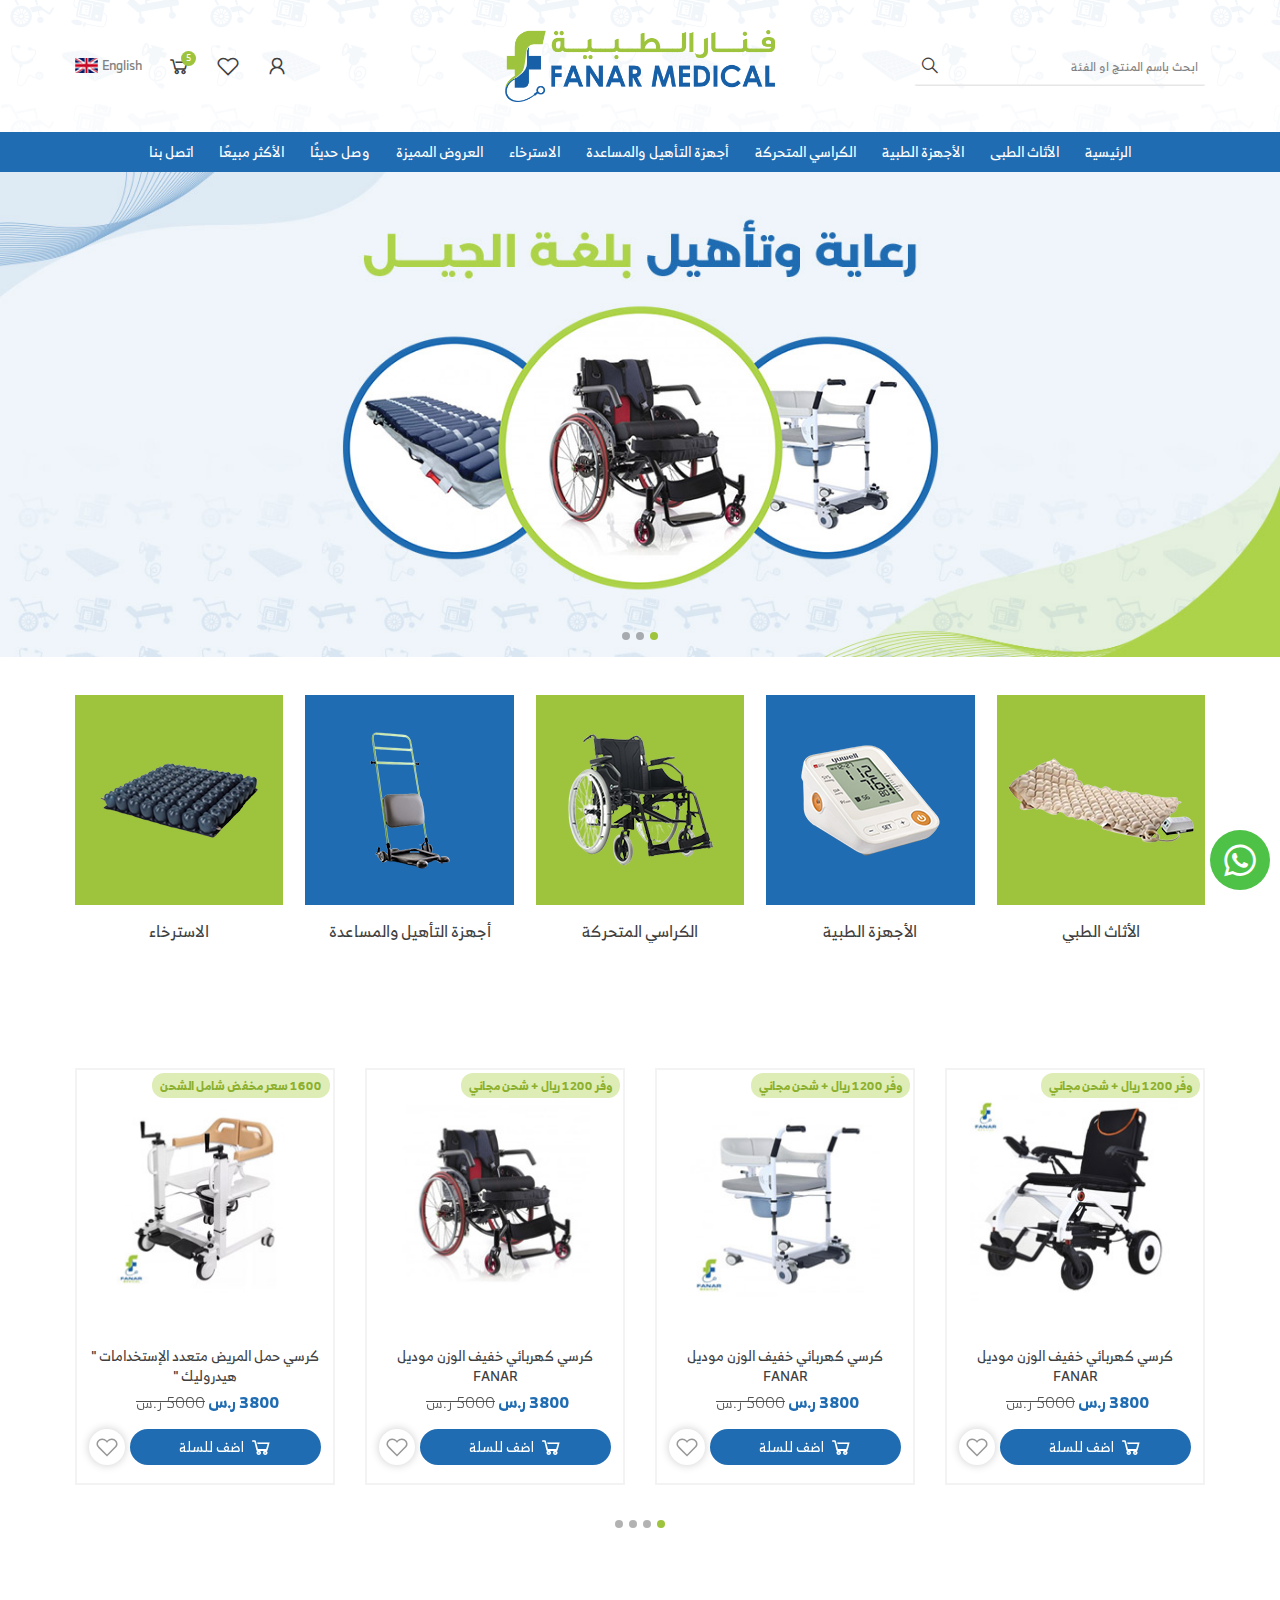
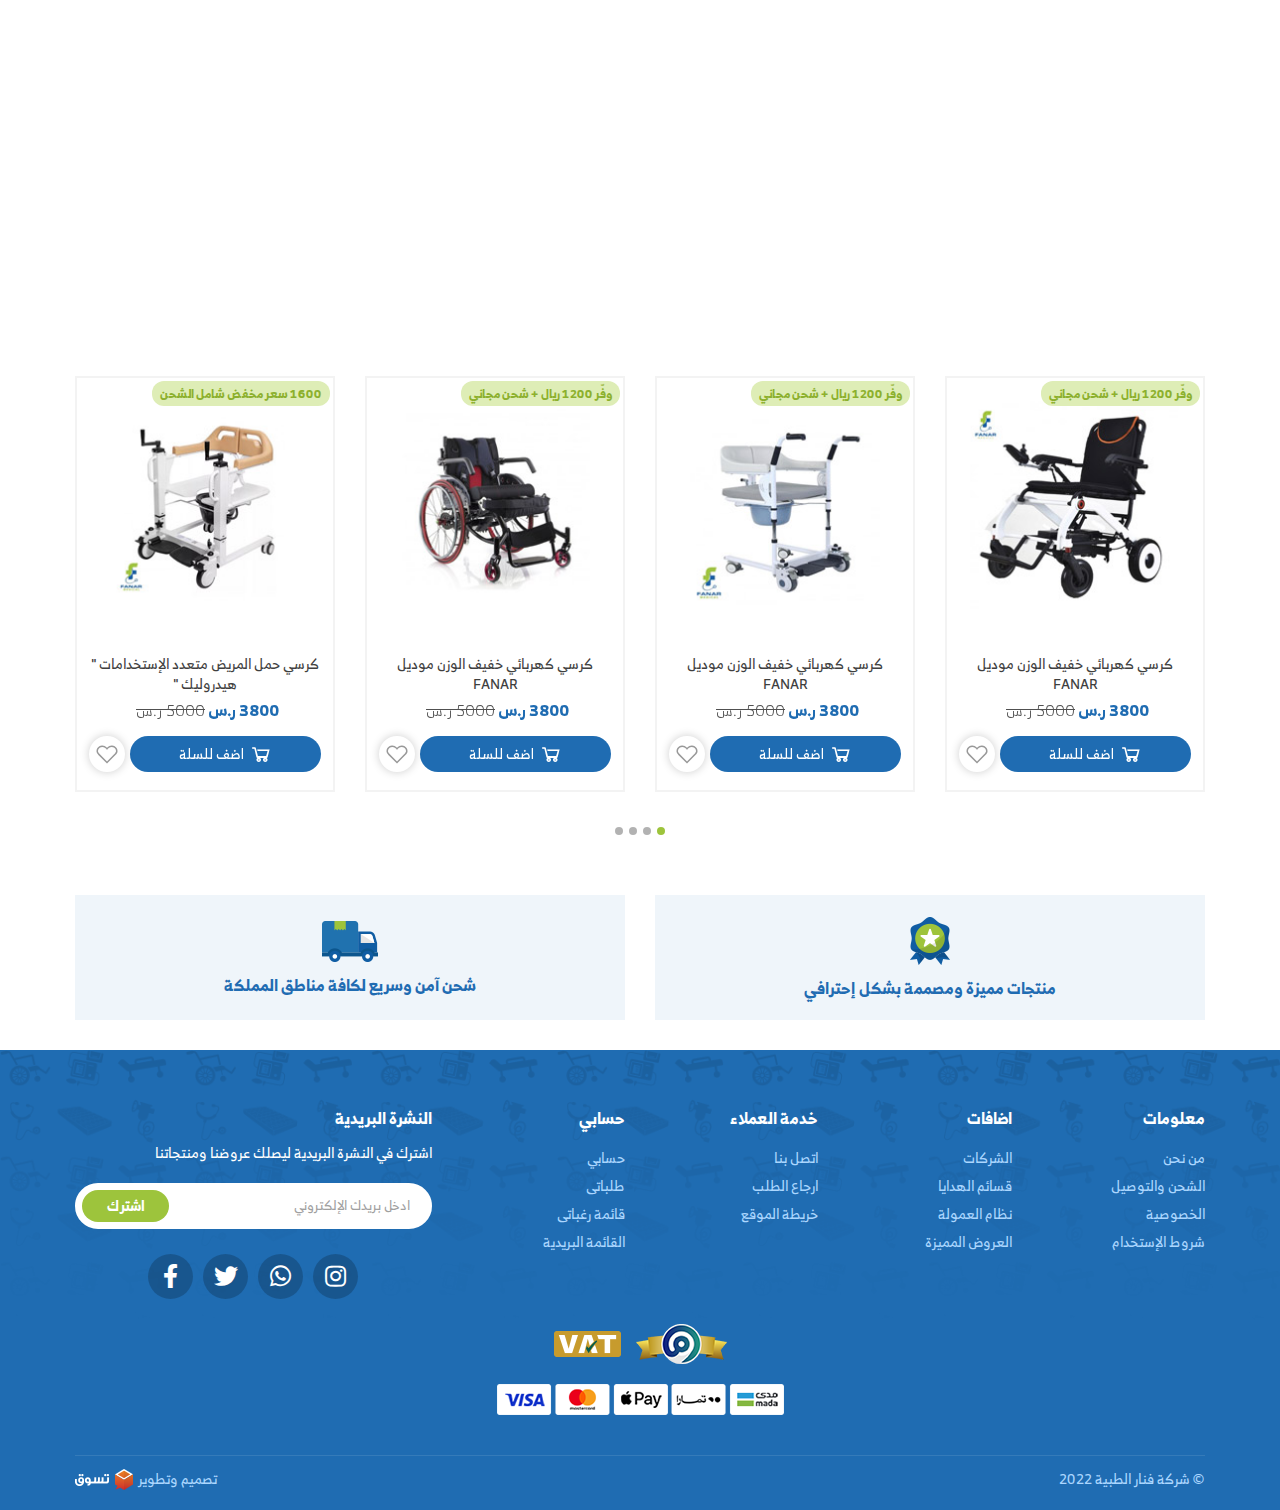
<file: index.html>
<!DOCTYPE html>
<html lang="ar" dir="rtl">
  <head>
    <meta charset="utf-8" />
    <meta http-equiv="X-UA-Compatible" content="IE=edge" />
    <meta name="viewport" content="width=device-width, initial-scale=1" />
    <title>Fanarmed</title>
    <link rel="icon" href="images/fav.png" type="image/png" />
    <link rel="stylesheet" href="css/all.min.css" />
    <link rel="stylesheet" href="css/line-awesome.min.css" />
    <link rel="stylesheet" href="css/bootstrap.min.css" />
    <link rel="stylesheet" href="css/bootstrap-rtl.min.css" />
    <link rel="stylesheet" href="css/fonts.css" />
    <link rel="stylesheet" href="css/animate.css" />
    <link rel="stylesheet" href="css/swiper.min.css" />
    <link rel="stylesheet" href="css/style.css" />
  </head>

  <body>
    <!-- preloader -->
    <div class="preloader">
      <div class="progress">
        <div class="progress-bar"></div>
      </div>
    </div>
    <!-- preloader -->
    <!-- header section -->
    <header>
      <div class="header-cont">
        <div class="top-header">
          <div class="container">
            <div class="nav-header">
              <div class="sm-icons">
                <div class="show-icons">
                  <a class="menu-bars fixall" id="menu-id" href="#!">
                    <span class="bars open-bars"></span>
                  </a>
                </div>
                <a
                  role="button"
                  type="button"
                  title=""
                  class="add-to fixed-search"
                >
                  <span class="open-search"></span>
                </a>
              </div>
              <div class="search-section">
                <form class="search-form">
                  <input
                    class="search-input"
                    type="text"
                    name=""
                    value=""
                    placeholder="ابحث باسم المنتج او الفئة"
                  />
                  <button class="search-button">
                    <i class="las la-search"></i>
                  </button>
                </form>
              </div>
              <figure class="img-logo">
                <a href="#"
                  ><img src="images/logo.png" class="img-responsive"
                /></a>
              </figure>
              <div class="header-icons">
                <div class="dropdown cat-anchor">
                  <div class="add-to">
                    <div class="user-cont">
                      <i class="las la-user"></i>
                    </div>
                    <div class="dropdown-content">
                      <a class="cat-drop" href="#">تسجيل الدخول</a>
                      <a class="cat-drop" href="#">حساب جديد</a>
                    </div>
                  </div>
                </div>
                <a role="button" type="button" title="" class="add-to hide-sm">
                  <i class="lar la-heart"></i>
                </a>
                <a role="button" type="button" title="" class="add-to">
                  <i class="las la-shopping-cart"></i>
                  <span class="counter">5</span>
                </a>
                <div class="lang-section">
                  <a class="lang-ancor" href="index-en.html">
                    <img src="images/lang-en.png" alt="lang-img" />
                    <span class="">English</span>
                  </a>
                </div>
              </div>
            </div>
          </div>
          <div class="overlay-box2"></div>
          <div class="overlay-box">
            <a role="button" type="button" title="" class="add-to fixed-search">
              <span class="open-search"></span>
            </a>
          </div>
        </div>
        <nav>
          <div class="container">
            <div class="navgition">
              <div class="nav-head">
                <div class="lang-section">
                  <div class="dropdown">
                    <div class="lang-word chevron-down">
                      <img src="images/lang.png" alt="lang-img" />
                      <span class="">العربيه</span>
                    </div>
                    <div class="dropdown-content">
                      <a class="cat-drop" href="index.html">العربيه</a>
                      <a class="cat-drop" href="index-en.html">English</a>
                    </div>
                  </div>
                </div>
                <a class="fixall close-btn">
                  <i class="las la-times"></i>
                </a>
              </div>
              <ul class="big-menu list-unstyled">
                <li class="cat-li">
                  <a href="#" class="cat-anchor"> الرئيسية </a>
                </li>
                <li class="cat-li">
                  <a href="#" class="cat-anchor"> الأثاث الطبى </a>
                </li>
                <li class="cat-li">
                  <a href="#" class="cat-anchor"> الأجهزة الطبية </a>
                </li>
                <li class="cat-li">
                  <a href="#" class="cat-anchor"> الكراسي المتحركة </a>
                </li>
                <li class="cat-li">
                  <a href="#" class="cat-anchor"> أجهزة التأهيل والمساعدة </a>
                </li>
                <li class="cat-li">
                  <a href="#" class="cat-anchor"> الاسترخاء </a>
                </li>
                <li class="cat-li">
                  <a href="#" class="cat-anchor"> العروض المميزة </a>
                </li>
                <li class="cat-li">
                  <a href="#" class="cat-anchor"> وصل حديثًا </a>
                </li>
                <li class="cat-li">
                  <a href="#" class="cat-anchor"> الأكثر مبيعًا </a>
                </li>
                <li class="cat-li">
                  <a href="#" class="cat-anchor"> اتصل بنا</a>
                </li>
              </ul>
            </div>
          </div>
        </nav>
      </div>
    </header>
    <!-- header section     -->
    <!-- main slider -->
    <div class="main-slider">
      <div class="swiper-cont">
        <div class="swiper-container">
          <div class="swiper-wrapper">
            <div class="swiper-slide">
              <div class="main">
                <a href="#!" class="pro-img">
                  <img src="images/main-slider/01.jpg" class="img-responsive" />
                </a>
              </div>
            </div>
            <div class="swiper-slide">
              <div class="main">
                <a href="#!" class="pro-img">
                  <img src="images/main-slider/01.jpg" class="img-responsive" />
                </a>
              </div>
            </div>
            <div class="swiper-slide">
              <div class="main">
                <a href="#!" class="pro-img">
                  <img src="images/main-slider/01.jpg" class="img-responsive" />
                </a>
              </div>
            </div>
          </div>
          <div class="swiper-pagination"></div>
        </div>
        <div class="swiper-btn-prev swiper-btn">
          <i class="las la-angle-right"></i>
        </div>
        <div class="swiper-btn-next swiper-btn">
          <i class="las la-angle-left"></i>
        </div>
      </div>
    </div>
    <!-- main slider -->
    <!-- section image-cat -->
    <div class="category-section wow fadeInDown" wow-data-delay="5s">
      <div class="container">
        <div class="swiper-containeres">
          <div class="category-cont">
            <div class="swiper-slidees">
              <a href="#" class="category-box">
                <figure>
                  <img
                    src="images/category/01.png"
                    alt="cat-img"
                    class="img-responsive"
                  />
                </figure>
                <span>الأثاث الطبي</span>
              </a>
            </div>
            <div class="swiper-slidees">
              <a href="#" class="category-box">
                <figure>
                  <img
                    src="images/category/02.png"
                    alt="cat-img"
                    class="img-responsive"
                  />
                </figure>
                <span>الأجهزة الطبية</span>
              </a>
            </div>
            <div class="swiper-slidees">
              <a href="#" class="category-box">
                <figure>
                  <img
                    src="images/category/03.png"
                    alt="cat-img"
                    class="img-responsive"
                  />
                </figure>
                <span>الكراسي المتحركة</span>
              </a>
            </div>
            <div class="swiper-slidees">
              <a href="#" class="category-box">
                <figure>
                  <img
                    src="images/category/04.png"
                    alt="cat-img"
                    class="img-responsive"
                  />
                </figure>
                <span>أجهزة التأهيل والمساعدة</span>
              </a>
            </div>
            <div class="swiper-slidees">
              <a href="#" class="category-box">
                <figure>
                  <img
                    src="images/category/05.png"
                    alt="cat-img"
                    class="img-responsive"
                  />
                </figure>
                <span>الاسترخاء</span>
              </a>
            </div>
          </div>
        </div>
        <div class="swiper-pagination"></div>
      </div>
    </div>
    <!-- section image-cat -->
    <!-- product slider -->
    <div class="product-section product-one">
      <div class="container">
        <div class="product-title wow fadeInDown" wow-data-delay="5s">
          <h2 class="product-head">العروض المميزة</h2>
        </div>
        <div class="product-slider">
          <div class="swiper-container">
            <div class="swiper-wrapper">
              <div class="swiper-slide">
                <div class="product">
                  <div class="product-hover">
                    <a href="#!" class="product-img">
                      <img
                        src="images/product-slider/01.jpg"
                        class="img-responsive"
                      />
                    </a>
                    <span class="hint">وفّر 1200 ريال + شحن مجاني</span>
                  </div>
                  <div class="product-content">
                    <a class="product-name" href="#!">
                      كرسي كهربائي خفيف الوزن موديل FANAR
                    </a>
                    <div class="price-box">
                      <span class="new-price">3800 ر.س</span>
                      <span class="old-price">5000 ر.س</span>
                    </div>
                    <div class="btn-cont">
                      <button class="add-to-btn" type="submit">
                        <i class="las la-shopping-cart"></i>
                        <span>اضف للسلة</span>
                      </button>
                      <a
                        role="button"
                        type="button"
                        title=""
                        class="add-to-fav"
                      >
                        <i class="lar la-heart"></i>
                      </a>
                    </div>
                  </div>
                </div>
              </div>
              <div class="swiper-slide">
                <div class="product">
                  <div class="product-hover">
                    <a href="#!" class="product-img">
                      <img
                        src="images/product-slider/02.jpg"
                        class="img-responsive"
                      />
                    </a>
                    <span class="hint">وفّر 1200 ريال + شحن مجاني</span>
                  </div>
                  <div class="product-content">
                    <a class="product-name" href="#!">
                      كرسي كهربائي خفيف الوزن موديل FANAR
                    </a>
                    <div class="price-box">
                      <span class="new-price">3800 ر.س</span>
                      <span class="old-price">5000 ر.س</span>
                    </div>
                    <div class="btn-cont">
                      <button class="add-to-btn" type="submit">
                        <i class="las la-shopping-cart"></i>
                        <span>اضف للسلة</span>
                      </button>
                      <a
                        role="button"
                        type="button"
                        title=""
                        class="add-to-fav"
                      >
                        <i class="lar la-heart"></i>
                      </a>
                    </div>
                  </div>
                </div>
              </div>
              <div class="swiper-slide">
                <div class="product">
                  <div class="product-hover">
                    <a href="#!" class="product-img">
                      <img
                        src="images/product-slider/03.jpg"
                        class="img-responsive"
                      />
                    </a>
                    <span class="hint">وفّر 1200 ريال + شحن مجاني</span>
                  </div>
                  <div class="product-content">
                    <a class="product-name" href="#!">
                      كرسي كهربائي خفيف الوزن موديل FANAR
                    </a>
                    <div class="price-box">
                      <span class="new-price">3800 ر.س</span>
                      <span class="old-price">5000 ر.س</span>
                    </div>
                    <div class="btn-cont">
                      <button class="add-to-btn" type="submit">
                        <i class="las la-shopping-cart"></i>
                        <span>اضف للسلة</span>
                      </button>
                      <a
                        role="button"
                        type="button"
                        title=""
                        class="add-to-fav"
                      >
                        <i class="lar la-heart"></i>
                      </a>
                    </div>
                  </div>
                </div>
              </div>
              <div class="swiper-slide">
                <div class="product">
                  <div class="product-hover">
                    <a href="#!" class="product-img">
                      <img
                        src="images/product-slider/04.jpg"
                        class="img-responsive"
                      />
                    </a>
                    <span class="hint">1600 سعر مخفض شامل الشحن</span>
                  </div>
                  <div class="product-content">
                    <a class="product-name" href="#!">
                      كرسي حمل المريض متعدد الإستخدامات " هيدروليك "
                    </a>
                    <div class="price-box">
                      <span class="new-price">3800 ر.س</span>
                      <span class="old-price">5000 ر.س</span>
                    </div>
                    <div class="btn-cont">
                      <button class="add-to-btn" type="submit">
                        <i class="las la-shopping-cart"></i>
                        <span>اضف للسلة</span>
                      </button>
                      <a
                        role="button"
                        type="button"
                        title=""
                        class="add-to-fav"
                      >
                        <i class="lar la-heart"></i>
                      </a>
                    </div>
                  </div>
                </div>
              </div>
            </div>
          </div>
          <div class="swiper-btn-prev swiper-btn">
            <i class="las la-angle-right"></i>
          </div>
          <div class="swiper-btn-next swiper-btn">
            <i class="las la-angle-left"></i>
          </div>
          <div class="swiper-pagination"></div>
        </div>
      </div>
    </div>
    <!-- product slider -->
    <!-- small-banner section -->
    <div class="small-banner-section">
      <div class="container">
        <div class="small-banner-cont">
          <div class="row">
            <div
              class="col-sm-6 col-xs-12 wow bounceInUp banner-cont"
              wow-data-delay="5s"
            >
              <a href="#!" class="small-banner-img">
                <img src="images/banner/01.jpg" class="img-responsive" />
              </a>
            </div>
            <div
              class="col-sm-6 col-xs-12 wow bounceInUp banner-cont"
              wow-data-delay="5s"
            >
              <a href="#!" class="small-banner-img">
                <img src="images/banner/02.jpg" class="img-responsive" />
              </a>
            </div>
          </div>
        </div>
      </div>
    </div>
    <!-- small-banner section -->
    <!-- product slider -->
    <div class="product-section product-two">
      <div class="container">
        <div class="product-title wow fadeInDown" wow-data-delay="5s">
          <h2 class="product-head">وصل حديثًا</h2>
        </div>
        <div class="product-slider">
          <div class="swiper-container">
            <div class="swiper-wrapper">
              <div class="swiper-slide">
                <div class="product">
                  <div class="product-hover">
                    <a href="#!" class="product-img">
                      <img
                        src="images/product-slider/01.jpg"
                        class="img-responsive"
                      />
                    </a>
                    <span class="hint">وفّر 1200 ريال + شحن مجاني</span>
                  </div>
                  <div class="product-content">
                    <a class="product-name" href="#!">
                      كرسي كهربائي خفيف الوزن موديل FANAR
                    </a>
                    <div class="price-box">
                      <span class="new-price">3800 ر.س</span>
                      <span class="old-price">5000 ر.س</span>
                    </div>
                    <div class="btn-cont">
                      <button class="add-to-btn" type="submit">
                        <i class="las la-shopping-cart"></i>
                        <span>اضف للسلة</span>
                      </button>
                      <a
                        role="button"
                        type="button"
                        title=""
                        class="add-to-fav"
                      >
                        <i class="lar la-heart"></i>
                      </a>
                    </div>
                  </div>
                </div>
              </div>
              <div class="swiper-slide">
                <div class="product">
                  <div class="product-hover">
                    <a href="#!" class="product-img">
                      <img
                        src="images/product-slider/02.jpg"
                        class="img-responsive"
                      />
                    </a>
                    <span class="hint">وفّر 1200 ريال + شحن مجاني</span>
                  </div>
                  <div class="product-content">
                    <a class="product-name" href="#!">
                      كرسي كهربائي خفيف الوزن موديل FANAR
                    </a>
                    <div class="price-box">
                      <span class="new-price">3800 ر.س</span>
                      <span class="old-price">5000 ر.س</span>
                    </div>
                    <div class="btn-cont">
                      <button class="add-to-btn" type="submit">
                        <i class="las la-shopping-cart"></i>
                        <span>اضف للسلة</span>
                      </button>
                      <a
                        role="button"
                        type="button"
                        title=""
                        class="add-to-fav"
                      >
                        <i class="lar la-heart"></i>
                      </a>
                    </div>
                  </div>
                </div>
              </div>
              <div class="swiper-slide">
                <div class="product">
                  <div class="product-hover">
                    <a href="#!" class="product-img">
                      <img
                        src="images/product-slider/03.jpg"
                        class="img-responsive"
                      />
                    </a>
                    <span class="hint">وفّر 1200 ريال + شحن مجاني</span>
                  </div>
                  <div class="product-content">
                    <a class="product-name" href="#!">
                      كرسي كهربائي خفيف الوزن موديل FANAR
                    </a>
                    <div class="price-box">
                      <span class="new-price">3800 ر.س</span>
                      <span class="old-price">5000 ر.س</span>
                    </div>
                    <div class="btn-cont">
                      <button class="add-to-btn" type="submit">
                        <i class="las la-shopping-cart"></i>
                        <span>اضف للسلة</span>
                      </button>
                      <a
                        role="button"
                        type="button"
                        title=""
                        class="add-to-fav"
                      >
                        <i class="lar la-heart"></i>
                      </a>
                    </div>
                  </div>
                </div>
              </div>
              <div class="swiper-slide">
                <div class="product">
                  <div class="product-hover">
                    <a href="#!" class="product-img">
                      <img
                        src="images/product-slider/04.jpg"
                        class="img-responsive"
                      />
                    </a>
                    <span class="hint">1600 سعر مخفض شامل الشحن</span>
                  </div>
                  <div class="product-content">
                    <a class="product-name" href="#!">
                      كرسي حمل المريض متعدد الإستخدامات " هيدروليك "
                    </a>
                    <div class="price-box">
                      <span class="new-price">3800 ر.س</span>
                      <span class="old-price">5000 ر.س</span>
                    </div>
                    <div class="btn-cont">
                      <button class="add-to-btn" type="submit">
                        <i class="las la-shopping-cart"></i>
                        <span>اضف للسلة</span>
                      </button>
                      <a
                        role="button"
                        type="button"
                        title=""
                        class="add-to-fav"
                      >
                        <i class="lar la-heart"></i>
                      </a>
                    </div>
                  </div>
                </div>
              </div>
            </div>
          </div>
          <div class="swiper-btn-prev swiper-btn">
            <i class="las la-angle-right"></i>
          </div>
          <div class="swiper-btn-next swiper-btn">
            <i class="las la-angle-left"></i>
          </div>
          <div class="swiper-pagination"></div>
        </div>
      </div>
    </div>
    <!-- product slider -->
    <!-- feature section -->
    <section class="feature-section">
      <div class="container">
        <div class="features">
          <div class="features-box">
            <img
              src="images/feature-1.png"
              alt=""
              class="features-icon img-responsive"
            />
            <div class="features-text">
              <h5 class="features-h">منتجات مميزة ومصممة بشكل إحترافي</h5>
            </div>
          </div>
          <div class="features-box">
            <img
              src="images/feature-2.png"
              alt=""
              class="features-icon img-responsive"
            />
            <div class="features-text">
              <h5 class="features-h">شحن آمن وسريع لكافة مناطق المملكة</h5>
            </div>
          </div>
        </div>
      </div>
    </section>
    <!-- feature section -->
    <!-- footer section -->
    <footer>
      <div class="container">
        <div class="footer-cont">
          <div class="first-footer">
            <div class="row">
              <div class="col-md-8 col-xs-12">
                <div class="footer-list">
                  <div class="row">
                    <div class="col-sm-3 col-xs-12">
                      <div class="nav-foot-cont">
                        <h2 class="nav-foot-header foot-header">معلومات</h2>
                        <ul class="nav-foot list-unstyled">
                          <li class="nav-foot-li">
                            <a href="#" class="nav-foot-link">من نحن</a>
                          </li>
                          <li class="nav-foot-li">
                            <a href="#" class="nav-foot-link">الشحن والتوصيل</a>
                          </li>
                          <li class="nav-foot-li">
                            <a href="#" class="nav-foot-link">الخصوصية</a>
                          </li>
                          <li class="nav-foot-li">
                            <a href="#" class="nav-foot-link">شروط الإستخدام</a>
                          </li>
                        </ul>
                      </div>
                    </div>
                    <div class="col-sm-3 col-xs-12">
                      <div class="nav-foot-cont">
                        <h2 class="nav-foot-header foot-header">اضافات</h2>
                        <ul class="nav-foot list-unstyled">
                          <li class="nav-foot-li">
                            <a href="#" class="nav-foot-link">الشركات</a>
                          </li>
                          <li class="nav-foot-li">
                            <a href="#" class="nav-foot-link">قسائم الهدايا</a>
                          </li>
                          <li class="nav-foot-li">
                            <a href="#" class="nav-foot-link">نظام العمولة</a>
                          </li>
                          <li class="nav-foot-li">
                            <a href="#" class="nav-foot-link">العروض المميزة</a>
                          </li>
                        </ul>
                      </div>
                    </div>
                    <div class="col-sm-3 col-xs-12">
                      <div class="nav-foot-cont">
                        <h2 class="nav-foot-header foot-header">
                          خدمة العملاء
                        </h2>
                        <ul class="nav-foot list-unstyled">
                          <li class="nav-foot-li">
                            <a href="#" class="nav-foot-link">اتصل بنا</a>
                          </li>
                          <li class="nav-foot-li">
                            <a href="#" class="nav-foot-link">ارجاع الطلب</a>
                          </li>
                          <li class="nav-foot-li">
                            <a href="#" class="nav-foot-link">خريطة الموقع</a>
                          </li>
                        </ul>
                      </div>
                    </div>
                    <div class="col-sm-3 col-xs-12">
                      <div class="nav-foot-cont">
                        <h2 class="nav-foot-header foot-header">حسابي</h2>
                        <ul class="nav-foot list-unstyled">
                          <li class="nav-foot-li">
                            <a href="#" class="nav-foot-link">حسابي</a>
                          </li>
                          <li class="nav-foot-li">
                            <a href="#" class="nav-foot-link">طلباتى</a>
                          </li>
                          <li class="nav-foot-li">
                            <a href="#" class="nav-foot-link">قائمة رغباتى</a>
                          </li>
                          <li class="nav-foot-li">
                            <a href="#" class="nav-foot-link"
                              >القائمة البريدية</a
                            >
                          </li>
                        </ul>
                      </div>
                    </div>
                  </div>
                </div>
              </div>
              <div class="col-md-4 col-xs-12">
                <div class="news-letter">
                  <form action="" method="post">
                    <h3 class="news-header nav-foot-header foot-header">
                      النشرة البريدية
                    </h3>
                    <div class="nav-foot">
                      <span class="news-span">
                        اشترك في النشرة البريدية ليصلك عروضنا ومنتجاتنا
                      </span>
                      <div class="newsletter-cont">
                        <input
                          type="email"
                          value=""
                          class="newsletter-input"
                          placeholder="ادخل بريدك الإلكتروني"
                        />
                        <button type="submit" class="newsletter-button">
                          <span>اشترك</span>
                        </button>
                      </div>
                    </div>
                  </form>
                </div>
                <div class="social">
                  <a href="#" class="social-link">
                    <i class="fab fa-instagram"></i>
                  </a>
                  <a href="#" class="social-link">
                    <i class="fab fa-whatsapp"></i>
                  </a>
                  <a href="#" class="social-link">
                    <i class="fab fa-twitter"></i>
                  </a>
                  <a href="#" class="social-link">
                    <i class="fab fa-facebook-f"></i>
                  </a>
                </div>
              </div>
            </div>
          </div>
          <div class="cr-cont">
            <a href="#" class="cr-img">
              <img
                src="images/maroof.png"
                alt="cr-img"
                class="img-responsive"
              />
            </a>
            <a href="#" class="cr-img">
              <img src="images/vat.png" alt="cr-img" class="img-responsive" />
            </a>
          </div>
          <div class="pay-img-cont">
            <figure class="pay-figure">
              <img
                src="images/pay-img.png"
                class="img-responsive pay-img"
              />
            </figure>
          </div>
          <div class="pay-footer">
            <div class="pay-flex">
              <div class="copy-right">© شركة فنار الطبية 2022</div>
              <span class="design-text">
                تصميم وتطوير
                <a href="#"
                  ><img src="images/tasawk.png" alt="taswak" class="taswak-img"
                /></a>
              </span>
            </div>
          </div>
        </div>
      </div>
    </footer>
    <!-- footer section -->
    <!--fixed-whats-->
    <a href="#" class="fixed-what">
      <i class="lab la-whatsapp"></i>
    </a>
    <!--fixed-whats-->
    <!-- arrow to top -->
    <a class="arrow-top">
      <i class="las la-arrow-up"></i>
    </a>
    <!-- arrow to top -->
    <!-- overlay -->
    <div class="overlay-box"></div>
    <div class="overlay-box2"></div>
    <!-- overlay -->

    <script src="js/jquery-2.1.1.min.js"></script>
    <script src="js/bootstrap.min.js"></script>
    <script src="js/swiper.min.js"></script>
    <script src="js/wow.min.js"></script>
    <script src="js/script.js"></script>
  </body>
</html>
</file>
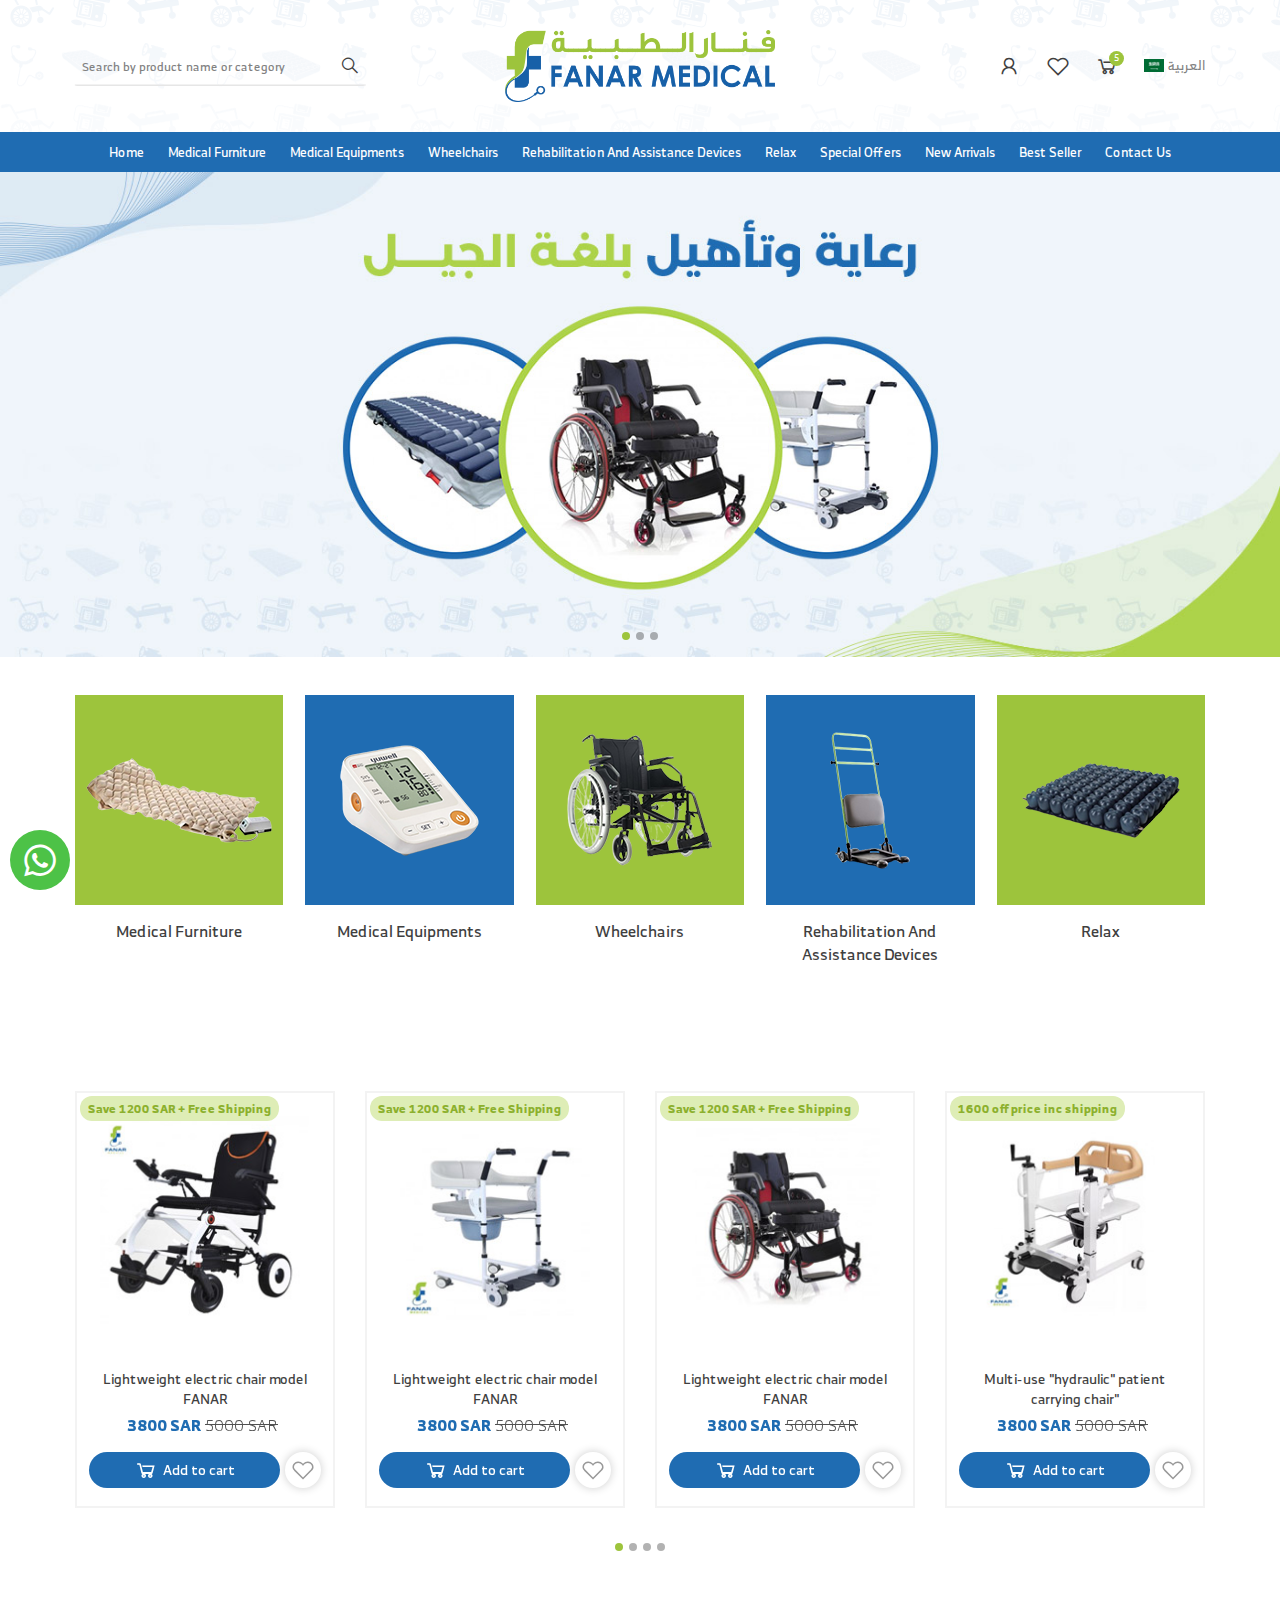
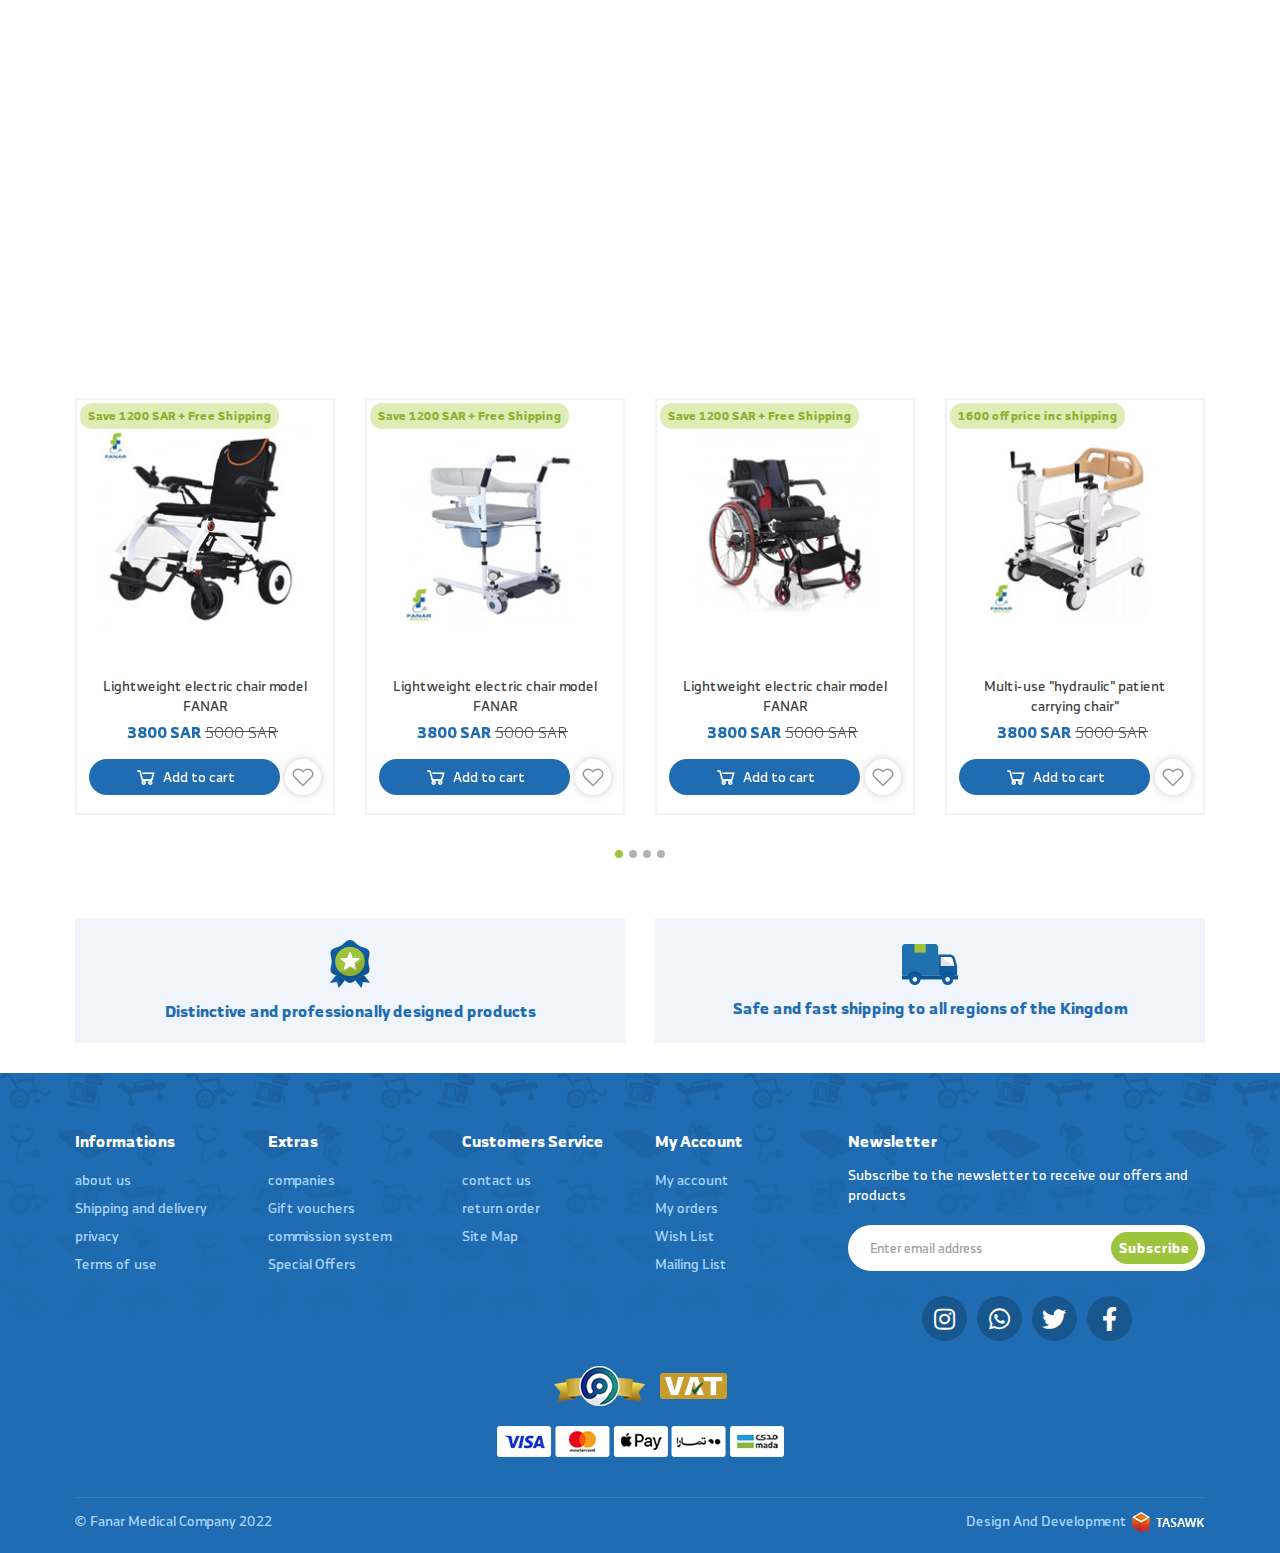
<file: index-en.html>
<!DOCTYPE html>
<html lang="en" dir="ltr">
  <head>
    <meta charset="utf-8" />
    <meta http-equiv="X-UA-Compatible" content="IE=edge" />
    <meta name="viewport" content="width=device-width, initial-scale=1" />
    <title>Fanarmed</title>
    <link rel="icon" href="images/fav.png" type="image/png" />
    <link rel="stylesheet" href="css/all.min.css" />
    <link rel="stylesheet" href="css/line-awesome.min.css" />
    <link rel="stylesheet" href="css/bootstrap.min.css" />
    <link rel="stylesheet" href="css/fonts.css" />
    <link rel="stylesheet" href="css/animate.css" />
    <link rel="stylesheet" href="css/swiper.min.css" />
    <link rel="stylesheet" href="css/style.css" />
  </head>

  <body>
    <!-- preloader -->
    <div class="preloader">
      <div class="progress">
        <div class="progress-bar"></div>
      </div>
    </div>
    <!-- preloader -->
    <!-- header section -->
    <header>
      <div class="header-cont">
        <div class="top-header">
          <div class="container">
            <div class="nav-header">
              <div class="sm-icons">
                <div class="show-icons">
                  <a class="menu-bars fixall" id="menu-id" href="#!">
                    <span class="bars open-bars"></span>
                  </a>
                </div>
                <a
                  role="button"
                  type="button"
                  title=""
                  class="add-to fixed-search"
                >
                  <span class="open-search"></span>
                </a>
              </div>
              <div class="search-section">
                <form class="search-form">
                  <input
                    class="search-input"
                    type="text"
                    name=""
                    value=""
                    placeholder="Search by product name or category"
                  />
                  <button class="search-button">
                    <i class="las la-search"></i>
                  </button>
                </form>
              </div>
              <figure class="img-logo">
                <a href="#"
                  ><img src="images/logo.png" class="img-responsive"
                /></a>
              </figure>
              <div class="header-icons">
                <div class="dropdown cat-anchor">
                  <div class="add-to">
                    <div class="user-cont">
                      <i class="las la-user"></i>
                    </div>
                    <div class="dropdown-content">
                      <a class="cat-drop" href="#">sign in</a>
                      <a class="cat-drop" href="#">new account</a>
                    </div>
                  </div>
                </div>
                <a role="button" type="button" title="" class="add-to hide-sm">
                  <i class="lar la-heart"></i>
                </a>
                <a role="button" type="button" title="" class="add-to">
                  <i class="las la-shopping-cart"></i>
                  <span class="counter">5</span>
                </a>
                <div class="lang-section">
                  <a class="lang-ancor" href="index.html">
                    <img src="images/lang.png" alt="lang-img" />
                    <span class="">العربية</span>
                  </a>
                </div>
              </div>
            </div>
          </div>
          <div class="overlay-box2"></div>
          <div class="overlay-box">
            <a role="button" type="button" title="" class="add-to fixed-search">
              <span class="open-search"></span>
            </a>
          </div>
        </div>
        <nav>
          <div class="container">
            <div class="navgition">
              <div class="nav-head">
                <div class="lang-section">
                  <div class="dropdown">
                    <div class="lang-word chevron-down">
                      <img src="images/lang-en.png" alt="lang-img" />
                      <span class="">English</span>
                    </div>
                    <div class="dropdown-content">
                      <a class="cat-drop" href="index-en.html">English</a>
                      <a class="cat-drop" href="index.html">العربيه</a>
                    </div>
                  </div>
                </div>
                <a class="fixall close-btn">
                  <i class="las la-times"></i>
                </a>
              </div>
              <ul class="big-menu list-unstyled">
                <li class="cat-li">
                  <a href="#" class="cat-anchor"> home </a>
                </li>
                <li class="cat-li">
                  <a href="#" class="cat-anchor"> Medical furniture</a>
                </li>
                <li class="cat-li">
                  <a href="#" class="cat-anchor"> medical equipments</a>
                </li>
                <li class="cat-li">
                  <a href="#" class="cat-anchor"> Wheelchairs</a>
                </li>
                <li class="cat-li">
                  <a href="#" class="cat-anchor">
                    Rehabilitation and assistance devices</a
                  >
                </li>
                <li class="cat-li">
                  <a href="#" class="cat-anchor"> relax</a>
                </li>
                <li class="cat-li">
                  <a href="#" class="cat-anchor"> Special Offers</a>
                </li>
                <li class="cat-li">
                  <a href="#" class="cat-anchor"> New Arrivals</a>
                </li>
                <li class="cat-li">
                  <a href="#" class="cat-anchor"> Best Seller </a>
                </li>
                <li class="cat-li">
                  <a href="#" class="cat-anchor"> contact us</a>
                </li>
              </ul>
            </div>
          </div>
        </nav>
      </div>
    </header>
    <!-- header section     -->
    <!-- main slider -->
    <div class="main-slider">
      <div class="swiper-cont">
        <div class="swiper-container">
          <div class="swiper-wrapper">
            <div class="swiper-slide">
              <div class="main">
                <a href="#!" class="pro-img">
                  <img src="images/main-slider/01.jpg" class="img-responsive" />
                </a>
              </div>
            </div>
            <div class="swiper-slide">
              <div class="main">
                <a href="#!" class="pro-img">
                  <img src="images/main-slider/01.jpg" class="img-responsive" />
                </a>
              </div>
            </div>
            <div class="swiper-slide">
              <div class="main">
                <a href="#!" class="pro-img">
                  <img src="images/main-slider/01.jpg" class="img-responsive" />
                </a>
              </div>
            </div>
          </div>
          <div class="swiper-pagination"></div>
        </div>
        <div class="swiper-btn-prev swiper-btn">
          <i class="las la-angle-right"></i>
        </div>
        <div class="swiper-btn-next swiper-btn">
          <i class="las la-angle-left"></i>
        </div>
      </div>
    </div>
    <!-- main slider -->
    <!-- section image-cat -->
    <div class="category-section wow fadeInDown" wow-data-delay="5s">
      <div class="container">
        <div class="swiper-containeres">
          <div class="category-cont">
            <div class="swiper-slidees">
              <a href="#" class="category-box">
                <figure>
                  <img
                    src="images/category/01.png"
                    alt="cat-img"
                    class="img-responsive"
                  />
                </figure>
                <span>medical furniture</span>
              </a>
            </div>
            <div class="swiper-slidees">
              <a href="#" class="category-box">
                <figure>
                  <img
                    src="images/category/02.png"
                    alt="cat-img"
                    class="img-responsive"
                  />
                </figure>
                <span>medical equipments</span>
              </a>
            </div>
            <div class="swiper-slidees">
              <a href="#" class="category-box">
                <figure>
                  <img
                    src="images/category/03.png"
                    alt="cat-img"
                    class="img-responsive"
                  />
                </figure>
                <span>Wheelchairs</span>
              </a>
            </div>
            <div class="swiper-slidees">
              <a href="#" class="category-box">
                <figure>
                  <img
                    src="images/category/04.png"
                    alt="cat-img"
                    class="img-responsive"
                  />
                </figure>
                <span>Rehabilitation and assistance devices</span>
              </a>
            </div>
            <div class="swiper-slidees">
              <a href="#" class="category-box">
                <figure>
                  <img
                    src="images/category/05.png"
                    alt="cat-img"
                    class="img-responsive"
                  />
                </figure>
                <span>relax</span>
              </a>
            </div>
          </div>
        </div>
        <div class="swiper-pagination"></div>
      </div>
    </div>
    <!-- section image-cat -->
    <!-- product slider -->
    <div class="product-section product-one">
      <div class="container">
        <div class="product-title wow fadeInDown" wow-data-delay="5s">
          <h2 class="product-head">Special Offers</h2>
        </div>
        <div class="product-slider">
          <div class="swiper-container">
            <div class="swiper-wrapper">
              <div class="swiper-slide">
                <div class="product">
                  <div class="product-hover">
                    <a href="#!" class="product-img">
                      <img
                        src="images/product-slider/01.jpg"
                        class="img-responsive"
                      />
                    </a>
                    <span class="hint">Save 1200 SAR + Free Shipping</span>
                  </div>
                  <div class="product-content">
                    <a class="product-name" href="#!">
                      Lightweight electric chair model FANAR
                    </a>
                    <div class="price-box">
                      <span class="new-price">3800 SAR</span>
                      <span class="old-price">5000 SAR</span>
                    </div>
                    <div class="btn-cont">
                      <button class="add-to-btn" type="submit">
                        <i class="las la-shopping-cart"></i>
                        <span>Add to cart</span>
                      </button>
                      <a
                        role="button"
                        type="button"
                        title=""
                        class="add-to-fav"
                      >
                        <i class="lar la-heart"></i>
                      </a>
                    </div>
                  </div>
                </div>
              </div>
              <div class="swiper-slide">
                <div class="product">
                  <div class="product-hover">
                    <a href="#!" class="product-img">
                      <img
                        src="images/product-slider/02.jpg"
                        class="img-responsive"
                      />
                    </a>
                    <span class="hint">Save 1200 SAR + Free Shipping</span>
                  </div>
                  <div class="product-content">
                    <a class="product-name" href="#!">
                      Lightweight electric chair model FANAR
                    </a>
                    <div class="price-box">
                      <span class="new-price">3800 SAR</span>
                      <span class="old-price">5000 SAR</span>
                    </div>
                    <div class="btn-cont">
                      <button class="add-to-btn" type="submit">
                        <i class="las la-shopping-cart"></i>
                        <span>Add to cart</span>
                      </button>
                      <a
                        role="button"
                        type="button"
                        title=""
                        class="add-to-fav"
                      >
                        <i class="lar la-heart"></i>
                      </a>
                    </div>
                  </div>
                </div>
              </div>
              <div class="swiper-slide">
                <div class="product">
                  <div class="product-hover">
                    <a href="#!" class="product-img">
                      <img
                        src="images/product-slider/03.jpg"
                        class="img-responsive"
                      />
                    </a>
                    <span class="hint">Save 1200 SAR + Free Shipping</span>
                  </div>
                  <div class="product-content">
                    <a class="product-name" href="#!">
                      Lightweight electric chair model FANAR
                    </a>
                    <div class="price-box">
                      <span class="new-price">3800 SAR</span>
                      <span class="old-price">5000 SAR</span>
                    </div>
                    <div class="btn-cont">
                      <button class="add-to-btn" type="submit">
                        <i class="las la-shopping-cart"></i>
                        <span>Add to cart</span>
                      </button>
                      <a
                        role="button"
                        type="button"
                        title=""
                        class="add-to-fav"
                      >
                        <i class="lar la-heart"></i>
                      </a>
                    </div>
                  </div>
                </div>
              </div>
              <div class="swiper-slide">
                <div class="product">
                  <div class="product-hover">
                    <a href="#!" class="product-img">
                      <img
                        src="images/product-slider/04.jpg"
                        class="img-responsive"
                      />
                    </a>
                    <span class="hint"
                      >1600 off price inc shipping</span
                    >
                  </div>
                  <div class="product-content">
                    <a class="product-name" href="#!">
                      Multi-use "hydraulic" patient carrying chair"
                    </a>
                    <div class="price-box">
                      <span class="new-price">3800 SAR</span>
                      <span class="old-price">5000 SAR</span>
                    </div>
                    <div class="btn-cont">
                      <button class="add-to-btn" type="submit">
                        <i class="las la-shopping-cart"></i>
                        <span>Add to cart</span>
                      </button>
                      <a
                        role="button"
                        type="button"
                        title=""
                        class="add-to-fav"
                      >
                        <i class="lar la-heart"></i>
                      </a>
                    </div>
                  </div>
                </div>
              </div>
            </div>
          </div>
          <div class="swiper-btn-prev swiper-btn">
            <i class="las la-angle-right"></i>
          </div>
          <div class="swiper-btn-next swiper-btn">
            <i class="las la-angle-left"></i>
          </div>
          <div class="swiper-pagination"></div>
        </div>
      </div>
    </div>
    <!-- product slider -->
    <!-- small-banner section -->
    <div class="small-banner-section">
      <div class="container">
        <div class="small-banner-cont">
          <div class="row">
            <div
              class="col-sm-6 col-xs-12 wow bounceInUp banner-cont"
              wow-data-delay="5s"
            >
              <a href="#!" class="small-banner-img">
                <img src="images/banner/01.jpg" class="img-responsive" />
              </a>
            </div>
            <div
              class="col-sm-6 col-xs-12 wow bounceInUp banner-cont"
              wow-data-delay="5s"
            >
              <a href="#!" class="small-banner-img">
                <img src="images/banner/02.jpg" class="img-responsive" />
              </a>
            </div>
          </div>
        </div>
      </div>
    </div>
    <!-- small-banner section -->
    <!-- product slider -->
    <div class="product-section product-two">
      <div class="container">
        <div class="product-title wow fadeInDown" wow-data-delay="5s">
          <h2 class="product-head">New Arrivals</h2>
        </div>
        <div class="product-slider">
          <div class="swiper-container">
            <div class="swiper-wrapper">
              <div class="swiper-slide">
                <div class="product">
                  <div class="product-hover">
                    <a href="#!" class="product-img">
                      <img
                        src="images/product-slider/01.jpg"
                        class="img-responsive"
                      />
                    </a>
                    <span class="hint">Save 1200 SAR + Free Shipping</span>
                  </div>
                  <div class="product-content">
                    <a class="product-name" href="#!">
                      Lightweight electric chair model FANAR
                    </a>
                    <div class="price-box">
                      <span class="new-price">3800 SAR</span>
                      <span class="old-price">5000 SAR</span>
                    </div>
                    <div class="btn-cont">
                      <button class="add-to-btn" type="submit">
                        <i class="las la-shopping-cart"></i>
                        <span>Add to cart</span>
                      </button>
                      <a
                        role="button"
                        type="button"
                        title=""
                        class="add-to-fav"
                      >
                        <i class="lar la-heart"></i>
                      </a>
                    </div>
                  </div>
                </div>
              </div>
              <div class="swiper-slide">
                <div class="product">
                  <div class="product-hover">
                    <a href="#!" class="product-img">
                      <img
                        src="images/product-slider/02.jpg"
                        class="img-responsive"
                      />
                    </a>
                    <span class="hint">Save 1200 SAR + Free Shipping</span>
                  </div>
                  <div class="product-content">
                    <a class="product-name" href="#!">
                      Lightweight electric chair model FANAR
                    </a>
                    <div class="price-box">
                      <span class="new-price">3800 SAR</span>
                      <span class="old-price">5000 SAR</span>
                    </div>
                    <div class="btn-cont">
                      <button class="add-to-btn" type="submit">
                        <i class="las la-shopping-cart"></i>
                        <span>Add to cart</span>
                      </button>
                      <a
                        role="button"
                        type="button"
                        title=""
                        class="add-to-fav"
                      >
                        <i class="lar la-heart"></i>
                      </a>
                    </div>
                  </div>
                </div>
              </div>
              <div class="swiper-slide">
                <div class="product">
                  <div class="product-hover">
                    <a href="#!" class="product-img">
                      <img
                        src="images/product-slider/03.jpg"
                        class="img-responsive"
                      />
                    </a>
                    <span class="hint">Save 1200 SAR + Free Shipping</span>
                  </div>
                  <div class="product-content">
                    <a class="product-name" href="#!">
                      Lightweight electric chair model FANAR
                    </a>
                    <div class="price-box">
                      <span class="new-price">3800 SAR</span>
                      <span class="old-price">5000 SAR</span>
                    </div>
                    <div class="btn-cont">
                      <button class="add-to-btn" type="submit">
                        <i class="las la-shopping-cart"></i>
                        <span>Add to cart</span>
                      </button>
                      <a
                        role="button"
                        type="button"
                        title=""
                        class="add-to-fav"
                      >
                        <i class="lar la-heart"></i>
                      </a>
                    </div>
                  </div>
                </div>
              </div>
              <div class="swiper-slide">
                <div class="product">
                  <div class="product-hover">
                    <a href="#!" class="product-img">
                      <img
                        src="images/product-slider/04.jpg"
                        class="img-responsive"
                      />
                    </a>
                    <span class="hint"
                      >1600 off price inc shipping</span
                    >
                  </div>
                  <div class="product-content">
                    <a class="product-name" href="#!">
                      Multi-use "hydraulic" patient carrying chair"
                    </a>
                    <div class="price-box">
                      <span class="new-price">3800 SAR</span>
                      <span class="old-price">5000 SAR</span>
                    </div>
                    <div class="btn-cont">
                      <button class="add-to-btn" type="submit">
                        <i class="las la-shopping-cart"></i>
                        <span>Add to cart</span>
                      </button>
                      <a
                        role="button"
                        type="button"
                        title=""
                        class="add-to-fav"
                      >
                        <i class="lar la-heart"></i>
                      </a>
                    </div>
                  </div>
                </div>
              </div>
            </div>
          </div>
          <div class="swiper-btn-prev swiper-btn">
            <i class="las la-angle-right"></i>
          </div>
          <div class="swiper-btn-next swiper-btn">
            <i class="las la-angle-left"></i>
          </div>
          <div class="swiper-pagination"></div>
        </div>
      </div>
    </div>
    <!-- product slider -->
    <!-- feature section -->
    <section class="feature-section">
      <div class="container">
        <div class="features">
          <div class="features-box">
            <img
              src="images/feature-1.png"
              alt=""
              class="features-icon img-responsive"
            />
            <div class="features-text">
              <h5 class="features-h">
                Distinctive and professionally designed products
              </h5>
            </div>
          </div>
          <div class="features-box">
            <img
              src="images/feature-2.png"
              alt=""
              class="features-icon img-responsive"
            />
            <div class="features-text">
              <h5 class="features-h">
                Safe and fast shipping to all regions of the Kingdom
              </h5>
            </div>
          </div>
        </div>
      </div>
    </section>
    <!-- feature section -->
    <!-- footer section -->
    <footer>
      <div class="container">
        <div class="footer-cont">
          <div class="first-footer">
            <div class="row">
              <div class="col-md-8 col-xs-12">
                <div class="footer-list">
                  <div class="row">
                    <div class="col-sm-3 col-xs-12">
                      <div class="nav-foot-cont">
                        <h2 class="nav-foot-header foot-header">
                          informations
                        </h2>
                        <ul class="nav-foot list-unstyled">
                          <li class="nav-foot-li">
                            <a href="#" class="nav-foot-link">about us</a>
                          </li>
                          <li class="nav-foot-li">
                            <a href="#" class="nav-foot-link"
                              >Shipping and delivery</a
                            >
                          </li>
                          <li class="nav-foot-li">
                            <a href="#" class="nav-foot-link">privacy</a>
                          </li>
                          <li class="nav-foot-li">
                            <a href="#" class="nav-foot-link">Terms of use</a>
                          </li>
                        </ul>
                      </div>
                    </div>
                    <div class="col-sm-3 col-xs-12">
                      <div class="nav-foot-cont">
                        <h2 class="nav-foot-header foot-header">Extras</h2>
                        <ul class="nav-foot list-unstyled">
                          <li class="nav-foot-li">
                            <a href="#" class="nav-foot-link">companies</a>
                          </li>
                          <li class="nav-foot-li">
                            <a href="#" class="nav-foot-link">Gift vouchers</a>
                          </li>
                          <li class="nav-foot-li">
                            <a href="#" class="nav-foot-link"
                              >commission system</a
                            >
                          </li>
                          <li class="nav-foot-li">
                            <a href="#" class="nav-foot-link">Special Offers</a>
                          </li>
                        </ul>
                      </div>
                    </div>
                    <div class="col-sm-3 col-xs-12">
                      <div class="nav-foot-cont">
                        <h2 class="nav-foot-header foot-header">
                          Customers Service
                        </h2>
                        <ul class="nav-foot list-unstyled">
                          <li class="nav-foot-li">
                            <a href="#" class="nav-foot-link">contact us</a>
                          </li>
                          <li class="nav-foot-li">
                            <a href="#" class="nav-foot-link">return order</a>
                          </li>
                          <li class="nav-foot-li">
                            <a href="#" class="nav-foot-link">Site Map</a>
                          </li>
                        </ul>
                      </div>
                    </div>
                    <div class="col-sm-3 col-xs-12">
                      <div class="nav-foot-cont">
                        <h2 class="nav-foot-header foot-header">My account</h2>
                        <ul class="nav-foot list-unstyled">
                          <li class="nav-foot-li">
                            <a href="#" class="nav-foot-link">My account</a>
                          </li>
                          <li class="nav-foot-li">
                            <a href="#" class="nav-foot-link">My orders</a>
                          </li>
                          <li class="nav-foot-li">
                            <a href="#" class="nav-foot-link">Wish List</a>
                          </li>
                          <li class="nav-foot-li">
                            <a href="#" class="nav-foot-link"> Mailing List</a>
                          </li>
                        </ul>
                      </div>
                    </div>
                  </div>
                </div>
              </div>
              <div class="col-md-4 col-xs-12">
                <div class="news-letter">
                  <form action="" method="post">
                    <h3 class="news-header nav-foot-header foot-header">
                      Newsletter
                    </h3>
                    <div class="nav-foot">
                      <span class="news-span">
                        Subscribe to the newsletter to receive our offers and products
                      </span>
                      <div class="newsletter-cont">
                        <input
                          type="email"
                          value=""
                          class="newsletter-input"
                          placeholder="Enter email address"
                        />
                        <button type="submit" class="newsletter-button">
                          <span>Subscribe</span>
                        </button>
                      </div>
                    </div>
                  </form>
                </div>
                <div class="social">
                  <a href="#" class="social-link">
                    <i class="fab fa-instagram"></i>
                  </a>
                  <a href="#" class="social-link">
                    <i class="fab fa-whatsapp"></i>
                  </a>
                  <a href="#" class="social-link">
                    <i class="fab fa-twitter"></i>
                  </a>
                  <a href="#" class="social-link">
                    <i class="fab fa-facebook-f"></i>
                  </a>
                </div>
              </div>
            </div>
          </div>
          <div class="cr-cont">
            <a href="#" class="cr-img">
              <img
                src="images/maroof.png"
                alt="cr-img"
                class="img-responsive"
              />
            </a>
            <a href="#" class="cr-img">
              <img src="images/vat.png" alt="cr-img" class="img-responsive" />
            </a>
          </div>
          <div class="pay-img-cont">
            <figure class="pay-figure">
              <img src="images/pay-img.png" class="img-responsive pay-img" />
            </figure>
          </div>
          <div class="pay-footer">
            <div class="pay-flex">
              <div class="copy-right">© Fanar Medical Company 2022</div>
              <span class="design-text">
                Design and development
                <a href="#"
                  ><img src="images/tasawk-en.png" alt="taswak" class="taswak-img"
                /></a>
              </span>
            </div>
          </div>
        </div>
      </div>
    </footer>
    <!-- footer section -->
    <!--fixed-whats-->
    <a href="#" class="fixed-what">
      <i class="lab la-whatsapp"></i>
    </a>
    <!--fixed-whats-->
    <!-- arrow to top -->
    <a class="arrow-top">
      <i class="las la-arrow-up"></i>
    </a>
    <!-- arrow to top -->
    <!-- overlay -->
    <div class="overlay-box"></div>
    <div class="overlay-box2"></div>
    <!-- overlay -->

    <script src="js/jquery-2.1.1.min.js"></script>
    <script src="js/bootstrap.min.js"></script>
    <script src="js/swiper.min.js"></script>
    <script src="js/wow.min.js"></script>
    <script src="js/script.js"></script>
  </body>
</html>
</file>
<file: css/fonts.css>
@font-face {
    font-family: "rb";
    src: url("../webfonts/rb fonts/RB-Light.woff2") format("woff2"), url("../webfonts/rb fonts/RB-Light.woff") format("woff"), url("../webfonts/rb fonts/RB-Light.ttf") format("truetype");
    font-weight: 300;
    font-style: normal;
}


@font-face {
    font-family: "rb";
    src: url("../webfonts/rb fonts/RB-Regular.woff2") format("woff2"), url("../webfonts/rb fonts/RB-Regular.woff") format("woff"), url("../webfonts/rb fonts/RB-Regular.ttf") format("truetype");
    font-weight: 400;
    font-style: normal;
}

@font-face {
    font-family: "rb";
    src: url("../webfonts/rb fonts/RB-Bold.woff2") format("woff2"), url("../webfonts/rb fonts/RB-Bold.woff") format("woff"), url("../webfonts/rb fonts/RB-Bold.ttf") format("truetype");
    font-weight: 700;
    font-style: normal;
}
</file>
<file: css/style.css>
body {
  font-family: "rb", sans-serif;
  box-sizing: border-box;
  margin: 0;
  padding: 0;
  background-color: #ffffff;
  padding-top: 171.81px;
}
@media (max-width: 991px) {
  body {
    padding-top: 67.23px;
  }
}
:root {
  --main-color: #1f6cb2;
  --main-hover: #9dc43c;
  --sec-color: #808080;
  --third-color: #acd7ff;
  --white-color: #fff;
  --black-color: #3f3f3f;
}
.overflow {
  overflow: hidden;
}
/*style scroll bar*/
/* width */
::-webkit-scrollbar {
  width: 6px;
}

/* Track */
::-webkit-scrollbar-track {
  background: var(--white-color);
}

/* Handle */
::-webkit-scrollbar-thumb {
  background: var(--main-color);
}

/* Handle on hover */
::-webkit-scrollbar-thumb:hover {
  background: var(--main-hover);
}

.fixall {
  text-decoration: none;
  margin: 0;
  padding: 0;
  outline: none;
  border: none;
}
a {
  transition: all 0.3s ease-in-out;
  text-decoration: none !important;
}
/*preloader*/
.preloader {
  -webkit-pointer-events: none;
  pointer-events: none;
  -webkit-user-select: none;
  -moz-user-select: none;
  user-select: none;
}
.progress {
  position: fixed;
  z-index: 222000;
  top: 0;
  /* right: 100%; */
  width: 100%;
  height: 5px;
  background-color: #f7f7f7;
  background-image: linear-gradient(to bottom, #f5f5f5, #f9f9f9);
  background-repeat: repeat-x;
  border-radius: 5px;
  box-shadow: 0 1px 2px rgba(0, 0, 0, 0.1) inset;
  overflow: hidden;
}

.progress-bar {
  animation: progress 6s ease infinite;
  padding: 1px;
  color: rgba(255, 255, 255, 100);
  background-image: linear-gradient(
    135deg,
    var(--main-hover),
    var(--main-color)
  );
  /* border-radius: 4px 4px 4px 4px; */
}
html[dir="ltr"] .progress-bar {
  background-image: linear-gradient(
    135deg,
    var(--main-color),
    var(--main-hover)
  );
}
@keyframes progress {
  from {
    width: 0;
    color: rgba(255, 255, 255, 0);
  }
  to {
    width: 100%;
    color: rgba(255, 255, 255, 1);
  }
}
/*preloader*/
/*                          header section                     */

/*                          dropdown                            */
.dropdown {
  position: relative;
  display: inline-block;
}

/* Dropdown Content (Hidden by Default) */
.dropdown-content {
  /* display: none; */
  visibility: hidden;
  opacity: 0;
  position: absolute;
  background-color: #fff;
  color: var(--sec-color);
  text-align: center;
  min-width: 120px;
  box-shadow: 0px 0px 7px 0px rgba(0, 0, 0, 0.11);
  border-radius: 12px;
  z-index: 300;
  top: 38px;
  left: 50%;
  transform: translateX(-50%);
  padding: 7px 0;
  transition: all 0.3s ease-in-out;
}
.lang-ancor {
  display: -webkit-box;
  display: -ms-flexbox;
  display: flex;
  -webkit-box-align: center;
  -ms-flex-align: center;
  align-items: center;
  padding: 5px 0;
  cursor: pointer;
  font-size: 13px;
  color: var(--sec-color);
  font-weight: 400;
  transition: all 0.3s ease-in-out;
}
html[dir="rtl"] .lang-ancor {
  flex-direction: row-reverse;
}
.lang-ancor:hover {
  color: var(--main-hover);
}
.lang-ancor img {
  margin-inline-end: 4px;
}
html[dir="rtl"] .lang-ancor img {
  margin-inline-end: 0;
  margin-inline-start: 4px;
}
.dropdown-content::before {
  content: "";
  display: block;
  width: 0;
  height: 0;
  border-left: 8px solid transparent;
  border-right: 8px solid transparent;
  border-bottom: 8px solid #fff;
  position: absolute;
  top: -8px;
  left: 50%;
  transform: translateX(-50%);
  transition: 0.3s;
  opacity: 1;
}

/* Links inside the dropdown */
.dropdown-content a {
  color: var(--sec-color);
  padding: 5px 15px;
  text-decoration: none;
  display: block;
  font-weight: 400;
  font-size: 14px;
  transition: all 0.3s ease-in-out;
}
.dropdown-content a:hover {
  color: var(--main-hover);
}

/* Show the dropdown menu on hover */
.dropdown:hover .dropdown-content {
  /* display: block; */
  visibility: visible;
  opacity: 1;
}
.chevron-down {
  display: -webkit-box;
  display: -ms-flexbox;
  display: flex;
  -webkit-box-align: center;
  -ms-flex-align: center;
  align-items: center;
  padding: 5px 0;
  cursor: pointer;
  font-size: 14px;
  color: var(--sec-color);
  font-weight: 400;
  transition: all 0.3s ease-in-out;
}
.chevron-down::after,
.dropdown .hide-txt:after {
  content: "";
  font-family: "line Awesome Free";
  font-size: 8px;
  margin-inline-start: 4px;
  font-weight: 700;
}
.chevron-down:hover {
  color: var(--main-hover);
}
/*                          dropdown                            */
/*fixed nav*/

/*fixed nav*/
/*top header*/
header {
  position: absolute;
  top: 0;
  left: 0;
  width: 100%;
  z-index: 200;
  background-color: var(--white-color);
  transition: all 0.3s ease-in-out;
}
.fixed-nav .header-cont {
  position: fixed;
  top: -200px;
  left: 0;
  width: 100%;
  z-index: 150;
  background-color: var(--white-color);
  transition: all 0.4s ease-in-out;
}
.fixed-header .header-cont {
  top: 0;
}
nav {
  background-color: var(--main-color);
}
.top-header a {
  text-decoration: none;
}
.top-header {
  position: relative;
}
.top-header::after {
  content: " ";
  position: absolute;
  inset: 0;
  width: 100%;
  height: 100%;
  user-select: none;
  z-index: -1;
  background-image: url(../images/bg-after.png);
}
.top-header .img-logo img {
  width: 270px;
  max-width: 270px;
  max-height: 72px;
  image-rendering: -webkit-optimize-contrast;
}
.fixed-nav .top-header .img-logo img {
  max-width: 140px;
}
.sm-icons {
  display: none;
}
.nav-header {
  display: flex;
  justify-content: space-between;
  align-items: center;
  padding: 30px 0;
  transition: all 0.3s ease-in-out;
}
.fixed-nav .nav-header {
  padding: 10px 0;
}
.cat-anchor {
  color: var(--white-color);
  font-size: 14px;
  font-weight: 400;
  text-transform: capitalize;
  transition: all 0.3s ease-in-out;
}
html[dir="ltr"] .cat-anchor {
  font-size: 13px;
}
.cat-anchor:hover {
  color: var(--third-color);
}
nav li {
  margin: 0 13px;
}
html[dir="ltr"] nav li {
  margin: 0 12px;
}
.big-menu {
  display: flex;
  align-items: center;
  justify-content: center;
  margin: 0;
  padding: 10px 0;
}
nav figure {
  margin: 0;
}
.nav-head {
  width: 100%;
  display: none;
  align-items: center;
  justify-content: space-between;
  padding: 0 15px;
}
.hide-big {
  display: none;
}
.hide-txt {
  display: block;
}
.top-header .header-icons {
  display: flex;
  align-items: center;
  width: 25.7%;
  justify-content: flex-end;
}
.header-icons .fas-user {
  padding: 15px 0;
}
.dropdown .add-to {
  cursor: pointer;
}
.top-header .add-to {
  color: var(--black-color);
  font-size: 24px;
  font-weight: 400;
  transition: all 0.3s ease-in-out;
}
.show-icons,
.header-icons .add-to {
  /* width: 52px;
  height: 52px; */
  position: relative;
  font-size: 24px;
  font-weight: 400;
  background-color: transparent;
  border: none;
  display: flex;
  text-align: center;
  justify-content: center;
  align-items: center;
  margin-inline-end: 25px;
  color: var(--black-color);
  transition: all 0.3s ease-in-out;
}
.user-cont {
  display: flex;
  align-items: center;
}
.counter {
  position: absolute;
  top: -3px;
  right: -5px;
  width: 15px;
  height: 15px;
  display: -webkit-box;
  display: -ms-flexbox;
  display: flex;
  -webkit-box-align: center;
  -ms-flex-align: center;
  align-items: center;
  -webkit-box-pack: center;
  -ms-flex-pack: center;
  justify-content: center;
  background-color: var(--main-hover);
  color: #fff;
  font-size: 9px;
  font-weight: 400;
  border-radius: 50%;
}
.show-icons {
  display: none;
}
.show-icons a {
  font-size: 24px;
  position: relative;
  /* z-index: 300; */
  color: var(--black-color);
  transition: all 0.3s ease-in-out;
}
.show-icons:hover a {
  color: var(--main-hover);
}
.header-icons .add-to:hover {
  color: var(--main-hover);
}
.header-icons .add-to .dropdown-content {
  top: 35px;
  left: 50%;
}
html[dir="rtl"] .add-to .dropdown-content {
  left: 50%;
}
.lang-word img {
  margin-inline-end: 4px;
  image-rendering: -webkit-optimize-contrast;
}
.search-form {
  width: 100%;
  position: relative;
}
.search-section {
  width: 25.7%;
  position: relative;
}
.search-input {
  position: relative;
  background-color: transparent;
  max-width: 100%;
  width: 100%;
  height: 40px;
  padding: 0 5px;
  padding-inline-end: 25px;
  font-size: 12px;
  color: #808080;
  font-weight: 400;
  border-radius: 0;
  border-color: transparent;
  border-bottom: 1px solid #e6e6e6;
  outline: none;
  transition: all 0.3s ease-in-out;
}
.search-input::after {
  content: "";
  position: absolute;
  bottom: 0;
  left: 45%;
  height: 1px;
  width: 10px;
  visibility: hidden;
  background-color: var(--main-hover);
  transition: 0.2s ease all;
}
.search-input:focus::after {
  visibility: visible;
  width: 100%;
  left: 0;
}
.search-input:focus {
  outline: none;
}
.search-section::after,
.search-section::before {
  content: " ";
  width: 0%;
  bottom: 0px;
  left: 50%;
  transform: translate(-50%, -50%);
  position: absolute;
  transition: ease-in-out 0.5s all;
}
.search-section::before {
  width: 100%;
  border-bottom: 1px solid #e6e6e6;
}
.search-section::after {
  border-bottom: 1px solid var(--main-hover);
}
.search-section:focus-within::after {
  width: 100%;
}
.search-input::placeholder {
  color: var(--sec-color);
}
.search-button {
  position: absolute;
  top: 50%;
  inset-inline-end: 5px;
  border-radius: 50%;
  transform: translateY(-50%);
  display: -webkit-box;
  display: -ms-flexbox;
  display: flex;
  -webkit-box-align: center;
  -ms-flex-align: center;
  align-items: center;
  -webkit-box-pack: center;
  -ms-flex-pack: center;
  justify-content: center;
  color: var(--black-color);
  background-color: transparent;
  border: none;
  font-size: 20px;
  padding: 0;
  transition: 0.3s;
}
.search-button:hover {
  color: var(--main-hover);
}
.search-button {
  transform: translateY(-50%) scaleX(-1);
}
html[dir="rtl"] .open-search {
  transform: scaleX(-1);
  display: inline-block;
}
.open-search::after {
  content: "";
  font-family: "Line Awesome Free";
  font-weight: 700;
}
.open-bars::after {
  content: "";
  font-family: "line Awesome Free";
  font-weight: 900;
  color: var(--black-color);
}
.close-search::after {
  content: "";
  font-family: "Line Awesome Free";
  font-weight: 700;
  color: var(--black-color);
}
.overlay-box .close-search::after {
  color: var(--white-color);
}
.overlay-box .fixed-search {
  position: absolute;
  top: 20px;
  left: 50%;
  transform: translateX(-50%);
}
.close-bars::after {
  content: "";
  font-family: "line Awesome Free";
  font-weight: 900;
  color: var(--main-hover);
}
@media (max-width: 991px) {
  .search-input {
    color: var(--white-color);
  }
  .search-section::after {
    border-bottom: 1px solid var(--main-color);
  }
  .search-input::after {
    border-bottom: 1px solid var(--main-color);
  }
  .close-search {
    z-index: 99;
  }
  .fixed-nav .search-section {
    position: absolute;
    top: -100%;
    left: 50%;
    transform: translateX(-50%);
    width: 560px;
    z-index: 99;
    transition: all 0.3s ease-in-out;
  }
  .search-input::placeholder {
    color: var(--white-color);
  }
  .search-button {
    color: var(--white-color);
  }
  .fixed-nav .search-open {
    top: 100px;
  }
}
/*             top header     */

/*           swiper section                     */
.main-slider {
  position: relative;
  overflow: hidden;
  /* margin-bottom: 35px; */
}
.main,
.swiper-cont {
  position: relative;
}
.main .pro-img {
  display: -webkit-box;
  display: -ms-flexbox;
  display: flex;
  -webkit-box-align: center;
  -ms-flex-align: center;
  align-items: center;
  -webkit-box-pack: center;
  -ms-flex-pack: center;
  justify-content: center;
  overflow: hidden;
  width: 100%;
}
.main .pro-img img {
  width: 100%;
}
.main-slider .swiper-btn {
  position: absolute;
  cursor: pointer;
  z-index: 1;
  top: 50%;
  width: 40px;
  height: 40px;
  transform: translateY(-50%);
  background-color: rgba(0, 0, 0, 0.302);
  border-radius: 50%;
  display: none;
  -webkit-box-align: center;
  -ms-flex-align: center;
  align-items: center;
  -webkit-box-pack: center;
  -ms-flex-pack: center;
  justify-content: center;
  font-size: 20px;
  color: var(--white-color);
  -webkit-transition: all 0.3s ease-in-out;
  transition: all 0.3s ease-in-out;
}

@media (min-width: 1320px) {
  .main-slider .swiper-btn {
    display: -webkit-box;
    display: -ms-flexbox;
    display: flex;
  }
}

.main-slider .swiper-btn:hover {
  background-color: var(--main-hover);
}
.main-slider .swiper-btn i {
  z-index: 2;
}
.swiper-btn.swiper-btn-next {
  left: 57px;
}

.swiper-btn.swiper-btn-prev {
  right: 57px;
}

.main-slider .swiper-pagination {
  position: relative;
  width: 100%;
  bottom: 25px;
  display: -webkit-box;
  display: -ms-flexbox;
  display: flex;
  -webkit-box-align: center;
  -ms-flex-align: center;
  align-items: center;
  -webkit-box-pack: center;
  -ms-flex-pack: center;
  justify-content: center;
}

@media (max-width: 991px) {
  .main-slider .swiper-pagination {
    bottom: 15px;
  }
}

.main-slider .swiper-pagination .swiper-pagination-bullet {
  width: 8px;
  height: 8px;
  background-color: rgb(0, 0, 0);
  opacity: 0.3;
  margin: 0 3px;
  -webkit-transition: all 0.3s ease-in-out;
  transition: all 0.3s ease-in-out;
  outline: none !important;
  border-radius: 50%;
}

.main-slider .swiper-pagination .swiper-pagination-bullet:hover {
  background-color: var(--main-hover);
}

.main-slider
  .swiper-pagination
  .swiper-pagination-bullet.swiper-pagination-bullet-active {
  background-color: var(--main-hover);
  opacity: 1;
}
/*                          main-slider                             */
/*                       category-section                             */
.category-section {
  margin-top: 30px;
}
@media (min-width: 991px) {
  .category-cont {
    display: grid;
    grid-template-columns: repeat(5, 1fr);
    gap: 22px;
  }
  .swiper-slidees {
    width: 100%;
    overflow: hidden;
  }
}
.category-box {
  width: 100%;
  overflow: hidden;
  display: flex;
  align-items: center;
  justify-content: center;
  flex-direction: column;
  font-weight: 400;
  font-size: 16px;
  color: var(--black-color);
  text-align: center;
  text-transform: capitalize;
  text-decoration: none !important;
  transition: all 0.3s ease-in-out;
}
.html[dir="ltr"] .category-box {
  font-size: 14px;
}
.category-box:hover {
  color: var(--main-hover);
}
.swiper-slidees:nth-child(odd) .category-box figure {
  background-color: var(--main-hover);
}
.swiper-slidees:nth-child(even) .category-box figure {
  background-color: var(--main-color);
}
.category-box figure {
  width: 210px;
  height: 210px;
  max-width: 100%;
  margin-bottom: 15px;
  overflow: hidden;
  display: flex;
  align-items: center;
  justify-content: center;
}
.category-box img {
  image-rendering: -webkit-optimize-contrast;
  max-width: 100%;
  max-height: 100%;
  width: auto;
  height: auto;
  transition: all 0.3s ease-in-out;
}
.category-box:hover img {
  -webkit-transform: scale(1.08);
  transform: scale(1.08);
}
.category-section .swiper-pagination {
  position: relative;
  width: 100%;
  bottom: auto;
  display: none;
  -webkit-box-align: center;
  -ms-flex-align: center;
  align-items: center;
  -webkit-box-pack: center;
  -ms-flex-pack: center;
  justify-content: center;
  margin-top: 30px;
}
.category-section .swiper-pagination .swiper-pagination-bullet {
  width: 8px;
  height: 8px;
  background-color: rgb(0, 0, 0);
  opacity: 0.3;
  margin: 0 3px;
  -webkit-transition: all 0.3s ease-in-out;
  transition: all 0.3s ease-in-out;
  outline: none !important;
  border-radius: 50%;
}
.category-section .swiper-pagination .swiper-pagination-bullet:hover {
  background-color: var(--main-hover);
}
.category-section
  .swiper-pagination
  .swiper-pagination-bullet.swiper-pagination-bullet-active {
  background-color: var(--main-hover);
  opacity: 1;
}
@media (max-width: 991px) {
  .category-section {
    margin-top: 20px;
  }
  .category-section .swiper-pagination {
    display: -webkit-box;
    display: -ms-flexbox;
    display: flex;
    margin-top: 8px;
  }
  .category-box {
    font-size: 14px;
  }
  .category-box span {
    min-height: 40px;
  }
  .category-box figure {
    width: 100%;
    height: 160px;
    max-width: 100%;
  }
  .category-box img {
    max-width: 80%;
  }
}
/*                       category-section                             */
/*                            product section                           */
.product-section {
  text-align: center;
  margin-top: 60px;
}
.product-section .product-title {
  display: flex;
  align-items: center;
  justify-content: center;
  margin-bottom: 20px;
  height: 45px;
  background-color: var(--main-color);
}
.product-section .product-head {
  text-align: center;
  text-transform: capitalize;
  font-weight: 700;
  font-size: 18px;
  color: var(--white-color);
  margin: 0;
}
.product-slider {
  position: relative;
}
.product-cont {
  position: relative;
}
.product {
  border: 2px solid rgb(243, 243, 243);
}
.product-img {
  display: -webkit-box;
  display: -ms-flexbox;
  display: flex;
  -webkit-box-align: center;
  -ms-flex-align: center;
  align-items: center;
  -webkit-box-pack: center;
  -ms-flex-pack: center;
  justify-content: center;
  overflow: hidden;
  position: relative;
  background-color: #fff;
  width: 100%;
}
.product-img img {
  width: 100%;
  -webkit-transition: all 0.3s ease-in-out;
  transition: all 0.3s ease-in-out;
}
.product-img:hover img {
  -webkit-transform: scale(1.05);
  transform: scale(1.05);
}
.product-hover .hint {
  position: absolute;
  top: 5px;
  inset-inline-start: 5px;
  background-color: #deedb6;
  color: #8cb02d;
  font-weight: 700;
  font-size: 12px;
  width: auto;
  max-width: 90%;
  padding: 4px 8px;
  border-radius: 12px;
  display: flex;
  align-items: center;
  text-align: center;
  justify-content: center;
}
.product .product-content {
  padding: 20px 12px 18px;
  background-color: #fff;
}
.product .product-name {
  display: block;
  color: var(--black-color);
  text-decoration: none;
  font-size: 14px;
  font-weight: 400;
  margin-bottom: 5px;
  transition: all 0.4s ease-in-out;
  text-align: center;
  overflow: hidden;
  display: -webkit-box;
  -webkit-line-clamp: 2;
  -webkit-box-orient: vertical;
  min-height: 40px;
}
.product .product-name:hover {
  color: var(--main-hover);
}
.price-box {
  text-align: center;
  color: var(--main-color);
  font-size: 16px;
  width: 100%;
  margin: auto;
  margin-bottom: 15px;
  transition: all 0.3s ease-in-out;
}
.price-box .new-price {
  font-weight: 700;
}
.price-box .old-price {
  margin-inline-end: 5px;
  font-weight: 300;
  text-decoration: line-through;
  color: #505050;
}
.add-to-btn {
  width: 90%;
  max-width: 198px;
  margin-inline-end: 5px;
  height: 36px;
  border-radius: 18px;
  display: flex;
  align-items: center;
  justify-content: center;
  border: none;
  font-size: 14px;
  font-weight: 400;
  color: var(--white-color);
  background-color: var(--main-color);
  transition: all 0.3s ease-in-out;
}
.add-to-btn i {
  margin-inline-end: 5px;
  font-size: 24px;
}
.add-to-btn:disabled {
  opacity: 0.7;
  pointer-events: none;
}
.add-to-btn:hover {
  background-color: var(--main-hover);
  color: var(--white-color);
}
.product-section .btn-cont {
  display: flex;
  align-items: center;
  justify-content: space-between;
}
.add-to-fav {
  display: flex;
  align-items: center;
  justify-content: center;
  flex-shrink: 0;
  width: 36px;
  height: 36px;
  border-radius: 50%;
  background-color: var(--white-color);
  box-shadow: 0px 0px 10px 0px rgba(0, 0, 0, 0.2);
  color: #999999;
  font-size: 24px;
  transition: all 0.3s ease-in-out;
}
.add-to-fav:hover {
  background-color: var(--main-hover);
  color: var(--white-color);
}
.product-slider .swiper-btn {
  position: absolute;
  z-index: 1;
  top: 170px;
  display: none;
  -webkit-box-align: center;
  -ms-flex-align: center;
  align-items: center;
  -webkit-box-pack: center;
  -ms-flex-pack: center;
  justify-content: center;
  font-size: 20px;
  color: #b2b2b2;
  border-radius: 0;
  -webkit-transition: all 0.3s ease-in-out;
  transition: all 0.3s ease-in-out;
}

@media (min-width: 1320px) {
  .product-slider .swiper-btn {
    display: -webkit-box;
    display: -ms-flexbox;
    display: flex;
  }
}

.product-slider .swiper-btn:hover {
  color: var(--main-hover);
}
.product-slider .swiper-btn i {
  z-index: 2;
}
.product-slider .swiper-btn.swiper-btn-next {
  left: -47px;
}

.product-slider .swiper-btn.swiper-btn-prev {
  right: -64px;
}

.product-slider .swiper-pagination {
  position: relative;
  width: 100%;
  bottom: auto;
  display: none;
  -webkit-box-align: center;
  -ms-flex-align: center;
  align-items: center;
  -webkit-box-pack: center;
  -ms-flex-pack: center;
  justify-content: center;
  margin-top: 35px;
}

@media (max-width: 1320px) {
  .product-slider .swiper-pagination {
    display: -webkit-box;
    display: -ms-flexbox;
    display: flex;
  }
}

.product-slider .swiper-pagination .swiper-pagination-bullet {
  width: 8px;
  height: 8px;
  background-color: rgb(0, 0, 0);
  opacity: 0.3;
  margin: 0 3px;
  -webkit-transition: all 0.3s ease-in-out;
  transition: all 0.3s ease-in-out;
  outline: none !important;
  border-radius: 50%;
}

.product-slider .swiper-pagination .swiper-pagination-bullet:hover {
  background-color: var(--main-hover);
}

.product-slider
  .swiper-pagination
  .swiper-pagination-bullet.swiper-pagination-bullet-active {
  background-color: var(--main-hover);
  opacity: 1;
}
@media (max-width: 767px) {
  .product-section {
    margin-top: 40px;
  }
  .price-box {
    min-height: 43px;
  }
  .product-content .price-box {
    display: flex;
    flex-direction: column;
  }
  .product .product-name {
    font-size: 13px;
  }
  .product-section .product-head {
    font-size: 16px;
  }
  .product .product-content {
    padding: 10px 8px 10px;
  }
  .product-content .price-box .old-price {
    margin-inline-start: 0;
  }
  .product-hover .hint {
    font-size: 10px;
  }
  .product-section .btn-cont {
    justify-content: center;
  }
  .add-to-btn {
    width: 36px;
    height: 36px;
    margin-inline-end: 10px;
  }
  .add-to-btn i {
    margin: 0;
  }
  .add-to-btn span {
    display: none;
  }
  /*add to fav sm*/
}
/*                             product section                          */
/*                         small-banner-section                           */
.small-banner-section {
  margin-top: 60px;
}
.banner-cont {
  overflow: hidden;
  position: relative;
}
.banner-cont:after {
  content: "";
  position: absolute;
  top: -50%;
  left: -60%;
  width: 20%;
  height: 200%;
  opacity: 0;
  transform: rotate(30deg);
  background: rgba(255, 255, 255, 0.13);
  background: linear-gradient(
    to right,
    rgba(255, 255, 255, 0.13) 0%,
    rgba(255, 255, 255, 0.13) 77%,
    rgba(255, 255, 255, 0.5) 92%,
    rgba(255, 255, 255, 0) 100%
  );
}
.banner-cont:hover:after {
  opacity: 1;
  left: 130%;
  transition-property: left, top, opacity;
  transition-duration: 0.7s, 0.7s, 0.15s;
  transition-timing-function: ease;
}
.banner-cont:active:after {
  opacity: 0;
}
.small-banner-img {
  overflow: hidden;
  position: relative;
  display: flex;
}
.small-banner-img img {
  max-width: 100%;
  width: 100%;
  -webkit-transition: all 0.3s ease-in-out;
  transition: all 0.3s ease-in-out;
}
.banner-cont:hover img {
  -webkit-transform: scale(1.05);
  transform: scale(1.05);
}
@media (max-width: 767px) {
  .small-banner-section {
    margin-top: 40px;
  }
  .small-banner-img {
    margin-bottom: 15px;
  }
}
/*                         small-banner-section                            */
/*                         feature section                    */
.feature-section {
  margin-top: 60px;
}
.features {
  display: grid;
  grid-template-columns: repeat(2, 1fr);
  gap: 30px;
}
.features-box {
  display: flex;
  flex-direction: column;
  align-items: center;
  justify-content: center;
  background-color: #eff5fa;
  width: 100%;
  overflow: hidden;
  padding: 22px 0;
}
.features-box .features-icon {
  margin-bottom: 15px;
  transition: all 0.3s ease-in-out;
}
.features-icon:hover {
  -webkit-animation: wiggle 0.5s alternate ease infinite;
  animation: wiggle 0.5s alternate ease infinite;
}
@keyframes wiggle {
  from {
    transform: rotate(0deg);
  }
  to {
    transform: rotate(30deg);
  }
}
.features-box .features-h {
  font-size: 16px;
  font-weight: 700;
  color: var(--main-color);
  margin: 0;
}
.feature-section {
  position: relative;
}

@media (max-width: 991px) {
  .feature-section {
    margin-top: 40px;
  }
  .features {
    grid-template-columns: repeat(1, 1fr);
    gap: 20px;
  }
}

/*                         feature section                    */
/*                                   footer                            */
footer {
  margin-top: 30px;
  padding-top: 60px;
  background-color: var(--main-color);
  position: relative;
  overflow: hidden;
}
.footer-cont {
  position: relative;
  z-index: 2;
}
footer::after {
  content: " ";
  position: absolute;
  inset: 0;
  width: 100%;
  user-select: none;
  background-size: 100%;
  z-index: 1;
  background-image: url(../images/footer-bg.png);
  background-repeat: no-repeat;
}
.first-footer {
  margin-bottom: 25px;
}
.footer-list h2 {
  padding: 0;
  margin: 0 0 20px;
}
.footer-list a {
  text-decoration: none;
}
.foot-header {
  text-transform: capitalize;
  white-space: nowrap;
  font-weight: 700;
  font-size: 16px;
  color: var(--white-color);
}
.nav-foot-li {
  margin-bottom: 8px;
}
.nav-foot-link {
  color: var(--third-color);
  font-size: 14px;
  font-weight: 400;
  display: inline-flex;
  transition: all 0.3s ease-in-out;
}
.nav-foot-li .nav-foot-link:hover {
  transform: translateX(6px);
  color: var(--white-color);
}
html[dir="rtl"] .nav-foot-li .nav-foot-link:hover {
  transform: translateX(-6px);
}
.news-letter .news-span {
  color: var(--white-color);
  font-size: 14px;
  font-weight: 400;
  display: block;
  margin-bottom: 20px;
}
.news-letter h3 {
  margin: 0 0 15px;
}
.newsletter-cont {
  position: relative;
}
.newsletter-input {
  text-align: start;
  background-color: var(--white-color);
  width: 100%;
  height: 46px;
  border-radius: 23px;
  padding: 0 20px;
  font-size: 13px;
  font-weight: 400;
  color: #a0a0a0;
  border: 2px solid var(--white-color);
  outline: none;
  transition: all 0.3s ease-in-out;
}
.newsletter-input::placeholder {
  color: #a0a0a0;
}
.newsletter-input:focus {
  border: 2px solid var(--main-hover);
}
.newsletter-button {
  position: absolute;
  inset-inline-end: 7px;
  top: 50%;
  transform: translateY(-50%);
  color: #fff;
  font-weight: 700;
  border: none;
  border-radius: 16px;
  width: 87px;
  height: 32px;
  background-color: var(--main-hover);
  font-size: 14px;
  display: flex;
  align-items: center;
  justify-content: center;
  transition: all 0.3s ease-in-out;
}
.newsletter-button:hover {
  background-color: var(--main-color);
}
.social {
  margin-top: 25px;
  display: flex;
  align-items: center;
  justify-content: center;
}
.social a {
  text-decoration: none;
}
a.social-link {
  height: 45px;
  width: 45px;
  border-radius: 50%;
  margin: 0 5px;
  display: flex;
  align-items: center;
  justify-content: center;
  font-size: 24px;
  background-color: rgba(0, 0, 0, 0.2);
  color: var(--white-color);
  transition: all 0.3s ease-in-out;
}
a.social-link:hover {
  background-color: var(--main-hover);
  color: var(--white-color);
}
.cr-cont {
  display: flex;
  align-items: center;
  justify-content: center;
  text-align: center;
  margin-bottom: 20px;
}
.cr-cont .cr-img:first-child {
  margin-inline-end: 15px;
}
.pay-footer {
  padding: 12px 0 20px;
  border-top: 1px solid rgba(255, 255, 255, 0.102);
}
.pay-flex {
  display: -webkit-box;
  display: -ms-flexbox;
  display: flex;
  -webkit-box-align: center;
  -ms-flex-align: center;
  align-items: center;
  justify-content: space-between;
}
.pay-img-cont {
  display: -webkit-box;
  display: -ms-flexbox;
  display: flex;
  -webkit-box-align: center;
  -ms-flex-align: center;
  align-items: center;
  justify-content: center;
  margin-bottom: 40px;
}
.pay-figure {
  text-align: center;
  margin-bottom: 0;
}
.copy-right {
  display: -webkit-box;
  display: -ms-flexbox;
  display: flex;
  -webkit-box-align: center;
  -ms-flex-align: center;
  align-items: center;
  -webkit-box-pack: start;
  -ms-flex-pack: start;
  justify-content: start;
  font-size: 14px;
  font-weight: 400;
  color: var(--third-color);
}
.design-text {
  display: -webkit-box;
  display: -ms-flexbox;
  display: flex;
  -webkit-box-align: center;
  -ms-flex-align: center;
  align-items: center;
  justify-content: end;
  text-transform: capitalize;
  font-size: 14px;
  font-weight: 400;
  color: var(--third-color);
}
.design-text .taswak-img {
  max-width: 100%;
  margin-inline-start: 5px;
  image-rendering: -webkit-optimize-contrast;
}

/*                             footer accordion                 */
.footer-accordion.nav-foot-header {
  margin-bottom: 0;
  display: flex;
  align-items: center;
  justify-content: space-between;
}

.footer-accordion {
  cursor: pointer;
  width: 100%;
  transition: 0.4s;
  display: flex;
  align-items: center;
  justify-content: space-between;
}
.footer-panel {
  max-height: 0;
  overflow: hidden;
  transition: all 0.5s ease-out;
  padding: 0 15px;
}
.news-letter .footer-panel {
  padding: 0;
}
.footer-accordion:after {
  content: "";
  font-family: "line Awesome Free";
  font-weight: 900;
  font-size: 13px;
  transition: all 0.5s ease-out;
}
html[dir="rtl"] .footer-accordion:after {
  content: "";
}
.footer-accordion.active:after {
  transform: rotate(90deg);
}
html[dir="rtl"] .footer-accordion.active:after {
  transform: rotate(-90deg);
}
/*                             footer accordion                 */
/*                                   footer                            */
/*                                    media query                                    */
/*                    menu in phone size                      */

@media (min-width: 992px) and (max-width: 1199px) {
  nav li {
    margin: 0 5px;
  }
  html[dir="ltr"] nav li {
    margin: 0 4px;
  }
  .cat-anchor,
  html[dir="ltr"] .cat-anchor {
    font-size: 12px;
  }
}
@media (max-width: 991px) {
  .top-header::after{
    display: none;
  }
  .nav-header {
    padding: 15px 0;
    flex-wrap: wrap;
  }
  .header-icons .hide-sm {
    display: none;
  }
  .top-header .logo-sm img {
    max-width: 25px;
  }
  .sm-icons {
    display: flex;
  }
  .fixed-nav .nav-header .menu-btn {
    display: none;
  }
  .top-header .header-icons {
    width: unset;
  }
  .fixed-nav .header-icons .fixed-search {
    display: none;
  }
  nav {
    border: none;
    margin-bottom: 0;
  }
  .top-header .img-logo img {
    max-width: 140px;
    image-rendering: -webkit-optimize-contrast;
  }
  .fixed-nav .top-header .img-logo img {
    max-width: 120px;
  }
  .show-icons,
  .header-icons .add-to {
    margin-inline-end: 10px;
  }
  .fixed-nav .top-header .header-icons {
    width: unset;
  }
  .header-icons .lang-section {
    display: none;
  }
  .navgition .dropdown-content {
    display: none;
    transition: none;
  }
  .navgition {
    display: block;
    position: fixed;
    inset-inline-start: -300px;
    top: 0;
    bottom: 0;
    width: 300px;
    height: 100%;
    background-color: var(--white-color);
    transition: 0.4s;
    z-index: 200;
    overflow-y: auto;
  }
  .reset-left {
    inset-inline-start: 0;
  }
  .nav-head {
    display: flex;
    height: auto;
    color: #fff;
    width: 100%;
    align-items: flex-start;
    justify-content: space-between;
    padding: 33px 15px 5px;
  }
  .fixed-nav .nav-head {
    padding: 24px 15px 5px;
  }
  .nav-title {
    font-size: 17px;
    color: #fff;
    font-weight: 700;
  }
  .nav-head .close-btn {
    color: var(--black-color);
    font-size: 24px;
    margin-top: 5px;
    display: flex;
  }
  .counter {
    top: -3px;
    right: -5px;
  }
  .show-icons a,
  .show-icons i,
  .header-icons .add-to i {
    font-size: 24px;
  }
  .big-menu {
    display: block;
    flex-direction: column;
    text-align: center;
    padding: 20px;
    align-items: baseline;
  }
  .big-menu > li {
    padding: 10px 0;
  }
  nav .cat-li {
    margin: 0 0;
  }
  .cat-li > .cat-anchor.active > i::before {
    content: "";
  }
  .chevron-down {
    line-height: unset;
    /* color: var(--white-color); */
  }
  nav li .cat-anchor {
    display: flex;
    justify-content: space-between;
    align-items: center;
    padding: 0;
    font-size: 15px;
    text-align: start;
  }
  .cat-anchor {
    padding: 0;
    color: var(--black-color);
  }
  .lang-section {
    display: flex;
    align-items: flex-start;
    /* margin-inline-start: 7px; */
  }
  .nav-head .dropdown-content {
    background-color: transparent;
    text-align: center;
    min-width: 100%;
    padding: 10px 0 0;
    padding-inline-start: 10px;
    box-shadow: none;
    position: static;
    visibility: visible;
    opacity: 1;
    left: auto;
    transform: none;
  }
  .dropdown-content a {
    padding: 2px 0 2px;
  }
  .dropdown-content a:last-of-type {
    padding-bottom: 0;
  }
  .dropdown {
    /*to make flex work*/
    display: block;
  }
  .header-icons .add-to .dropdown-content {
    left: 30%;
  }
  html[dir="rtl"] .add-to .dropdown-content {
    left: 70%;
  }
  .lang-section .dropdown-content {
    left: 70%;
  }
  html[dir="ltr"] .lang-section .dropdown-content {
    left: 30%;
  }
  .chevron-down:hover {
    color: var(--main-hover);
  }
  .big-menu .lang-section img {
    display: none;
  }
  .big-menu .lang-section .lang-word {
    display: flex;
    align-items: center;
    /* justify-content: center; */
  }
  .header-icons a.add-to {
    margin-inline-end: 0px;
  }
  .show-icons {
    display: flex;
    width: unset;
    height: auto;
    margin-inline-end: 10px;
  }
  .hide-big {
    display: block;
  }
  .navgition .add-to .fas {
    display: none;
  }
  .top-header .hide-txt {
    display: none;
  }
  .top-header .hide-txt:hover {
    color: var(--main-hover);
  }
  .search-section {
    width: 100%;
    order: 3;
    margin-top: 15px;
    transition: all 0.3s ease-in-out;
  }
  .fixed-nav .search-section {
    width: 80%;
    order: unset;
    margin: 0;
  }
  .search-section {
    position: absolute;
    top: -100%;
    left: 50%;
    transform: translateX(-50%);
    width: 80%;
    z-index: 99;
    transition: all 0.3s ease-in-out;
  }
  .search-open {
    top: 100px;
  }
  .lang-section .dropdown-content::before {
    display: none;
  }
  /*       header                    */

  /*                             feature section                          */
  .features-box {
    flex-direction: column;
    align-items: center;
    justify-content: center;
  }
  .features-box .features-h {
    font-size: 15px;
  }
  .features-box .features-span {
    font-size: 13px;
  }
  .features-box .features-icon {
    margin-bottom: 10px;
  }
  .features-box .features-text {
    margin-left: 0;
    text-align: center;
  }
  html[dir="rtl"] .features-box .features-text {
    margin-right: 0;
  }
  /*                             feature section                          */
  /*                             footer                          */
  footer {
    padding-top: 45px;
  }
  .foot-header {
    font-size: 14px;
  }
  .news-letter .news-span {
    text-align: start;
    padding: 0 15px;
  }
  .news-letter form {
    text-align: center;
  }
  .news-letter h3 {
    margin-bottom: 10px;
  }
  .nav-foot-cont {
    margin-bottom: 20px;
  }
  .social {
    margin-top: 40px;
  }
  .pay-flex {
    flex-direction: column;
    justify-content: center;
  }
  .pay-footer {
    padding-bottom: 20px;
  }
  .cr-img img {
    image-rendering: -webkit-optimize-contrast;
  }
  .pay-img-cont {
    order: 1;
    margin-bottom: 25px;
    width: 100%;
  }
  .pay-figure {
    margin-bottom: 5px;
  }
  .pay-figure img {
    image-rendering: -webkit-optimize-contrast;
  }
  .copy-right {
    justify-content: center;
    text-align: center;
    width: 100%;
    order: 2;
    margin-bottom: 8px;
  }
  .design-text {
    display: flex;
    align-items: center;
    justify-content: center;
    width: 100%;
    order: 3;
  }
  .pay-figure,
  html[dir="ltr"] .pay-figure {
    transform: translateX(0);
  }
  /*                             footer                          */
}
@media (max-width: 320px) {
  .top-header .img-logo img {
    max-width: 100px;
  }
}
/*                                 arrow-top                           */
.arrow-top {
  position: fixed;
  bottom: 75px;
  inset-inline-start: 20px;
  display: none;
  z-index: 10;
  text-decoration: none !important;
}
.arrow-top i {
  width: 40px;
  height: 40px;
  display: flex;
  align-items: center;
  justify-content: center;
  border-radius: 50%;
  background-color: var(--white-color);
  box-shadow: 0px 0px 24px 0px rgba(0, 0, 0, 0.15);
  font-size: 20px;
  color: #808080;
  cursor: pointer;
  transition: all 0.3s ease-in-out;
}
.arrow-top i:hover {
  background-color: var(--main-hover);
  color: var(--white-color);
}
.fixed-what {
  position: fixed;
  bottom: 10px;
  inset-inline-start: 10px;
  z-index: 10;
  text-decoration: none !important;
}
.fixed-what i {
  width: 60px;
  height: 60px;
  display: flex;
  align-items: center;
  justify-content: center;
  border-radius: 50%;
  background-color: #4dc247;
  font-size: 42px;
  color: var(--white-color);
  cursor: pointer;
  transition: all 0.3s ease-in-out;
}
.fixed-what i:hover {
  background-color: var(--main-hover);
}
@media (max-width: 767px) {
  .arrow-top {
    bottom: 65px;
    inset-inline-start: 14px;
  }
  .fixed-what {
    position: fixed;
    bottom: 10px;
    inset-inline-start: 10px;
  }
  .fixed-what i {
    width: 50px;
    height: 50px;
    font-size: 30px;
  }
}
/*overlay*/
.overlay-box,
.overlay-box2 {
  position: fixed;
  top: 0;
  left: 0;
  width: 100%;
  height: 100%;
  cursor: pointer;
  z-index: 10;
  background-color: rgba(0, 0, 0, 0.502);
  opacity: 0.95;
  display: none;
}
.overlay-box {
  background-color: var(--main-color);
}
.container,
.container-fluid,
.container-lg,
.container-md,
.container-sm,
.container-xl {
  padding-left: 20px;
  padding-right: 20px;
}
</file>
<file: css/line-awesome.min.css>
.la,.lab,.lad,.lal,.lar,.las{-moz-osx-font-smoothing:grayscale;-webkit-font-smoothing:antialiased;display:inline-block;font-style:normal;font-variant:normal;text-rendering:auto;line-height:1}.la-lg{font-size:1.33333em;line-height:.75em;vertical-align:-.0667em}.la-xs{font-size:.75em}.la-sm{font-size:.875em}.la-1x{font-size:1em}.la-2x{font-size:2em}.la-3x{font-size:3em}.la-4x{font-size:4em}.la-5x{font-size:5em}.la-6x{font-size:6em}.la-7x{font-size:7em}.la-8x{font-size:8em}.la-9x{font-size:9em}.la-10x{font-size:10em}.la-fw{text-align:center;width:1.25em}.la-ul{list-style-type:none;margin-left:2.5em;padding-left:0}.la-ul>li{position:relative}.la-li{left:-2em;position:absolute;text-align:center;width:2em;line-height:inherit}.la-border{border:solid .08em #eee;border-radius:.1em;padding:.2em .25em .15em}.la-pull-left{float:left}.la-pull-right{float:right}.la.la-pull-left,.lab.la-pull-left,.lal.la-pull-left,.lar.la-pull-left,.las.la-pull-left{margin-right:.3em}.la.la-pull-right,.lab.la-pull-right,.lal.la-pull-right,.lar.la-pull-right,.las.la-pull-right{margin-left:.3em}.la-spin{-webkit-animation:la-spin 2s infinite linear;animation:la-spin 2s infinite linear}.la-pulse{-webkit-animation:la-spin 1s infinite steps(8);animation:la-spin 1s infinite steps(8)}@-webkit-keyframes la-spin{0%{-webkit-transform:rotate(0);transform:rotate(0)}100%{-webkit-transform:rotate(360deg);transform:rotate(360deg)}}@keyframes la-spin{0%{-webkit-transform:rotate(0);transform:rotate(0)}100%{-webkit-transform:rotate(360deg);transform:rotate(360deg)}}.la-rotate-90{-webkit-transform:rotate(90deg);transform:rotate(90deg)}.la-rotate-180{-webkit-transform:rotate(180deg);transform:rotate(180deg)}.la-rotate-270{-webkit-transform:rotate(270deg);transform:rotate(270deg)}.la-flip-horizontal{-webkit-transform:scale(-1,1);transform:scale(-1,1)}.la-flip-vertical{-webkit-transform:scale(1,-1);transform:scale(1,-1)}.la-flip-both,.la-flip-horizontal.la-flip-vertical{-webkit-transform:scale(-1,-1);transform:scale(-1,-1)}:root .la-flip-both,:root .la-flip-horizontal,:root .la-flip-vertical,:root .la-rotate-180,:root .la-rotate-270,:root .la-rotate-90{-webkit-filter:none;filter:none}.la-stack{display:inline-block;height:2em;line-height:2em;position:relative;vertical-align:middle;width:2.5em}.la-stack-1x,.la-stack-2x{left:0;position:absolute;text-align:center;width:100%}.la-stack-1x{line-height:inherit}.la-stack-2x{font-size:2em}.la-inverse{color:#fff}.la-500px:before{content:"\f26e"}.la-accessible-icon:before{content:"\f368"}.la-accusoft:before{content:"\f369"}.la-acquisitions-incorporated:before{content:"\f6af"}.la-ad:before{content:"\f641"}.la-address-book:before{content:"\f2b9"}.la-address-card:before{content:"\f2bb"}.la-adjust:before{content:"\f042"}.la-adn:before{content:"\f170"}.la-adobe:before{content:"\f778"}.la-adversal:before{content:"\f36a"}.la-affiliatetheme:before{content:"\f36b"}.la-air-freshener:before{content:"\f5d0"}.la-airbnb:before{content:"\f834"}.la-algolia:before{content:"\f36c"}.la-align-center:before{content:"\f037"}.la-align-justify:before{content:"\f039"}.la-align-left:before{content:"\f036"}.la-align-right:before{content:"\f038"}.la-alipay:before{content:"\f642"}.la-allergies:before{content:"\f461"}.la-amazon:before{content:"\f270"}.la-amazon-pay:before{content:"\f42c"}.la-ambulance:before{content:"\f0f9"}.la-american-sign-language-interpreting:before{content:"\f2a3"}.la-amilia:before{content:"\f36d"}.la-anchor:before{content:"\f13d"}.la-android:before{content:"\f17b"}.la-angellist:before{content:"\f209"}.la-angle-double-down:before{content:"\f103"}.la-angle-double-left:before{content:"\f100"}.la-angle-double-right:before{content:"\f101"}.la-angle-double-up:before{content:"\f102"}.la-angle-down:before{content:"\f107"}.la-angle-left:before{content:"\f104"}.la-angle-right:before{content:"\f105"}.la-angle-up:before{content:"\f106"}.la-angry:before{content:"\f556"}.la-angrycreative:before{content:"\f36e"}.la-angular:before{content:"\f420"}.la-ankh:before{content:"\f644"}.la-app-store:before{content:"\f36f"}.la-app-store-ios:before{content:"\f370"}.la-apper:before{content:"\f371"}.la-apple:before{content:"\f179"}.la-apple-alt:before{content:"\f5d1"}.la-apple-pay:before{content:"\f415"}.la-archive:before{content:"\f187"}.la-archway:before{content:"\f557"}.la-arrow-alt-circle-down:before{content:"\f358"}.la-arrow-alt-circle-left:before{content:"\f359"}.la-arrow-alt-circle-right:before{content:"\f35a"}.la-arrow-alt-circle-up:before{content:"\f35b"}.la-arrow-circle-down:before{content:"\f0ab"}.la-arrow-circle-left:before{content:"\f0a8"}.la-arrow-circle-right:before{content:"\f0a9"}.la-arrow-circle-up:before{content:"\f0aa"}.la-arrow-down:before{content:"\f063"}.la-arrow-left:before{content:"\f060"}.la-arrow-right:before{content:"\f061"}.la-arrow-up:before{content:"\f062"}.la-arrows-alt:before{content:"\f0b2"}.la-arrows-alt-h:before{content:"\f337"}.la-arrows-alt-v:before{content:"\f338"}.la-artstation:before{content:"\f77a"}.la-assistive-listening-systems:before{content:"\f2a2"}.la-asterisk:before{content:"\f069"}.la-asymmetrik:before{content:"\f372"}.la-at:before{content:"\f1fa"}.la-atlas:before{content:"\f558"}.la-atlassian:before{content:"\f77b"}.la-atom:before{content:"\f5d2"}.la-audible:before{content:"\f373"}.la-audio-description:before{content:"\f29e"}.la-autoprefixer:before{content:"\f41c"}.la-avianex:before{content:"\f374"}.la-aviato:before{content:"\f421"}.la-award:before{content:"\f559"}.la-aws:before{content:"\f375"}.la-baby:before{content:"\f77c"}.la-baby-carriage:before{content:"\f77d"}.la-backspace:before{content:"\f55a"}.la-backward:before{content:"\f04a"}.la-bacon:before{content:"\f7e5"}.la-balance-scale:before{content:"\f24e"}.la-balance-scale-left:before{content:"\f515"}.la-balance-scale-right:before{content:"\f516"}.la-ban:before{content:"\f05e"}.la-band-aid:before{content:"\f462"}.la-bandcamp:before{content:"\f2d5"}.la-barcode:before{content:"\f02a"}.la-bars:before{content:"\f0c9"}.la-baseball-ball:before{content:"\f433"}.la-basketball-ball:before{content:"\f434"}.la-bath:before{content:"\f2cd"}.la-battery-empty:before{content:"\f244"}.la-battery-full:before{content:"\f240"}.la-battery-half:before{content:"\f242"}.la-battery-quarter:before{content:"\f243"}.la-battery-three-quarters:before{content:"\f241"}.la-battle-net:before{content:"\f835"}.la-bed:before{content:"\f236"}.la-beer:before{content:"\f0fc"}.la-behance:before{content:"\f1b4"}.la-behance-square:before{content:"\f1b5"}.la-bell:before{content:"\f0f3"}.la-bell-slash:before{content:"\f1f6"}.la-bezier-curve:before{content:"\f55b"}.la-bible:before{content:"\f647"}.la-bicycle:before{content:"\f206"}.la-biking:before{content:"\f84a"}.la-bimobject:before{content:"\f378"}.la-binoculars:before{content:"\f1e5"}.la-biohazard:before{content:"\f780"}.la-birthday-cake:before{content:"\f1fd"}.la-bitbucket:before{content:"\f171"}.la-bitcoin:before{content:"\f379"}.la-bity:before{content:"\f37a"}.la-black-tie:before{content:"\f27e"}.la-blackberry:before{content:"\f37b"}.la-blender:before{content:"\f517"}.la-blender-phone:before{content:"\f6b6"}.la-blind:before{content:"\f29d"}.la-blog:before{content:"\f781"}.la-blogger:before{content:"\f37c"}.la-blogger-b:before{content:"\f37d"}.la-bluetooth:before{content:"\f293"}.la-bluetooth-b:before{content:"\f294"}.la-bold:before{content:"\f032"}.la-bolt:before{content:"\f0e7"}.la-bomb:before{content:"\f1e2"}.la-bone:before{content:"\f5d7"}.la-bong:before{content:"\f55c"}.la-book:before{content:"\f02d"}.la-book-dead:before{content:"\f6b7"}.la-book-medical:before{content:"\f7e6"}.la-book-open:before{content:"\f518"}.la-book-reader:before{content:"\f5da"}.la-bookmark:before{content:"\f02e"}.la-bootstrap:before{content:"\f836"}.la-border-all:before{content:"\f84c"}.la-border-none:before{content:"\f850"}.la-border-style:before{content:"\f853"}.la-bowling-ball:before{content:"\f436"}.la-box:before{content:"\f466"}.la-box-open:before{content:"\f49e"}.la-boxes:before{content:"\f468"}.la-braille:before{content:"\f2a1"}.la-brain:before{content:"\f5dc"}.la-bread-slice:before{content:"\f7ec"}.la-briefcase:before{content:"\f0b1"}.la-briefcase-medical:before{content:"\f469"}.la-broadcast-tower:before{content:"\f519"}.la-broom:before{content:"\f51a"}.la-brush:before{content:"\f55d"}.la-btc:before{content:"\f15a"}.la-buffer:before{content:"\f837"}.la-bug:before{content:"\f188"}.la-building:before{content:"\f1ad"}.la-bullhorn:before{content:"\f0a1"}.la-bullseye:before{content:"\f140"}.la-burn:before{content:"\f46a"}.la-buromobelexperte:before{content:"\f37f"}.la-bus:before{content:"\f207"}.la-bus-alt:before{content:"\f55e"}.la-business-time:before{content:"\f64a"}.la-buy-n-large:before{content:"\f8a6"}.la-buysellads:before{content:"\f20d"}.la-calculator:before{content:"\f1ec"}.la-calendar:before{content:"\f133"}.la-calendar-alt:before{content:"\f073"}.la-calendar-check:before{content:"\f274"}.la-calendar-day:before{content:"\f783"}.la-calendar-minus:before{content:"\f272"}.la-calendar-plus:before{content:"\f271"}.la-calendar-times:before{content:"\f273"}.la-calendar-week:before{content:"\f784"}.la-camera:before{content:"\f030"}.la-camera-retro:before{content:"\f083"}.la-campground:before{content:"\f6bb"}.la-canadian-maple-leaf:before{content:"\f785"}.la-candy-cane:before{content:"\f786"}.la-cannabis:before{content:"\f55f"}.la-capsules:before{content:"\f46b"}.la-car:before{content:"\f1b9"}.la-car-alt:before{content:"\f5de"}.la-car-battery:before{content:"\f5df"}.la-car-crash:before{content:"\f5e1"}.la-car-side:before{content:"\f5e4"}.la-caret-down:before{content:"\f0d7"}.la-caret-left:before{content:"\f0d9"}.la-caret-right:before{content:"\f0da"}.la-caret-square-down:before{content:"\f150"}.la-caret-square-left:before{content:"\f191"}.la-caret-square-right:before{content:"\f152"}.la-caret-square-up:before{content:"\f151"}.la-caret-up:before{content:"\f0d8"}.la-carrot:before{content:"\f787"}.la-cart-arrow-down:before{content:"\f218"}.la-cart-plus:before{content:"\f217"}.la-cash-register:before{content:"\f788"}.la-cat:before{content:"\f6be"}.la-cc-amazon-pay:before{content:"\f42d"}.la-cc-amex:before{content:"\f1f3"}.la-cc-apple-pay:before{content:"\f416"}.la-cc-diners-club:before{content:"\f24c"}.la-cc-discover:before{content:"\f1f2"}.la-cc-jcb:before{content:"\f24b"}.la-cc-mastercard:before{content:"\f1f1"}.la-cc-paypal:before{content:"\f1f4"}.la-cc-stripe:before{content:"\f1f5"}.la-cc-visa:before{content:"\f1f0"}.la-centercode:before{content:"\f380"}.la-centos:before{content:"\f789"}.la-certificate:before{content:"\f0a3"}.la-chair:before{content:"\f6c0"}.la-chalkboard:before{content:"\f51b"}.la-chalkboard-teacher:before{content:"\f51c"}.la-charging-station:before{content:"\f5e7"}.la-chart-area:before{content:"\f1fe"}.la-chart-bar:before{content:"\f080"}.la-chart-line:before{content:"\f201"}.la-chart-pie:before{content:"\f200"}.la-check:before{content:"\f00c"}.la-check-circle:before{content:"\f058"}.la-check-double:before{content:"\f560"}.la-check-square:before{content:"\f14a"}.la-cheese:before{content:"\f7ef"}.la-chess:before{content:"\f439"}.la-chess-bishop:before{content:"\f43a"}.la-chess-board:before{content:"\f43c"}.la-chess-king:before{content:"\f43f"}.la-chess-knight:before{content:"\f441"}.la-chess-pawn:before{content:"\f443"}.la-chess-queen:before{content:"\f445"}.la-chess-rook:before{content:"\f447"}.la-chevron-circle-down:before{content:"\f13a"}.la-chevron-circle-left:before{content:"\f137"}.la-chevron-circle-right:before{content:"\f138"}.la-chevron-circle-up:before{content:"\f139"}.la-chevron-down:before{content:"\f078"}.la-chevron-left:before{content:"\f053"}.la-chevron-right:before{content:"\f054"}.la-chevron-up:before{content:"\f077"}.la-child:before{content:"\f1ae"}.la-chrome:before{content:"\f268"}.la-chromecast:before{content:"\f838"}.la-church:before{content:"\f51d"}.la-circle:before{content:"\f111"}.la-circle-notch:before{content:"\f1ce"}.la-city:before{content:"\f64f"}.la-clinic-medical:before{content:"\f7f2"}.la-clipboard:before{content:"\f328"}.la-clipboard-check:before{content:"\f46c"}.la-clipboard-list:before{content:"\f46d"}.la-clock:before{content:"\f017"}.la-clone:before{content:"\f24d"}.la-closed-captioning:before{content:"\f20a"}.la-cloud:before{content:"\f0c2"}.la-cloud-download-alt:before{content:"\f381"}.la-cloud-meatball:before{content:"\f73b"}.la-cloud-moon:before{content:"\f6c3"}.la-cloud-moon-rain:before{content:"\f73c"}.la-cloud-rain:before{content:"\f73d"}.la-cloud-showers-heavy:before{content:"\f740"}.la-cloud-sun:before{content:"\f6c4"}.la-cloud-sun-rain:before{content:"\f743"}.la-cloud-upload-alt:before{content:"\f382"}.la-cloudscale:before{content:"\f383"}.la-cloudsmith:before{content:"\f384"}.la-cloudversify:before{content:"\f385"}.la-cocktail:before{content:"\f561"}.la-code:before{content:"\f121"}.la-code-branch:before{content:"\f126"}.la-codepen:before{content:"\f1cb"}.la-codiepie:before{content:"\f284"}.la-coffee:before{content:"\f0f4"}.la-cog:before{content:"\f013"}.la-cogs:before{content:"\f085"}.la-coins:before{content:"\f51e"}.la-columns:before{content:"\f0db"}.la-comment:before{content:"\f075"}.la-comment-alt:before{content:"\f27a"}.la-comment-dollar:before{content:"\f651"}.la-comment-dots:before{content:"\f4ad"}.la-comment-medical:before{content:"\f7f5"}.la-comment-slash:before{content:"\f4b3"}.la-comments:before{content:"\f086"}.la-comments-dollar:before{content:"\f653"}.la-compact-disc:before{content:"\f51f"}.la-compass:before{content:"\f14e"}.la-compress:before{content:"\f066"}.la-compress-arrows-alt:before{content:"\f78c"}.la-concierge-bell:before{content:"\f562"}.la-confluence:before{content:"\f78d"}.la-connectdevelop:before{content:"\f20e"}.la-contao:before{content:"\f26d"}.la-cookie:before{content:"\f563"}.la-cookie-bite:before{content:"\f564"}.la-copy:before{content:"\f0c5"}.la-copyright:before{content:"\f1f9"}.la-cotton-bureau:before{content:"\f89e"}.la-couch:before{content:"\f4b8"}.la-cpanel:before{content:"\f388"}.la-creative-commons:before{content:"\f25e"}.la-creative-commons-by:before{content:"\f4e7"}.la-creative-commons-nc:before{content:"\f4e8"}.la-creative-commons-nc-eu:before{content:"\f4e9"}.la-creative-commons-nc-jp:before{content:"\f4ea"}.la-creative-commons-nd:before{content:"\f4eb"}.la-creative-commons-pd:before{content:"\f4ec"}.la-creative-commons-pd-alt:before{content:"\f4ed"}.la-creative-commons-remix:before{content:"\f4ee"}.la-creative-commons-sa:before{content:"\f4ef"}.la-creative-commons-sampling:before{content:"\f4f0"}.la-creative-commons-sampling-plus:before{content:"\f4f1"}.la-creative-commons-share:before{content:"\f4f2"}.la-creative-commons-zero:before{content:"\f4f3"}.la-credit-card:before{content:"\f09d"}.la-critical-role:before{content:"\f6c9"}.la-crop:before{content:"\f125"}.la-crop-alt:before{content:"\f565"}.la-cross:before{content:"\f654"}.la-crosshairs:before{content:"\f05b"}.la-crow:before{content:"\f520"}.la-crown:before{content:"\f521"}.la-crutch:before{content:"\f7f7"}.la-css3:before{content:"\f13c"}.la-css3-alt:before{content:"\f38b"}.la-cube:before{content:"\f1b2"}.la-cubes:before{content:"\f1b3"}.la-cut:before{content:"\f0c4"}.la-cuttlefish:before{content:"\f38c"}.la-d-and-d:before{content:"\f38d"}.la-d-and-d-beyond:before{content:"\f6ca"}.la-dashcube:before{content:"\f210"}.la-database:before{content:"\f1c0"}.la-deaf:before{content:"\f2a4"}.la-delicious:before{content:"\f1a5"}.la-democrat:before{content:"\f747"}.la-deploydog:before{content:"\f38e"}.la-deskpro:before{content:"\f38f"}.la-desktop:before{content:"\f108"}.la-dev:before{content:"\f6cc"}.la-deviantart:before{content:"\f1bd"}.la-dharmachakra:before{content:"\f655"}.la-dhl:before{content:"\f790"}.la-diagnoses:before{content:"\f470"}.la-diaspora:before{content:"\f791"}.la-dice:before{content:"\f522"}.la-dice-d20:before{content:"\f6cf"}.la-dice-d6:before{content:"\f6d1"}.la-dice-five:before{content:"\f523"}.la-dice-four:before{content:"\f524"}.la-dice-one:before{content:"\f525"}.la-dice-six:before{content:"\f526"}.la-dice-three:before{content:"\f527"}.la-dice-two:before{content:"\f528"}.la-digg:before{content:"\f1a6"}.la-digital-ocean:before{content:"\f391"}.la-digital-tachograph:before{content:"\f566"}.la-directions:before{content:"\f5eb"}.la-discord:before{content:"\f392"}.la-discourse:before{content:"\f393"}.la-divide:before{content:"\f529"}.la-dizzy:before{content:"\f567"}.la-dna:before{content:"\f471"}.la-dochub:before{content:"\f394"}.la-docker:before{content:"\f395"}.la-dog:before{content:"\f6d3"}.la-dollar-sign:before{content:"\f155"}.la-dolly:before{content:"\f472"}.la-dolly-flatbed:before{content:"\f474"}.la-donate:before{content:"\f4b9"}.la-door-closed:before{content:"\f52a"}.la-door-open:before{content:"\f52b"}.la-dot-circle:before{content:"\f192"}.la-dove:before{content:"\f4ba"}.la-download:before{content:"\f019"}.la-draft2digital:before{content:"\f396"}.la-drafting-compass:before{content:"\f568"}.la-dragon:before{content:"\f6d5"}.la-draw-polygon:before{content:"\f5ee"}.la-dribbble:before{content:"\f17d"}.la-dribbble-square:before{content:"\f397"}.la-dropbox:before{content:"\f16b"}.la-drum:before{content:"\f569"}.la-drum-steelpan:before{content:"\f56a"}.la-drumstick-bite:before{content:"\f6d7"}.la-drupal:before{content:"\f1a9"}.la-dumbbell:before{content:"\f44b"}.la-dumpster:before{content:"\f793"}.la-dumpster-fire:before{content:"\f794"}.la-dungeon:before{content:"\f6d9"}.la-dyalog:before{content:"\f399"}.la-earlybirds:before{content:"\f39a"}.la-ebay:before{content:"\f4f4"}.la-edge:before{content:"\f282"}.la-edit:before{content:"\f044"}.la-egg:before{content:"\f7fb"}.la-eject:before{content:"\f052"}.la-elementor:before{content:"\f430"}.la-ellipsis-h:before{content:"\f141"}.la-ellipsis-v:before{content:"\f142"}.la-ello:before{content:"\f5f1"}.la-ember:before{content:"\f423"}.la-empire:before{content:"\f1d1"}.la-envelope:before{content:"\f0e0"}.la-envelope-open:before{content:"\f2b6"}.la-envelope-open-text:before{content:"\f658"}.la-envelope-square:before{content:"\f199"}.la-envira:before{content:"\f299"}.la-equals:before{content:"\f52c"}.la-eraser:before{content:"\f12d"}.la-erlang:before{content:"\f39d"}.la-ethereum:before{content:"\f42e"}.la-ethernet:before{content:"\f796"}.la-etsy:before{content:"\f2d7"}.la-euro-sign:before{content:"\f153"}.la-evernote:before{content:"\f839"}.la-exchange-alt:before{content:"\f362"}.la-exclamation:before{content:"\f12a"}.la-exclamation-circle:before{content:"\f06a"}.la-exclamation-triangle:before{content:"\f071"}.la-expand:before{content:"\f065"}.la-expand-arrows-alt:before{content:"\f31e"}.la-expeditedssl:before{content:"\f23e"}.la-external-link-alt:before{content:"\f35d"}.la-external-link-square-alt:before{content:"\f360"}.la-eye:before{content:"\f06e"}.la-eye-dropper:before{content:"\f1fb"}.la-eye-slash:before{content:"\f070"}.la-facebook:before{content:"\f09a"}.la-facebook-f:before{content:"\f39e"}.la-facebook-messenger:before{content:"\f39f"}.la-facebook-square:before{content:"\f082"}.la-fan:before{content:"\f863"}.la-fantasy-flight-games:before{content:"\f6dc"}.la-fast-backward:before{content:"\f049"}.la-fast-forward:before{content:"\f050"}.la-fax:before{content:"\f1ac"}.la-feather:before{content:"\f52d"}.la-feather-alt:before{content:"\f56b"}.la-fedex:before{content:"\f797"}.la-fedora:before{content:"\f798"}.la-female:before{content:"\f182"}.la-fighter-jet:before{content:"\f0fb"}.la-figma:before{content:"\f799"}.la-file:before{content:"\f15b"}.la-file-alt:before{content:"\f15c"}.la-file-archive:before{content:"\f1c6"}.la-file-audio:before{content:"\f1c7"}.la-file-code:before{content:"\f1c9"}.la-file-contract:before{content:"\f56c"}.la-file-csv:before{content:"\f6dd"}.la-file-download:before{content:"\f56d"}.la-file-excel:before{content:"\f1c3"}.la-file-export:before{content:"\f56e"}.la-file-image:before{content:"\f1c5"}.la-file-import:before{content:"\f56f"}.la-file-invoice:before{content:"\f570"}.la-file-invoice-dollar:before{content:"\f571"}.la-file-medical:before{content:"\f477"}.la-file-medical-alt:before{content:"\f478"}.la-file-pdf:before{content:"\f1c1"}.la-file-powerpoint:before{content:"\f1c4"}.la-file-prescription:before{content:"\f572"}.la-file-signature:before{content:"\f573"}.la-file-upload:before{content:"\f574"}.la-file-video:before{content:"\f1c8"}.la-file-word:before{content:"\f1c2"}.la-fill:before{content:"\f575"}.la-fill-drip:before{content:"\f576"}.la-film:before{content:"\f008"}.la-filter:before{content:"\f0b0"}.la-fingerprint:before{content:"\f577"}.la-fire:before{content:"\f06d"}.la-fire-alt:before{content:"\f7e4"}.la-fire-extinguisher:before{content:"\f134"}.la-firefox:before{content:"\f269"}.la-first-aid:before{content:"\f479"}.la-first-order:before{content:"\f2b0"}.la-first-order-alt:before{content:"\f50a"}.la-firstdraft:before{content:"\f3a1"}.la-fish:before{content:"\f578"}.la-fist-raised:before{content:"\f6de"}.la-flag:before{content:"\f024"}.la-flag-checkered:before{content:"\f11e"}.la-flag-usa:before{content:"\f74d"}.la-flask:before{content:"\f0c3"}.la-flickr:before{content:"\f16e"}.la-flipboard:before{content:"\f44d"}.la-flushed:before{content:"\f579"}.la-fly:before{content:"\f417"}.la-folder:before{content:"\f07b"}.la-folder-minus:before{content:"\f65d"}.la-folder-open:before{content:"\f07c"}.la-folder-plus:before{content:"\f65e"}.la-font:before{content:"\f031"}.la-font-awesome:before{content:"\f2b4"}.la-font-awesome-alt:before{content:"\f35c"}.la-font-awesome-flag:before{content:"\f425"}.la-font-awesome-logo-full:before{content:"\f4e6"}.la-fonticons:before{content:"\f280"}.la-fonticons-fi:before{content:"\f3a2"}.la-football-ball:before{content:"\f44e"}.la-fort-awesome:before{content:"\f286"}.la-fort-awesome-alt:before{content:"\f3a3"}.la-forumbee:before{content:"\f211"}.la-forward:before{content:"\f04e"}.la-foursquare:before{content:"\f180"}.la-free-code-camp:before{content:"\f2c5"}.la-freebsd:before{content:"\f3a4"}.la-frog:before{content:"\f52e"}.la-frown:before{content:"\f119"}.la-frown-open:before{content:"\f57a"}.la-fulcrum:before{content:"\f50b"}.la-funnel-dollar:before{content:"\f662"}.la-futbol:before{content:"\f1e3"}.la-galactic-republic:before{content:"\f50c"}.la-galactic-senate:before{content:"\f50d"}.la-gamepad:before{content:"\f11b"}.la-gas-pump:before{content:"\f52f"}.la-gavel:before{content:"\f0e3"}.la-gem:before{content:"\f3a5"}.la-genderless:before{content:"\f22d"}.la-get-pocket:before{content:"\f265"}.la-gg:before{content:"\f260"}.la-gg-circle:before{content:"\f261"}.la-ghost:before{content:"\f6e2"}.la-gift:before{content:"\f06b"}.la-gifts:before{content:"\f79c"}.la-git:before{content:"\f1d3"}.la-git-alt:before{content:"\f841"}.la-git-square:before{content:"\f1d2"}.la-github:before{content:"\f09b"}.la-github-alt:before{content:"\f113"}.la-github-square:before{content:"\f092"}.la-gitkraken:before{content:"\f3a6"}.la-gitlab:before{content:"\f296"}.la-gitter:before{content:"\f426"}.la-glass-cheers:before{content:"\f79f"}.la-glass-martini:before{content:"\f000"}.la-glass-martini-alt:before{content:"\f57b"}.la-glass-whiskey:before{content:"\f7a0"}.la-glasses:before{content:"\f530"}.la-glide:before{content:"\f2a5"}.la-glide-g:before{content:"\f2a6"}.la-globe:before{content:"\f0ac"}.la-globe-africa:before{content:"\f57c"}.la-globe-americas:before{content:"\f57d"}.la-globe-asia:before{content:"\f57e"}.la-globe-europe:before{content:"\f7a2"}.la-gofore:before{content:"\f3a7"}.la-golf-ball:before{content:"\f450"}.la-goodreads:before{content:"\f3a8"}.la-goodreads-g:before{content:"\f3a9"}.la-google:before{content:"\f1a0"}.la-google-drive:before{content:"\f3aa"}.la-google-play:before{content:"\f3ab"}.la-google-plus:before{content:"\f2b3"}.la-google-plus-g:before{content:"\f0d5"}.la-google-plus-square:before{content:"\f0d4"}.la-google-wallet:before{content:"\f1ee"}.la-gopuram:before{content:"\f664"}.la-graduation-cap:before{content:"\f19d"}.la-gratipay:before{content:"\f184"}.la-grav:before{content:"\f2d6"}.la-greater-than:before{content:"\f531"}.la-greater-than-equal:before{content:"\f532"}.la-grimace:before{content:"\f57f"}.la-grin:before{content:"\f580"}.la-grin-alt:before{content:"\f581"}.la-grin-beam:before{content:"\f582"}.la-grin-beam-sweat:before{content:"\f583"}.la-grin-hearts:before{content:"\f584"}.la-grin-squint:before{content:"\f585"}.la-grin-squint-tears:before{content:"\f586"}.la-grin-stars:before{content:"\f587"}.la-grin-tears:before{content:"\f588"}.la-grin-tongue:before{content:"\f589"}.la-grin-tongue-squint:before{content:"\f58a"}.la-grin-tongue-wink:before{content:"\f58b"}.la-grin-wink:before{content:"\f58c"}.la-grip-horizontal:before{content:"\f58d"}.la-grip-lines:before{content:"\f7a4"}.la-grip-lines-vertical:before{content:"\f7a5"}.la-grip-vertical:before{content:"\f58e"}.la-gripfire:before{content:"\f3ac"}.la-grunt:before{content:"\f3ad"}.la-guitar:before{content:"\f7a6"}.la-gulp:before{content:"\f3ae"}.la-h-square:before{content:"\f0fd"}.la-hacker-news:before{content:"\f1d4"}.la-hacker-news-square:before{content:"\f3af"}.la-hackerrank:before{content:"\f5f7"}.la-hamburger:before{content:"\f805"}.la-hammer:before{content:"\f6e3"}.la-hamsa:before{content:"\f665"}.la-hand-holding:before{content:"\f4bd"}.la-hand-holding-heart:before{content:"\f4be"}.la-hand-holding-usd:before{content:"\f4c0"}.la-hand-lizard:before{content:"\f258"}.la-hand-middle-finger:before{content:"\f806"}.la-hand-paper:before{content:"\f256"}.la-hand-peace:before{content:"\f25b"}.la-hand-point-down:before{content:"\f0a7"}.la-hand-point-left:before{content:"\f0a5"}.la-hand-point-right:before{content:"\f0a4"}.la-hand-point-up:before{content:"\f0a6"}.la-hand-pointer:before{content:"\f25a"}.la-hand-rock:before{content:"\f255"}.la-hand-scissors:before{content:"\f257"}.la-hand-spock:before{content:"\f259"}.la-hands:before{content:"\f4c2"}.la-hands-helping:before{content:"\f4c4"}.la-handshake:before{content:"\f2b5"}.la-hanukiah:before{content:"\f6e6"}.la-hard-hat:before{content:"\f807"}.la-hashtag:before{content:"\f292"}.la-hat-cowboy:before{content:"\f8c0"}.la-hat-cowboy-side:before{content:"\f8c1"}.la-hat-wizard:before{content:"\f6e8"}.la-haykal:before{content:"\f666"}.la-hdd:before{content:"\f0a0"}.la-heading:before{content:"\f1dc"}.la-headphones:before{content:"\f025"}.la-headphones-alt:before{content:"\f58f"}.la-headset:before{content:"\f590"}.la-heart:before{content:"\f004"}.la-heart-broken:before{content:"\f7a9"}.la-heartbeat:before{content:"\f21e"}.la-helicopter:before{content:"\f533"}.la-highlighter:before{content:"\f591"}.la-hiking:before{content:"\f6ec"}.la-hippo:before{content:"\f6ed"}.la-hips:before{content:"\f452"}.la-hire-a-helper:before{content:"\f3b0"}.la-history:before{content:"\f1da"}.la-hockey-puck:before{content:"\f453"}.la-holly-berry:before{content:"\f7aa"}.la-home:before{content:"\f015"}.la-hooli:before{content:"\f427"}.la-hornbill:before{content:"\f592"}.la-horse:before{content:"\f6f0"}.la-horse-head:before{content:"\f7ab"}.la-hospital:before{content:"\f0f8"}.la-hospital-alt:before{content:"\f47d"}.la-hospital-symbol:before{content:"\f47e"}.la-hot-tub:before{content:"\f593"}.la-hotdog:before{content:"\f80f"}.la-hotel:before{content:"\f594"}.la-hotjar:before{content:"\f3b1"}.la-hourglass:before{content:"\f254"}.la-hourglass-end:before{content:"\f253"}.la-hourglass-half:before{content:"\f252"}.la-hourglass-start:before{content:"\f251"}.la-house-damage:before{content:"\f6f1"}.la-houzz:before{content:"\f27c"}.la-hryvnia:before{content:"\f6f2"}.la-html5:before{content:"\f13b"}.la-hubspot:before{content:"\f3b2"}.la-i-cursor:before{content:"\f246"}.la-ice-cream:before{content:"\f810"}.la-icicles:before{content:"\f7ad"}.la-icons:before{content:"\f86d"}.la-id-badge:before{content:"\f2c1"}.la-id-card:before{content:"\f2c2"}.la-id-card-alt:before{content:"\f47f"}.la-igloo:before{content:"\f7ae"}.la-image:before{content:"\f03e"}.la-images:before{content:"\f302"}.la-imdb:before{content:"\f2d8"}.la-inbox:before{content:"\f01c"}.la-indent:before{content:"\f03c"}.la-industry:before{content:"\f275"}.la-infinity:before{content:"\f534"}.la-info:before{content:"\f129"}.la-info-circle:before{content:"\f05a"}.la-instagram:before{content:"\f16d"}.la-intercom:before{content:"\f7af"}.la-internet-explorer:before{content:"\f26b"}.la-invision:before{content:"\f7b0"}.la-ioxhost:before{content:"\f208"}.la-italic:before{content:"\f033"}.la-itch-io:before{content:"\f83a"}.la-itunes:before{content:"\f3b4"}.la-itunes-note:before{content:"\f3b5"}.la-java:before{content:"\f4e4"}.la-jedi:before{content:"\f669"}.la-jedi-order:before{content:"\f50e"}.la-jenkins:before{content:"\f3b6"}.la-jira:before{content:"\f7b1"}.la-joget:before{content:"\f3b7"}.la-joint:before{content:"\f595"}.la-joomla:before{content:"\f1aa"}.la-journal-whills:before{content:"\f66a"}.la-js:before{content:"\f3b8"}.la-js-square:before{content:"\f3b9"}.la-jsfiddle:before{content:"\f1cc"}.la-kaaba:before{content:"\f66b"}.la-kaggle:before{content:"\f5fa"}.la-key:before{content:"\f084"}.la-keybase:before{content:"\f4f5"}.la-keyboard:before{content:"\f11c"}.la-keycdn:before{content:"\f3ba"}.la-khanda:before{content:"\f66d"}.la-kickstarter:before{content:"\f3bb"}.la-kickstarter-k:before{content:"\f3bc"}.la-kiss:before{content:"\f596"}.la-kiss-beam:before{content:"\f597"}.la-kiss-wink-heart:before{content:"\f598"}.la-kiwi-bird:before{content:"\f535"}.la-korvue:before{content:"\f42f"}.la-landmark:before{content:"\f66f"}.la-language:before{content:"\f1ab"}.la-laptop:before{content:"\f109"}.la-laptop-code:before{content:"\f5fc"}.la-laptop-medical:before{content:"\f812"}.la-laravel:before{content:"\f3bd"}.la-lastfm:before{content:"\f202"}.la-lastfm-square:before{content:"\f203"}.la-laugh:before{content:"\f599"}.la-laugh-beam:before{content:"\f59a"}.la-laugh-squint:before{content:"\f59b"}.la-laugh-wink:before{content:"\f59c"}.la-layer-group:before{content:"\f5fd"}.la-leaf:before{content:"\f06c"}.la-leanpub:before{content:"\f212"}.la-lemon:before{content:"\f094"}.la-less:before{content:"\f41d"}.la-less-than:before{content:"\f536"}.la-less-than-equal:before{content:"\f537"}.la-level-down-alt:before{content:"\f3be"}.la-level-up-alt:before{content:"\f3bf"}.la-life-ring:before{content:"\f1cd"}.la-lightbulb:before{content:"\f0eb"}.la-line:before{content:"\f3c0"}.la-link:before{content:"\f0c1"}.la-linkedin:before{content:"\f08c"}.la-linkedin-in:before{content:"\f0e1"}.la-linode:before{content:"\f2b8"}.la-linux:before{content:"\f17c"}.la-lira-sign:before{content:"\f195"}.la-list:before{content:"\f03a"}.la-list-alt:before{content:"\f022"}.la-list-ol:before{content:"\f0cb"}.la-list-ul:before{content:"\f0ca"}.la-location-arrow:before{content:"\f124"}.la-lock:before{content:"\f023"}.la-lock-open:before{content:"\f3c1"}.la-long-arrow-alt-down:before{content:"\f309"}.la-long-arrow-alt-left:before{content:"\f30a"}.la-long-arrow-alt-right:before{content:"\f30b"}.la-long-arrow-alt-up:before{content:"\f30c"}.la-low-vision:before{content:"\f2a8"}.la-luggage-cart:before{content:"\f59d"}.la-lyft:before{content:"\f3c3"}.la-magento:before{content:"\f3c4"}.la-magic:before{content:"\f0d0"}.la-magnet:before{content:"\f076"}.la-mail-bulk:before{content:"\f674"}.la-mailchimp:before{content:"\f59e"}.la-male:before{content:"\f183"}.la-mandalorian:before{content:"\f50f"}.la-map:before{content:"\f279"}.la-map-marked:before{content:"\f59f"}.la-map-marked-alt:before{content:"\f5a0"}.la-map-marker:before{content:"\f041"}.la-map-marker-alt:before{content:"\f3c5"}.la-map-pin:before{content:"\f276"}.la-map-signs:before{content:"\f277"}.la-markdown:before{content:"\f60f"}.la-marker:before{content:"\f5a1"}.la-mars:before{content:"\f222"}.la-mars-double:before{content:"\f227"}.la-mars-stroke:before{content:"\f229"}.la-mars-stroke-h:before{content:"\f22b"}.la-mars-stroke-v:before{content:"\f22a"}.la-mask:before{content:"\f6fa"}.la-mastodon:before{content:"\f4f6"}.la-maxcdn:before{content:"\f136"}.la-mdb:before{content:"\f8ca"}.la-medal:before{content:"\f5a2"}.la-medapps:before{content:"\f3c6"}.la-medium:before{content:"\f23a"}.la-medium-m:before{content:"\f3c7"}.la-medkit:before{content:"\f0fa"}.la-medrt:before{content:"\f3c8"}.la-meetup:before{content:"\f2e0"}.la-megaport:before{content:"\f5a3"}.la-meh:before{content:"\f11a"}.la-meh-blank:before{content:"\f5a4"}.la-meh-rolling-eyes:before{content:"\f5a5"}.la-memory:before{content:"\f538"}.la-mendeley:before{content:"\f7b3"}.la-menorah:before{content:"\f676"}.la-mercury:before{content:"\f223"}.la-meteor:before{content:"\f753"}.la-microchip:before{content:"\f2db"}.la-microphone:before{content:"\f130"}.la-microphone-alt:before{content:"\f3c9"}.la-microphone-alt-slash:before{content:"\f539"}.la-microphone-slash:before{content:"\f131"}.la-microscope:before{content:"\f610"}.la-microsoft:before{content:"\f3ca"}.la-minus:before{content:"\f068"}.la-minus-circle:before{content:"\f056"}.la-minus-square:before{content:"\f146"}.la-mitten:before{content:"\f7b5"}.la-mix:before{content:"\f3cb"}.la-mixcloud:before{content:"\f289"}.la-mizuni:before{content:"\f3cc"}.la-mobile:before{content:"\f10b"}.la-mobile-alt:before{content:"\f3cd"}.la-modx:before{content:"\f285"}.la-monero:before{content:"\f3d0"}.la-money-bill:before{content:"\f0d6"}.la-money-bill-alt:before{content:"\f3d1"}.la-money-bill-wave:before{content:"\f53a"}.la-money-bill-wave-alt:before{content:"\f53b"}.la-money-check:before{content:"\f53c"}.la-money-check-alt:before{content:"\f53d"}.la-monument:before{content:"\f5a6"}.la-moon:before{content:"\f186"}.la-mortar-pestle:before{content:"\f5a7"}.la-mosque:before{content:"\f678"}.la-motorcycle:before{content:"\f21c"}.la-mountain:before{content:"\f6fc"}.la-mouse:before{content:"\f8cc"}.la-mouse-pointer:before{content:"\f245"}.la-mug-hot:before{content:"\f7b6"}.la-music:before{content:"\f001"}.la-napster:before{content:"\f3d2"}.la-neos:before{content:"\f612"}.la-network-wired:before{content:"\f6ff"}.la-neuter:before{content:"\f22c"}.la-newspaper:before{content:"\f1ea"}.la-nimblr:before{content:"\f5a8"}.la-node:before{content:"\f419"}.la-node-js:before{content:"\f3d3"}.la-not-equal:before{content:"\f53e"}.la-notes-medical:before{content:"\f481"}.la-npm:before{content:"\f3d4"}.la-ns8:before{content:"\f3d5"}.la-nutritionix:before{content:"\f3d6"}.la-object-group:before{content:"\f247"}.la-object-ungroup:before{content:"\f248"}.la-odnoklassniki:before{content:"\f263"}.la-odnoklassniki-square:before{content:"\f264"}.la-oil-can:before{content:"\f613"}.la-old-republic:before{content:"\f510"}.la-om:before{content:"\f679"}.la-opencart:before{content:"\f23d"}.la-openid:before{content:"\f19b"}.la-opera:before{content:"\f26a"}.la-optin-monster:before{content:"\f23c"}.la-orcid:before{content:"\f8d2"}.la-osi:before{content:"\f41a"}.la-otter:before{content:"\f700"}.la-outdent:before{content:"\f03b"}.la-page4:before{content:"\f3d7"}.la-pagelines:before{content:"\f18c"}.la-pager:before{content:"\f815"}.la-paint-brush:before{content:"\f1fc"}.la-paint-roller:before{content:"\f5aa"}.la-palette:before{content:"\f53f"}.la-palfed:before{content:"\f3d8"}.la-pallet:before{content:"\f482"}.la-paper-plane:before{content:"\f1d8"}.la-paperclip:before{content:"\f0c6"}.la-parachute-box:before{content:"\f4cd"}.la-paragraph:before{content:"\f1dd"}.la-parking:before{content:"\f540"}.la-passport:before{content:"\f5ab"}.la-pastafarianism:before{content:"\f67b"}.la-paste:before{content:"\f0ea"}.la-patreon:before{content:"\f3d9"}.la-pause:before{content:"\f04c"}.la-pause-circle:before{content:"\f28b"}.la-paw:before{content:"\f1b0"}.la-paypal:before{content:"\f1ed"}.la-peace:before{content:"\f67c"}.la-pen:before{content:"\f304"}.la-pen-alt:before{content:"\f305"}.la-pen-fancy:before{content:"\f5ac"}.la-pen-nib:before{content:"\f5ad"}.la-pen-square:before{content:"\f14b"}.la-pencil-alt:before{content:"\f303"}.la-pencil-ruler:before{content:"\f5ae"}.la-penny-arcade:before{content:"\f704"}.la-people-carry:before{content:"\f4ce"}.la-pepper-hot:before{content:"\f816"}.la-percent:before{content:"\f295"}.la-percentage:before{content:"\f541"}.la-periscope:before{content:"\f3da"}.la-person-booth:before{content:"\f756"}.la-phabricator:before{content:"\f3db"}.la-phoenix-framework:before{content:"\f3dc"}.la-phoenix-squadron:before{content:"\f511"}.la-phone:before{content:"\f095"}.la-phone-alt:before{content:"\f879"}.la-phone-slash:before{content:"\f3dd"}.la-phone-square:before{content:"\f098"}.la-phone-square-alt:before{content:"\f87b"}.la-phone-volume:before{content:"\f2a0"}.la-photo-video:before{content:"\f87c"}.la-php:before{content:"\f457"}.la-pied-piper:before{content:"\f2ae"}.la-pied-piper-alt:before{content:"\f1a8"}.la-pied-piper-hat:before{content:"\f4e5"}.la-pied-piper-pp:before{content:"\f1a7"}.la-piggy-bank:before{content:"\f4d3"}.la-pills:before{content:"\f484"}.la-pinterest:before{content:"\f0d2"}.la-pinterest-p:before{content:"\f231"}.la-pinterest-square:before{content:"\f0d3"}.la-pizza-slice:before{content:"\f818"}.la-place-of-worship:before{content:"\f67f"}.la-plane:before{content:"\f072"}.la-plane-arrival:before{content:"\f5af"}.la-plane-departure:before{content:"\f5b0"}.la-play:before{content:"\f04b"}.la-play-circle:before{content:"\f144"}.la-playstation:before{content:"\f3df"}.la-plug:before{content:"\f1e6"}.la-plus:before{content:"\f067"}.la-plus-circle:before{content:"\f055"}.la-plus-square:before{content:"\f0fe"}.la-podcast:before{content:"\f2ce"}.la-poll:before{content:"\f681"}.la-poll-h:before{content:"\f682"}.la-poo:before{content:"\f2fe"}.la-poo-storm:before{content:"\f75a"}.la-poop:before{content:"\f619"}.la-portrait:before{content:"\f3e0"}.la-pound-sign:before{content:"\f154"}.la-power-off:before{content:"\f011"}.la-pray:before{content:"\f683"}.la-praying-hands:before{content:"\f684"}.la-prescription:before{content:"\f5b1"}.la-prescription-bottle:before{content:"\f485"}.la-prescription-bottle-alt:before{content:"\f486"}.la-print:before{content:"\f02f"}.la-procedures:before{content:"\f487"}.la-product-hunt:before{content:"\f288"}.la-project-diagram:before{content:"\f542"}.la-pushed:before{content:"\f3e1"}.la-puzzle-piece:before{content:"\f12e"}.la-python:before{content:"\f3e2"}.la-qq:before{content:"\f1d6"}.la-qrcode:before{content:"\f029"}.la-question:before{content:"\f128"}.la-question-circle:before{content:"\f059"}.la-quidditch:before{content:"\f458"}.la-quinscape:before{content:"\f459"}.la-quora:before{content:"\f2c4"}.la-quote-left:before{content:"\f10d"}.la-quote-right:before{content:"\f10e"}.la-quran:before{content:"\f687"}.la-r-project:before{content:"\f4f7"}.la-radiation:before{content:"\f7b9"}.la-radiation-alt:before{content:"\f7ba"}.la-rainbow:before{content:"\f75b"}.la-random:before{content:"\f074"}.la-raspberry-pi:before{content:"\f7bb"}.la-ravelry:before{content:"\f2d9"}.la-react:before{content:"\f41b"}.la-reacteurope:before{content:"\f75d"}.la-readme:before{content:"\f4d5"}.la-rebel:before{content:"\f1d0"}.la-receipt:before{content:"\f543"}.la-record-vinyl:before{content:"\f8d9"}.la-recycle:before{content:"\f1b8"}.la-red-river:before{content:"\f3e3"}.la-reddit:before{content:"\f1a1"}.la-reddit-alien:before{content:"\f281"}.la-reddit-square:before{content:"\f1a2"}.la-redhat:before{content:"\f7bc"}.la-redo:before{content:"\f01e"}.la-redo-alt:before{content:"\f2f9"}.la-registered:before{content:"\f25d"}.la-remove-format:before{content:"\f87d"}.la-renren:before{content:"\f18b"}.la-reply:before{content:"\f3e5"}.la-reply-all:before{content:"\f122"}.la-replyd:before{content:"\f3e6"}.la-republican:before{content:"\f75e"}.la-researchgate:before{content:"\f4f8"}.la-resolving:before{content:"\f3e7"}.la-restroom:before{content:"\f7bd"}.la-retweet:before{content:"\f079"}.la-rev:before{content:"\f5b2"}.la-ribbon:before{content:"\f4d6"}.la-ring:before{content:"\f70b"}.la-road:before{content:"\f018"}.la-robot:before{content:"\f544"}.la-rocket:before{content:"\f135"}.la-rocketchat:before{content:"\f3e8"}.la-rockrms:before{content:"\f3e9"}.la-route:before{content:"\f4d7"}.la-rss:before{content:"\f09e"}.la-rss-square:before{content:"\f143"}.la-ruble-sign:before{content:"\f158"}.la-ruler:before{content:"\f545"}.la-ruler-combined:before{content:"\f546"}.la-ruler-horizontal:before{content:"\f547"}.la-ruler-vertical:before{content:"\f548"}.la-running:before{content:"\f70c"}.la-rupee-sign:before{content:"\f156"}.la-sad-cry:before{content:"\f5b3"}.la-sad-tear:before{content:"\f5b4"}.la-safari:before{content:"\f267"}.la-salesforce:before{content:"\f83b"}.la-sass:before{content:"\f41e"}.la-satellite:before{content:"\f7bf"}.la-satellite-dish:before{content:"\f7c0"}.la-save:before{content:"\f0c7"}.la-schlix:before{content:"\f3ea"}.la-school:before{content:"\f549"}.la-screwdriver:before{content:"\f54a"}.la-scribd:before{content:"\f28a"}.la-scroll:before{content:"\f70e"}.la-sd-card:before{content:"\f7c2"}.la-search:before{content:"\f002"}.la-search-dollar:before{content:"\f688"}.la-search-location:before{content:"\f689"}.la-search-minus:before{content:"\f010"}.la-search-plus:before{content:"\f00e"}.la-searchengin:before{content:"\f3eb"}.la-seedling:before{content:"\f4d8"}.la-sellcast:before{content:"\f2da"}.la-sellsy:before{content:"\f213"}.la-server:before{content:"\f233"}.la-servicestack:before{content:"\f3ec"}.la-shapes:before{content:"\f61f"}.la-share:before{content:"\f064"}.la-share-alt:before{content:"\f1e0"}.la-share-alt-square:before{content:"\f1e1"}.la-share-square:before{content:"\f14d"}.la-shekel-sign:before{content:"\f20b"}.la-shield-alt:before{content:"\f3ed"}.la-ship:before{content:"\f21a"}.la-shipping-fast:before{content:"\f48b"}.la-shirtsinbulk:before{content:"\f214"}.la-shoe-prints:before{content:"\f54b"}.la-shopping-bag:before{content:"\f290"}.la-shopping-basket:before{content:"\f291"}.la-shopping-cart:before{content:"\f07a"}.la-shopware:before{content:"\f5b5"}.la-shower:before{content:"\f2cc"}.la-shuttle-van:before{content:"\f5b6"}.la-sign:before{content:"\f4d9"}.la-sign-in-alt:before{content:"\f2f6"}.la-sign-language:before{content:"\f2a7"}.la-sign-out-alt:before{content:"\f2f5"}.la-signal:before{content:"\f012"}.la-signature:before{content:"\f5b7"}.la-sim-card:before{content:"\f7c4"}.la-simplybuilt:before{content:"\f215"}.la-sistrix:before{content:"\f3ee"}.la-sitemap:before{content:"\f0e8"}.la-sith:before{content:"\f512"}.la-skating:before{content:"\f7c5"}.la-sketch:before{content:"\f7c6"}.la-skiing:before{content:"\f7c9"}.la-skiing-nordic:before{content:"\f7ca"}.la-skull:before{content:"\f54c"}.la-skull-crossbones:before{content:"\f714"}.la-skyatlas:before{content:"\f216"}.la-skype:before{content:"\f17e"}.la-slack:before{content:"\f198"}.la-slack-hash:before{content:"\f3ef"}.la-slash:before{content:"\f715"}.la-sleigh:before{content:"\f7cc"}.la-sliders-h:before{content:"\f1de"}.la-slideshare:before{content:"\f1e7"}.la-smile:before{content:"\f118"}.la-smile-beam:before{content:"\f5b8"}.la-smile-wink:before{content:"\f4da"}.la-smog:before{content:"\f75f"}.la-smoking:before{content:"\f48d"}.la-smoking-ban:before{content:"\f54d"}.la-sms:before{content:"\f7cd"}.la-snapchat:before{content:"\f2ab"}.la-snapchat-ghost:before{content:"\f2ac"}.la-snapchat-square:before{content:"\f2ad"}.la-snowboarding:before{content:"\f7ce"}.la-snowflake:before{content:"\f2dc"}.la-snowman:before{content:"\f7d0"}.la-snowplow:before{content:"\f7d2"}.la-socks:before{content:"\f696"}.la-solar-panel:before{content:"\f5ba"}.la-sort:before{content:"\f0dc"}.la-sort-alpha-down:before{content:"\f15d"}.la-sort-alpha-down-alt:before{content:"\f881"}.la-sort-alpha-up:before{content:"\f15e"}.la-sort-alpha-up-alt:before{content:"\f882"}.la-sort-amount-down:before{content:"\f160"}.la-sort-amount-down-alt:before{content:"\f884"}.la-sort-amount-up:before{content:"\f161"}.la-sort-amount-up-alt:before{content:"\f885"}.la-sort-down:before{content:"\f0dd"}.la-sort-numeric-down:before{content:"\f162"}.la-sort-numeric-down-alt:before{content:"\f886"}.la-sort-numeric-up:before{content:"\f163"}.la-sort-numeric-up-alt:before{content:"\f887"}.la-sort-up:before{content:"\f0de"}.la-soundcloud:before{content:"\f1be"}.la-sourcetree:before{content:"\f7d3"}.la-spa:before{content:"\f5bb"}.la-space-shuttle:before{content:"\f197"}.la-speakap:before{content:"\f3f3"}.la-speaker-deck:before{content:"\f83c"}.la-spell-check:before{content:"\f891"}.la-spider:before{content:"\f717"}.la-spinner:before{content:"\f110"}.la-splotch:before{content:"\f5bc"}.la-spotify:before{content:"\f1bc"}.la-spray-can:before{content:"\f5bd"}.la-square:before{content:"\f0c8"}.la-square-full:before{content:"\f45c"}.la-square-root-alt:before{content:"\f698"}.la-squarespace:before{content:"\f5be"}.la-stack-exchange:before{content:"\f18d"}.la-stack-overflow:before{content:"\f16c"}.la-stackpath:before{content:"\f842"}.la-stamp:before{content:"\f5bf"}.la-star:before{content:"\f005"}.la-star-and-crescent:before{content:"\f699"}.la-star-half:before{content:"\f089"}.la-star-half-alt:before{content:"\f5c0"}.la-star-of-david:before{content:"\f69a"}.la-star-of-life:before{content:"\f621"}.la-staylinked:before{content:"\f3f5"}.la-steam:before{content:"\f1b6"}.la-steam-square:before{content:"\f1b7"}.la-steam-symbol:before{content:"\f3f6"}.la-step-backward:before{content:"\f048"}.la-step-forward:before{content:"\f051"}.la-stethoscope:before{content:"\f0f1"}.la-sticker-mule:before{content:"\f3f7"}.la-sticky-note:before{content:"\f249"}.la-stop:before{content:"\f04d"}.la-stop-circle:before{content:"\f28d"}.la-stopwatch:before{content:"\f2f2"}.la-store:before{content:"\f54e"}.la-store-alt:before{content:"\f54f"}.la-strava:before{content:"\f428"}.la-stream:before{content:"\f550"}.la-street-view:before{content:"\f21d"}.la-strikethrough:before{content:"\f0cc"}.la-stripe:before{content:"\f429"}.la-stripe-s:before{content:"\f42a"}.la-stroopwafel:before{content:"\f551"}.la-studiovinari:before{content:"\f3f8"}.la-stumbleupon:before{content:"\f1a4"}.la-stumbleupon-circle:before{content:"\f1a3"}.la-subscript:before{content:"\f12c"}.la-subway:before{content:"\f239"}.la-suitcase:before{content:"\f0f2"}.la-suitcase-rolling:before{content:"\f5c1"}.la-sun:before{content:"\f185"}.la-superpowers:before{content:"\f2dd"}.la-superscript:before{content:"\f12b"}.la-supple:before{content:"\f3f9"}.la-surprise:before{content:"\f5c2"}.la-suse:before{content:"\f7d6"}.la-swatchbook:before{content:"\f5c3"}.la-swift:before{content:"\f8e1"}.la-swimmer:before{content:"\f5c4"}.la-swimming-pool:before{content:"\f5c5"}.la-symfony:before{content:"\f83d"}.la-synagogue:before{content:"\f69b"}.la-sync:before{content:"\f021"}.la-sync-alt:before{content:"\f2f1"}.la-syringe:before{content:"\f48e"}.la-table:before{content:"\f0ce"}.la-table-tennis:before{content:"\f45d"}.la-tablet:before{content:"\f10a"}.la-tablet-alt:before{content:"\f3fa"}.la-tablets:before{content:"\f490"}.la-tachometer-alt:before{content:"\f3fd"}.la-tag:before{content:"\f02b"}.la-tags:before{content:"\f02c"}.la-tape:before{content:"\f4db"}.la-tasks:before{content:"\f0ae"}.la-taxi:before{content:"\f1ba"}.la-teamspeak:before{content:"\f4f9"}.la-teeth:before{content:"\f62e"}.la-teeth-open:before{content:"\f62f"}.la-telegram:before{content:"\f2c6"}.la-telegram-plane:before{content:"\f3fe"}.la-temperature-high:before{content:"\f769"}.la-temperature-low:before{content:"\f76b"}.la-tencent-weibo:before{content:"\f1d5"}.la-tenge:before{content:"\f7d7"}.la-terminal:before{content:"\f120"}.la-text-height:before{content:"\f034"}.la-text-width:before{content:"\f035"}.la-th:before{content:"\f00a"}.la-th-large:before{content:"\f009"}.la-th-list:before{content:"\f00b"}.la-the-red-yeti:before{content:"\f69d"}.la-theater-masks:before{content:"\f630"}.la-themeco:before{content:"\f5c6"}.la-themeisle:before{content:"\f2b2"}.la-thermometer:before{content:"\f491"}.la-thermometer-empty:before{content:"\f2cb"}.la-thermometer-full:before{content:"\f2c7"}.la-thermometer-half:before{content:"\f2c9"}.la-thermometer-quarter:before{content:"\f2ca"}.la-thermometer-three-quarters:before{content:"\f2c8"}.la-think-peaks:before{content:"\f731"}.la-thumbs-down:before{content:"\f165"}.la-thumbs-up:before{content:"\f164"}.la-thumbtack:before{content:"\f08d"}.la-ticket-alt:before{content:"\f3ff"}.la-times:before{content:"\f00d"}.la-times-circle:before{content:"\f057"}.la-tint:before{content:"\f043"}.la-tint-slash:before{content:"\f5c7"}.la-tired:before{content:"\f5c8"}.la-toggle-off:before{content:"\f204"}.la-toggle-on:before{content:"\f205"}.la-toilet:before{content:"\f7d8"}.la-toilet-paper:before{content:"\f71e"}.la-toolbox:before{content:"\f552"}.la-tools:before{content:"\f7d9"}.la-tooth:before{content:"\f5c9"}.la-torah:before{content:"\f6a0"}.la-torii-gate:before{content:"\f6a1"}.la-tractor:before{content:"\f722"}.la-trade-federation:before{content:"\f513"}.la-trademark:before{content:"\f25c"}.la-traffic-light:before{content:"\f637"}.la-train:before{content:"\f238"}.la-tram:before{content:"\f7da"}.la-transgender:before{content:"\f224"}.la-transgender-alt:before{content:"\f225"}.la-trash:before{content:"\f1f8"}.la-trash-alt:before{content:"\f2ed"}.la-trash-restore:before{content:"\f829"}.la-trash-restore-alt:before{content:"\f82a"}.la-tree:before{content:"\f1bb"}.la-trello:before{content:"\f181"}.la-tripadvisor:before{content:"\f262"}.la-trophy:before{content:"\f091"}.la-truck:before{content:"\f0d1"}.la-truck-loading:before{content:"\f4de"}.la-truck-monster:before{content:"\f63b"}.la-truck-moving:before{content:"\f4df"}.la-truck-pickup:before{content:"\f63c"}.la-tshirt:before{content:"\f553"}.la-tty:before{content:"\f1e4"}.la-tumblr:before{content:"\f173"}.la-tumblr-square:before{content:"\f174"}.la-tv:before{content:"\f26c"}.la-twitch:before{content:"\f1e8"}.la-twitter:before{content:"\f099"}.la-twitter-square:before{content:"\f081"}.la-typo3:before{content:"\f42b"}.la-uber:before{content:"\f402"}.la-ubuntu:before{content:"\f7df"}.la-uikit:before{content:"\f403"}.la-umbraco:before{content:"\f8e8"}.la-umbrella:before{content:"\f0e9"}.la-umbrella-beach:before{content:"\f5ca"}.la-underline:before{content:"\f0cd"}.la-undo:before{content:"\f0e2"}.la-undo-alt:before{content:"\f2ea"}.la-uniregistry:before{content:"\f404"}.la-universal-access:before{content:"\f29a"}.la-university:before{content:"\f19c"}.la-unlink:before{content:"\f127"}.la-unlock:before{content:"\f09c"}.la-unlock-alt:before{content:"\f13e"}.la-untappd:before{content:"\f405"}.la-upload:before{content:"\f093"}.la-ups:before{content:"\f7e0"}.la-usb:before{content:"\f287"}.la-user:before{content:"\f007"}.la-user-alt:before{content:"\f406"}.la-user-alt-slash:before{content:"\f4fa"}.la-user-astronaut:before{content:"\f4fb"}.la-user-check:before{content:"\f4fc"}.la-user-circle:before{content:"\f2bd"}.la-user-clock:before{content:"\f4fd"}.la-user-cog:before{content:"\f4fe"}.la-user-edit:before{content:"\f4ff"}.la-user-friends:before{content:"\f500"}.la-user-graduate:before{content:"\f501"}.la-user-injured:before{content:"\f728"}.la-user-lock:before{content:"\f502"}.la-user-md:before{content:"\f0f0"}.la-user-minus:before{content:"\f503"}.la-user-ninja:before{content:"\f504"}.la-user-nurse:before{content:"\f82f"}.la-user-plus:before{content:"\f234"}.la-user-secret:before{content:"\f21b"}.la-user-shield:before{content:"\f505"}.la-user-slash:before{content:"\f506"}.la-user-tag:before{content:"\f507"}.la-user-tie:before{content:"\f508"}.la-user-times:before{content:"\f235"}.la-users:before{content:"\f0c0"}.la-users-cog:before{content:"\f509"}.la-usps:before{content:"\f7e1"}.la-ussunnah:before{content:"\f407"}.la-utensil-spoon:before{content:"\f2e5"}.la-utensils:before{content:"\f2e7"}.la-vaadin:before{content:"\f408"}.la-vector-square:before{content:"\f5cb"}.la-venus:before{content:"\f221"}.la-venus-double:before{content:"\f226"}.la-venus-mars:before{content:"\f228"}.la-viacoin:before{content:"\f237"}.la-viadeo:before{content:"\f2a9"}.la-viadeo-square:before{content:"\f2aa"}.la-vial:before{content:"\f492"}.la-vials:before{content:"\f493"}.la-viber:before{content:"\f409"}.la-video:before{content:"\f03d"}.la-video-slash:before{content:"\f4e2"}.la-vihara:before{content:"\f6a7"}.la-vimeo:before{content:"\f40a"}.la-vimeo-square:before{content:"\f194"}.la-vimeo-v:before{content:"\f27d"}.la-vine:before{content:"\f1ca"}.la-vk:before{content:"\f189"}.la-vnv:before{content:"\f40b"}.la-voicemail:before{content:"\f897"}.la-volleyball-ball:before{content:"\f45f"}.la-volume-down:before{content:"\f027"}.la-volume-mute:before{content:"\f6a9"}.la-volume-off:before{content:"\f026"}.la-volume-up:before{content:"\f028"}.la-vote-yea:before{content:"\f772"}.la-vr-cardboard:before{content:"\f729"}.la-vuejs:before{content:"\f41f"}.la-walking:before{content:"\f554"}.la-wallet:before{content:"\f555"}.la-warehouse:before{content:"\f494"}.la-water:before{content:"\f773"}.la-wave-square:before{content:"\f83e"}.la-waze:before{content:"\f83f"}.la-weebly:before{content:"\f5cc"}.la-weibo:before{content:"\f18a"}.la-weight:before{content:"\f496"}.la-weight-hanging:before{content:"\f5cd"}.la-weixin:before{content:"\f1d7"}.la-whatsapp:before{content:"\f232"}.la-whatsapp-square:before{content:"\f40c"}.la-wheelchair:before{content:"\f193"}.la-whmcs:before{content:"\f40d"}.la-wifi:before{content:"\f1eb"}.la-wikipedia-w:before{content:"\f266"}.la-wind:before{content:"\f72e"}.la-window-close:before{content:"\f410"}.la-window-maximize:before{content:"\f2d0"}.la-window-minimize:before{content:"\f2d1"}.la-window-restore:before{content:"\f2d2"}.la-windows:before{content:"\f17a"}.la-wine-bottle:before{content:"\f72f"}.la-wine-glass:before{content:"\f4e3"}.la-wine-glass-alt:before{content:"\f5ce"}.la-wix:before{content:"\f5cf"}.la-wizards-of-the-coast:before{content:"\f730"}.la-wolf-pack-battalion:before{content:"\f514"}.la-won-sign:before{content:"\f159"}.la-wordpress:before{content:"\f19a"}.la-wordpress-simple:before{content:"\f411"}.la-wpbeginner:before{content:"\f297"}.la-wpexplorer:before{content:"\f2de"}.la-wpforms:before{content:"\f298"}.la-wpressr:before{content:"\f3e4"}.la-wrench:before{content:"\f0ad"}.la-x-ray:before{content:"\f497"}.la-xbox:before{content:"\f412"}.la-xing:before{content:"\f168"}.la-xing-square:before{content:"\f169"}.la-y-combinator:before{content:"\f23b"}.la-yahoo:before{content:"\f19e"}.la-yammer:before{content:"\f840"}.la-yandex:before{content:"\f413"}.la-yandex-international:before{content:"\f414"}.la-yarn:before{content:"\f7e3"}.la-yelp:before{content:"\f1e9"}.la-yen-sign:before{content:"\f157"}.la-yin-yang:before{content:"\f6ad"}.la-yoast:before{content:"\f2b1"}.la-youtube:before{content:"\f167"}.la-youtube-square:before{content:"\f431"}.la-zhihu:before{content:"\f63f"}.sr-only{border:0;clip:rect(0,0,0,0);height:1px;margin:-1px;overflow:hidden;padding:0;position:absolute;width:1px}.sr-only-focusable:active,.sr-only-focusable:focus{clip:auto;height:auto;margin:0;overflow:visible;position:static;width:auto}@font-face{font-family:'Line Awesome Brands';font-style:normal;font-weight:400;font-display:auto;src:url(../fonts/la-brands-400.eot);src:url(../fonts/la-brands-400.eot?#iefix) format("embedded-opentype"),url(../fonts/la-brands-400.woff2) format("woff2"),url(../fonts/la-brands-400.woff) format("woff"),url(../fonts/la-brands-400.ttf) format("truetype"),url(../fonts/la-brands-400.svg#lineawesome) format("svg")}.lab{font-family:'Line Awesome Brands'}@font-face{font-family:'Line Awesome Free';font-style:normal;font-weight:400;font-display:auto;src:url(../fonts/la-regular-400.eot);src:url(../fonts/la-regular-400.eot?#iefix) format("embedded-opentype"),url(../fonts/la-regular-400.woff2) format("woff2"),url(../fonts/la-regular-400.woff) format("woff"),url(../fonts/la-regular-400.ttf) format("truetype"),url(../fonts/la-regular-400.svg#lineawesome) format("svg")}.lar{font-family:'Line Awesome Free';font-weight:400}@font-face{font-family:'Line Awesome Free';font-style:normal;font-weight:900;font-display:auto;src:url(../fonts/la-solid-900.eot);src:url(../fonts/la-solid-900.eot?#iefix) format("embedded-opentype"),url(../fonts/la-solid-900.woff2) format("woff2"),url(../fonts/la-solid-900.woff) format("woff"),url(../fonts/la-solid-900.ttf) format("truetype"),url(../fonts/la-solid-900.svg#lineawesome) format("svg")}.la,.las{font-family:'Line Awesome Free';font-weight:900}.la.la-glass:before{content:"\f000"}.la.la-meetup{font-family:'Line Awesome Brands';font-weight:400}.la.la-star-o{font-family:'Line Awesome Free';font-weight:400}.la.la-star-o:before{content:"\f005"}.la.la-remove:before{content:"\f00d"}.la.la-close:before{content:"\f00d"}.la.la-gear:before{content:"\f013"}.la.la-trash-o{font-family:'Line Awesome Free';font-weight:400}.la.la-trash-o:before{content:"\f2ed"}.la.la-file-o{font-family:'Line Awesome Free';font-weight:400}.la.la-file-o:before{content:"\f15b"}.la.la-clock-o{font-family:'Line Awesome Free';font-weight:400}.la.la-clock-o:before{content:"\f017"}.la.la-arrow-circle-o-down{font-family:'Line Awesome Free';font-weight:400}.la.la-arrow-circle-o-down:before{content:"\f358"}.la.la-arrow-circle-o-up{font-family:'Line Awesome Free';font-weight:400}.la.la-arrow-circle-o-up:before{content:"\f35b"}.la.la-play-circle-o{font-family:'Line Awesome Free';font-weight:400}.la.la-play-circle-o:before{content:"\f144"}.la.la-repeat:before{content:"\f01e"}.la.la-rotate-right:before{content:"\f01e"}.la.la-refresh:before{content:"\f021"}.la.la-list-alt{font-family:'Line Awesome Free';font-weight:400}.la.la-dedent:before{content:"\f03b"}.la.la-video-camera:before{content:"\f03d"}.la.la-picture-o{font-family:'Line Awesome Free';font-weight:400}.la.la-picture-o:before{content:"\f03e"}.la.la-photo{font-family:'Line Awesome Free';font-weight:400}.la.la-photo:before{content:"\f03e"}.la.la-image{font-family:'Line Awesome Free';font-weight:400}.la.la-image:before{content:"\f03e"}.la.la-pencil:before{content:"\f303"}.la.la-map-marker:before{content:"\f3c5"}.la.la-pencil-square-o{font-family:'Line Awesome Free';font-weight:400}.la.la-pencil-square-o:before{content:"\f044"}.la.la-share-square-o{font-family:'Line Awesome Free';font-weight:400}.la.la-share-square-o:before{content:"\f14d"}.la.la-check-square-o{font-family:'Line Awesome Free';font-weight:400}.la.la-check-square-o:before{content:"\f14a"}.la.la-arrows:before{content:"\f0b2"}.la.la-times-circle-o{font-family:'Line Awesome Free';font-weight:400}.la.la-times-circle-o:before{content:"\f057"}.la.la-check-circle-o{font-family:'Line Awesome Free';font-weight:400}.la.la-check-circle-o:before{content:"\f058"}.la.la-mail-forward:before{content:"\f064"}.la.la-eye{font-family:'Line Awesome Free';font-weight:400}.la.la-eye-slash{font-family:'Line Awesome Free';font-weight:400}.la.la-warning:before{content:"\f071"}.la.la-calendar:before{content:"\f073"}.la.la-arrows-v:before{content:"\f338"}.la.la-arrows-h:before{content:"\f337"}.la.la-bar-chart{font-family:'Line Awesome Free';font-weight:400}.la.la-bar-chart:before{content:"\f080"}.la.la-bar-chart-o{font-family:'Line Awesome Free';font-weight:400}.la.la-bar-chart-o:before{content:"\f080"}.la.la-twitter-square{font-family:'Line Awesome Brands';font-weight:400}.la.la-facebook-square{font-family:'Line Awesome Brands';font-weight:400}.la.la-gears:before{content:"\f085"}.la.la-thumbs-o-up{font-family:'Line Awesome Free';font-weight:400}.la.la-thumbs-o-up:before{content:"\f164"}.la.la-thumbs-o-down{font-family:'Line Awesome Free';font-weight:400}.la.la-thumbs-o-down:before{content:"\f165"}.la.la-heart-o{font-family:'Line Awesome Free';font-weight:400}.la.la-heart-o:before{content:"\f004"}.la.la-sign-out:before{content:"\f2f5"}.la.la-linkedin-square{font-family:'Line Awesome Brands';font-weight:400}.la.la-linkedin-square:before{content:"\f08c"}.la.la-thumb-tack:before{content:"\f08d"}.la.la-external-link:before{content:"\f35d"}.la.la-sign-in:before{content:"\f2f6"}.la.la-github-square{font-family:'Line Awesome Brands';font-weight:400}.la.la-lemon-o{font-family:'Line Awesome Free';font-weight:400}.la.la-lemon-o:before{content:"\f094"}.la.la-square-o{font-family:'Line Awesome Free';font-weight:400}.la.la-square-o:before{content:"\f0c8"}.la.la-bookmark-o{font-family:'Line Awesome Free';font-weight:400}.la.la-bookmark-o:before{content:"\f02e"}.la.la-twitter{font-family:'Line Awesome Brands';font-weight:400}.la.la-facebook{font-family:'Line Awesome Brands';font-weight:400}.la.la-facebook:before{content:"\f39e"}.la.la-facebook-f{font-family:'Line Awesome Brands';font-weight:400}.la.la-facebook-f:before{content:"\f39e"}.la.la-github{font-family:'Line Awesome Brands';font-weight:400}.la.la-credit-card{font-family:'Line Awesome Free';font-weight:400}.la.la-feed:before{content:"\f09e"}.la.la-hdd-o{font-family:'Line Awesome Free';font-weight:400}.la.la-hdd-o:before{content:"\f0a0"}.la.la-hand-o-right{font-family:'Line Awesome Free';font-weight:400}.la.la-hand-o-right:before{content:"\f0a4"}.la.la-hand-o-left{font-family:'Line Awesome Free';font-weight:400}.la.la-hand-o-left:before{content:"\f0a5"}.la.la-hand-o-up{font-family:'Line Awesome Free';font-weight:400}.la.la-hand-o-up:before{content:"\f0a6"}.la.la-hand-o-down{font-family:'Line Awesome Free';font-weight:400}.la.la-hand-o-down:before{content:"\f0a7"}.la.la-arrows-alt:before{content:"\f31e"}.la.la-group:before{content:"\f0c0"}.la.la-chain:before{content:"\f0c1"}.la.la-scissors:before{content:"\f0c4"}.la.la-files-o{font-family:'Line Awesome Free';font-weight:400}.la.la-files-o:before{content:"\f0c5"}.la.la-floppy-o{font-family:'Line Awesome Free';font-weight:400}.la.la-floppy-o:before{content:"\f0c7"}.la.la-navicon:before{content:"\f0c9"}.la.la-reorder:before{content:"\f0c9"}.la.la-pinterest{font-family:'Line Awesome Brands';font-weight:400}.la.la-pinterest-square{font-family:'Line Awesome Brands';font-weight:400}.la.la-google-plus-square{font-family:'Line Awesome Brands';font-weight:400}.la.la-google-plus{font-family:'Line Awesome Brands';font-weight:400}.la.la-google-plus:before{content:"\f0d5"}.la.la-money{font-family:'Line Awesome Free';font-weight:400}.la.la-money:before{content:"\f3d1"}.la.la-unsorted:before{content:"\f0dc"}.la.la-sort-desc:before{content:"\f0dd"}.la.la-sort-asc:before{content:"\f0de"}.la.la-linkedin{font-family:'Line Awesome Brands';font-weight:400}.la.la-linkedin:before{content:"\f0e1"}.la.la-rotate-left:before{content:"\f0e2"}.la.la-legal:before{content:"\f0e3"}.la.la-tachometer:before{content:"\f3fd"}.la.la-dashboard:before{content:"\f3fd"}.la.la-comment-o{font-family:'Line Awesome Free';font-weight:400}.la.la-comment-o:before{content:"\f075"}.la.la-comments-o{font-family:'Line Awesome Free';font-weight:400}.la.la-comments-o:before{content:"\f086"}.la.la-flash:before{content:"\f0e7"}.la.la-clipboard{font-family:'Line Awesome Free';font-weight:400}.la.la-paste{font-family:'Line Awesome Free';font-weight:400}.la.la-paste:before{content:"\f328"}.la.la-lightbulb-o{font-family:'Line Awesome Free';font-weight:400}.la.la-lightbulb-o:before{content:"\f0eb"}.la.la-exchange:before{content:"\f362"}.la.la-cloud-download:before{content:"\f381"}.la.la-cloud-upload:before{content:"\f382"}.la.la-bell-o{font-family:'Line Awesome Free';font-weight:400}.la.la-bell-o:before{content:"\f0f3"}.la.la-cutlery:before{content:"\f2e7"}.la.la-file-text-o{font-family:'Line Awesome Free';font-weight:400}.la.la-file-text-o:before{content:"\f15c"}.la.la-building-o{font-family:'Line Awesome Free';font-weight:400}.la.la-building-o:before{content:"\f1ad"}.la.la-hospital-o{font-family:'Line Awesome Free';font-weight:400}.la.la-hospital-o:before{content:"\f0f8"}.la.la-tablet:before{content:"\f3fa"}.la.la-mobile:before{content:"\f3cd"}.la.la-mobile-phone:before{content:"\f3cd"}.la.la-circle-o{font-family:'Line Awesome Free';font-weight:400}.la.la-circle-o:before{content:"\f111"}.la.la-mail-reply:before{content:"\f3e5"}.la.la-github-alt{font-family:'Line Awesome Brands';font-weight:400}.la.la-folder-o{font-family:'Line Awesome Free';font-weight:400}.la.la-folder-o:before{content:"\f07b"}.la.la-folder-open-o{font-family:'Line Awesome Free';font-weight:400}.la.la-folder-open-o:before{content:"\f07c"}.la.la-smile-o{font-family:'Line Awesome Free';font-weight:400}.la.la-smile-o:before{content:"\f118"}.la.la-frown-o{font-family:'Line Awesome Free';font-weight:400}.la.la-frown-o:before{content:"\f119"}.la.la-meh-o{font-family:'Line Awesome Free';font-weight:400}.la.la-meh-o:before{content:"\f11a"}.la.la-keyboard-o{font-family:'Line Awesome Free';font-weight:400}.la.la-keyboard-o:before{content:"\f11c"}.la.la-flag-o{font-family:'Line Awesome Free';font-weight:400}.la.la-flag-o:before{content:"\f024"}.la.la-mail-reply-all:before{content:"\f122"}.la.la-star-half-o{font-family:'Line Awesome Free';font-weight:400}.la.la-star-half-o:before{content:"\f089"}.la.la-star-half-empty{font-family:'Line Awesome Free';font-weight:400}.la.la-star-half-empty:before{content:"\f089"}.la.la-star-half-full{font-family:'Line Awesome Free';font-weight:400}.la.la-star-half-full:before{content:"\f089"}.la.la-code-fork:before{content:"\f126"}.la.la-chain-broken:before{content:"\f127"}.la.la-shield:before{content:"\f3ed"}.la.la-calendar-o{font-family:'Line Awesome Free';font-weight:400}.la.la-calendar-o:before{content:"\f133"}.la.la-maxcdn{font-family:'Line Awesome Brands';font-weight:400}.la.la-html5{font-family:'Line Awesome Brands';font-weight:400}.la.la-css3{font-family:'Line Awesome Brands';font-weight:400}.la.la-ticket:before{content:"\f3ff"}.la.la-minus-square-o{font-family:'Line Awesome Free';font-weight:400}.la.la-minus-square-o:before{content:"\f146"}.la.la-level-up:before{content:"\f3bf"}.la.la-level-down:before{content:"\f3be"}.la.la-pencil-square:before{content:"\f14b"}.la.la-external-link-square:before{content:"\f360"}.la.la-compass{font-family:'Line Awesome Free';font-weight:400}.la.la-caret-square-o-down{font-family:'Line Awesome Free';font-weight:400}.la.la-caret-square-o-down:before{content:"\f150"}.la.la-toggle-down{font-family:'Line Awesome Free';font-weight:400}.la.la-toggle-down:before{content:"\f150"}.la.la-caret-square-o-up{font-family:'Line Awesome Free';font-weight:400}.la.la-caret-square-o-up:before{content:"\f151"}.la.la-toggle-up{font-family:'Line Awesome Free';font-weight:400}.la.la-toggle-up:before{content:"\f151"}.la.la-caret-square-o-right{font-family:'Line Awesome Free';font-weight:400}.la.la-caret-square-o-right:before{content:"\f152"}.la.la-toggle-right{font-family:'Line Awesome Free';font-weight:400}.la.la-toggle-right:before{content:"\f152"}.la.la-eur:before{content:"\f153"}.la.la-euro:before{content:"\f153"}.la.la-gbp:before{content:"\f154"}.la.la-usd:before{content:"\f155"}.la.la-dollar:before{content:"\f155"}.la.la-inr:before{content:"\f156"}.la.la-rupee:before{content:"\f156"}.la.la-jpy:before{content:"\f157"}.la.la-cny:before{content:"\f157"}.la.la-rmb:before{content:"\f157"}.la.la-yen:before{content:"\f157"}.la.la-rub:before{content:"\f158"}.la.la-ruble:before{content:"\f158"}.la.la-rouble:before{content:"\f158"}.la.la-krw:before{content:"\f159"}.la.la-won:before{content:"\f159"}.la.la-btc{font-family:'Line Awesome Brands';font-weight:400}.la.la-bitcoin{font-family:'Line Awesome Brands';font-weight:400}.la.la-bitcoin:before{content:"\f15a"}.la.la-file-text:before{content:"\f15c"}.la.la-sort-alpha-asc:before{content:"\f15d"}.la.la-sort-alpha-desc:before{content:"\f881"}.la.la-sort-amount-asc:before{content:"\f160"}.la.la-sort-amount-desc:before{content:"\f884"}.la.la-sort-numeric-asc:before{content:"\f162"}.la.la-sort-numeric-desc:before{content:"\f886"}.la.la-youtube-square{font-family:'Line Awesome Brands';font-weight:400}.la.la-youtube{font-family:'Line Awesome Brands';font-weight:400}.la.la-xing{font-family:'Line Awesome Brands';font-weight:400}.la.la-xing-square{font-family:'Line Awesome Brands';font-weight:400}.la.la-youtube-play{font-family:'Line Awesome Brands';font-weight:400}.la.la-youtube-play:before{content:"\f167"}.la.la-dropbox{font-family:'Line Awesome Brands';font-weight:400}.la.la-stack-overflow{font-family:'Line Awesome Brands';font-weight:400}.la.la-instagram{font-family:'Line Awesome Brands';font-weight:400}.la.la-flickr{font-family:'Line Awesome Brands';font-weight:400}.la.la-adn{font-family:'Line Awesome Brands';font-weight:400}.la.la-bitbucket{font-family:'Line Awesome Brands';font-weight:400}.la.la-bitbucket-square{font-family:'Line Awesome Brands';font-weight:400}.la.la-bitbucket-square:before{content:"\f171"}.la.la-tumblr{font-family:'Line Awesome Brands';font-weight:400}.la.la-tumblr-square{font-family:'Line Awesome Brands';font-weight:400}.la.la-long-arrow-down:before{content:"\f309"}.la.la-long-arrow-up:before{content:"\f30c"}.la.la-long-arrow-left:before{content:"\f30a"}.la.la-long-arrow-right:before{content:"\f30b"}.la.la-apple{font-family:'Line Awesome Brands';font-weight:400}.la.la-windows{font-family:'Line Awesome Brands';font-weight:400}.la.la-android{font-family:'Line Awesome Brands';font-weight:400}.la.la-linux{font-family:'Line Awesome Brands';font-weight:400}.la.la-dribbble{font-family:'Line Awesome Brands';font-weight:400}.la.la-skype{font-family:'Line Awesome Brands';font-weight:400}.la.la-foursquare{font-family:'Line Awesome Brands';font-weight:400}.la.la-trello{font-family:'Line Awesome Brands';font-weight:400}.la.la-gratipay{font-family:'Line Awesome Brands';font-weight:400}.la.la-gittip{font-family:'Line Awesome Brands';font-weight:400}.la.la-gittip:before{content:"\f184"}.la.la-sun-o{font-family:'Line Awesome Free';font-weight:400}.la.la-sun-o:before{content:"\f185"}.la.la-moon-o{font-family:'Line Awesome Free';font-weight:400}.la.la-moon-o:before{content:"\f186"}.la.la-vk{font-family:'Line Awesome Brands';font-weight:400}.la.la-weibo{font-family:'Line Awesome Brands';font-weight:400}.la.la-renren{font-family:'Line Awesome Brands';font-weight:400}.la.la-pagelines{font-family:'Line Awesome Brands';font-weight:400}.la.la-stack-exchange{font-family:'Line Awesome Brands';font-weight:400}.la.la-arrow-circle-o-right{font-family:'Line Awesome Free';font-weight:400}.la.la-arrow-circle-o-right:before{content:"\f35a"}.la.la-arrow-circle-o-left{font-family:'Line Awesome Free';font-weight:400}.la.la-arrow-circle-o-left:before{content:"\f359"}.la.la-caret-square-o-left{font-family:'Line Awesome Free';font-weight:400}.la.la-caret-square-o-left:before{content:"\f191"}.la.la-toggle-left{font-family:'Line Awesome Free';font-weight:400}.la.la-toggle-left:before{content:"\f191"}.la.la-dot-circle-o{font-family:'Line Awesome Free';font-weight:400}.la.la-dot-circle-o:before{content:"\f192"}.la.la-vimeo-square{font-family:'Line Awesome Brands';font-weight:400}.la.la-try:before{content:"\f195"}.la.la-turkish-lira:before{content:"\f195"}.la.la-plus-square-o{font-family:'Line Awesome Free';font-weight:400}.la.la-plus-square-o:before{content:"\f0fe"}.la.la-slack{font-family:'Line Awesome Brands';font-weight:400}.la.la-wordpress{font-family:'Line Awesome Brands';font-weight:400}.la.la-openid{font-family:'Line Awesome Brands';font-weight:400}.la.la-institution:before{content:"\f19c"}.la.la-bank:before{content:"\f19c"}.la.la-mortar-board:before{content:"\f19d"}.la.la-yahoo{font-family:'Line Awesome Brands';font-weight:400}.la.la-google{font-family:'Line Awesome Brands';font-weight:400}.la.la-reddit{font-family:'Line Awesome Brands';font-weight:400}.la.la-reddit-square{font-family:'Line Awesome Brands';font-weight:400}.la.la-stumbleupon-circle{font-family:'Line Awesome Brands';font-weight:400}.la.la-stumbleupon{font-family:'Line Awesome Brands';font-weight:400}.la.la-delicious{font-family:'Line Awesome Brands';font-weight:400}.la.la-digg{font-family:'Line Awesome Brands';font-weight:400}.la.la-pied-piper-pp{font-family:'Line Awesome Brands';font-weight:400}.la.la-pied-piper-alt{font-family:'Line Awesome Brands';font-weight:400}.la.la-drupal{font-family:'Line Awesome Brands';font-weight:400}.la.la-joomla{font-family:'Line Awesome Brands';font-weight:400}.la.la-spoon:before{content:"\f2e5"}.la.la-behance{font-family:'Line Awesome Brands';font-weight:400}.la.la-behance-square{font-family:'Line Awesome Brands';font-weight:400}.la.la-steam{font-family:'Line Awesome Brands';font-weight:400}.la.la-steam-square{font-family:'Line Awesome Brands';font-weight:400}.la.la-automobile:before{content:"\f1b9"}.la.la-cab:before{content:"\f1ba"}.la.la-envelope-o{font-family:'Line Awesome Free';font-weight:400}.la.la-envelope-o:before{content:"\f0e0"}.la.la-deviantart{font-family:'Line Awesome Brands';font-weight:400}.la.la-soundcloud{font-family:'Line Awesome Brands';font-weight:400}.la.la-file-pdf-o{font-family:'Line Awesome Free';font-weight:400}.la.la-file-pdf-o:before{content:"\f1c1"}.la.la-file-word-o{font-family:'Line Awesome Free';font-weight:400}.la.la-file-word-o:before{content:"\f1c2"}.la.la-file-excel-o{font-family:'Line Awesome Free';font-weight:400}.la.la-file-excel-o:before{content:"\f1c3"}.la.la-file-powerpoint-o{font-family:'Line Awesome Free';font-weight:400}.la.la-file-powerpoint-o:before{content:"\f1c4"}.la.la-file-image-o{font-family:'Line Awesome Free';font-weight:400}.la.la-file-image-o:before{content:"\f1c5"}.la.la-file-photo-o{font-family:'Line Awesome Free';font-weight:400}.la.la-file-photo-o:before{content:"\f1c5"}.la.la-file-picture-o{font-family:'Line Awesome Free';font-weight:400}.la.la-file-picture-o:before{content:"\f1c5"}.la.la-file-archive-o{font-family:'Line Awesome Free';font-weight:400}.la.la-file-archive-o:before{content:"\f1c6"}.la.la-file-zip-o{font-family:'Line Awesome Free';font-weight:400}.la.la-file-zip-o:before{content:"\f1c6"}.la.la-file-audio-o{font-family:'Line Awesome Free';font-weight:400}.la.la-file-audio-o:before{content:"\f1c7"}.la.la-file-sound-o{font-family:'Line Awesome Free';font-weight:400}.la.la-file-sound-o:before{content:"\f1c7"}.la.la-file-video-o{font-family:'Line Awesome Free';font-weight:400}.la.la-file-video-o:before{content:"\f1c8"}.la.la-file-movie-o{font-family:'Line Awesome Free';font-weight:400}.la.la-file-movie-o:before{content:"\f1c8"}.la.la-file-code-o{font-family:'Line Awesome Free';font-weight:400}.la.la-file-code-o:before{content:"\f1c9"}.la.la-vine{font-family:'Line Awesome Brands';font-weight:400}.la.la-codepen{font-family:'Line Awesome Brands';font-weight:400}.la.la-jsfiddle{font-family:'Line Awesome Brands';font-weight:400}.la.la-life-ring{font-family:'Line Awesome Free';font-weight:400}.la.la-life-bouy{font-family:'Line Awesome Free';font-weight:400}.la.la-life-bouy:before{content:"\f1cd"}.la.la-life-buoy{font-family:'Line Awesome Free';font-weight:400}.la.la-life-buoy:before{content:"\f1cd"}.la.la-life-saver{font-family:'Line Awesome Free';font-weight:400}.la.la-life-saver:before{content:"\f1cd"}.la.la-support{font-family:'Line Awesome Free';font-weight:400}.la.la-support:before{content:"\f1cd"}.la.la-circle-o-notch:before{content:"\f1ce"}.la.la-rebel{font-family:'Line Awesome Brands';font-weight:400}.la.la-ra{font-family:'Line Awesome Brands';font-weight:400}.la.la-ra:before{content:"\f1d0"}.la.la-resistance{font-family:'Line Awesome Brands';font-weight:400}.la.la-resistance:before{content:"\f1d0"}.la.la-empire{font-family:'Line Awesome Brands';font-weight:400}.la.la-ge{font-family:'Line Awesome Brands';font-weight:400}.la.la-ge:before{content:"\f1d1"}.la.la-git-square{font-family:'Line Awesome Brands';font-weight:400}.la.la-git{font-family:'Line Awesome Brands';font-weight:400}.la.la-hacker-news{font-family:'Line Awesome Brands';font-weight:400}.la.la-y-combinator-square{font-family:'Line Awesome Brands';font-weight:400}.la.la-y-combinator-square:before{content:"\f1d4"}.la.la-yc-square{font-family:'Line Awesome Brands';font-weight:400}.la.la-yc-square:before{content:"\f1d4"}.la.la-tencent-weibo{font-family:'Line Awesome Brands';font-weight:400}.la.la-qq{font-family:'Line Awesome Brands';font-weight:400}.la.la-weixin{font-family:'Line Awesome Brands';font-weight:400}.la.la-wechat{font-family:'Line Awesome Brands';font-weight:400}.la.la-wechat:before{content:"\f1d7"}.la.la-send:before{content:"\f1d8"}.la.la-paper-plane-o{font-family:'Line Awesome Free';font-weight:400}.la.la-paper-plane-o:before{content:"\f1d8"}.la.la-send-o{font-family:'Line Awesome Free';font-weight:400}.la.la-send-o:before{content:"\f1d8"}.la.la-circle-thin{font-family:'Line Awesome Free';font-weight:400}.la.la-circle-thin:before{content:"\f111"}.la.la-header:before{content:"\f1dc"}.la.la-sliders:before{content:"\f1de"}.la.la-futbol-o{font-family:'Line Awesome Free';font-weight:400}.la.la-futbol-o:before{content:"\f1e3"}.la.la-soccer-ball-o{font-family:'Line Awesome Free';font-weight:400}.la.la-soccer-ball-o:before{content:"\f1e3"}.la.la-slideshare{font-family:'Line Awesome Brands';font-weight:400}.la.la-twitch{font-family:'Line Awesome Brands';font-weight:400}.la.la-yelp{font-family:'Line Awesome Brands';font-weight:400}.la.la-newspaper-o{font-family:'Line Awesome Free';font-weight:400}.la.la-newspaper-o:before{content:"\f1ea"}.la.la-paypal{font-family:'Line Awesome Brands';font-weight:400}.la.la-google-wallet{font-family:'Line Awesome Brands';font-weight:400}.la.la-cc-visa{font-family:'Line Awesome Brands';font-weight:400}.la.la-cc-mastercard{font-family:'Line Awesome Brands';font-weight:400}.la.la-cc-discover{font-family:'Line Awesome Brands';font-weight:400}.la.la-cc-amex{font-family:'Line Awesome Brands';font-weight:400}.la.la-cc-paypal{font-family:'Line Awesome Brands';font-weight:400}.la.la-cc-stripe{font-family:'Line Awesome Brands';font-weight:400}.la.la-bell-slash-o{font-family:'Line Awesome Free';font-weight:400}.la.la-bell-slash-o:before{content:"\f1f6"}.la.la-trash:before{content:"\f2ed"}.la.la-copyright{font-family:'Line Awesome Free';font-weight:400}.la.la-eyedropper:before{content:"\f1fb"}.la.la-area-chart:before{content:"\f1fe"}.la.la-pie-chart:before{content:"\f200"}.la.la-line-chart:before{content:"\f201"}.la.la-lastfm{font-family:'Line Awesome Brands';font-weight:400}.la.la-lastfm-square{font-family:'Line Awesome Brands';font-weight:400}.la.la-ioxhost{font-family:'Line Awesome Brands';font-weight:400}.la.la-angellist{font-family:'Line Awesome Brands';font-weight:400}.la.la-cc{font-family:'Line Awesome Free';font-weight:400}.la.la-cc:before{content:"\f20a"}.la.la-ils:before{content:"\f20b"}.la.la-shekel:before{content:"\f20b"}.la.la-sheqel:before{content:"\f20b"}.la.la-meanpath{font-family:'Line Awesome Brands';font-weight:400}.la.la-meanpath:before{content:"\f2b4"}.la.la-buysellads{font-family:'Line Awesome Brands';font-weight:400}.la.la-connectdevelop{font-family:'Line Awesome Brands';font-weight:400}.la.la-dashcube{font-family:'Line Awesome Brands';font-weight:400}.la.la-forumbee{font-family:'Line Awesome Brands';font-weight:400}.la.la-leanpub{font-family:'Line Awesome Brands';font-weight:400}.la.la-sellsy{font-family:'Line Awesome Brands';font-weight:400}.la.la-shirtsinbulk{font-family:'Line Awesome Brands';font-weight:400}.la.la-simplybuilt{font-family:'Line Awesome Brands';font-weight:400}.la.la-skyatlas{font-family:'Line Awesome Brands';font-weight:400}.la.la-diamond{font-family:'Line Awesome Free';font-weight:400}.la.la-diamond:before{content:"\f3a5"}.la.la-intersex:before{content:"\f224"}.la.la-facebook-official{font-family:'Line Awesome Brands';font-weight:400}.la.la-facebook-official:before{content:"\f09a"}.la.la-pinterest-p{font-family:'Line Awesome Brands';font-weight:400}.la.la-whatsapp{font-family:'Line Awesome Brands';font-weight:400}.la.la-hotel:before{content:"\f236"}.la.la-viacoin{font-family:'Line Awesome Brands';font-weight:400}.la.la-medium{font-family:'Line Awesome Brands';font-weight:400}.la.la-y-combinator{font-family:'Line Awesome Brands';font-weight:400}.la.la-yc{font-family:'Line Awesome Brands';font-weight:400}.la.la-yc:before{content:"\f23b"}.la.la-optin-monster{font-family:'Line Awesome Brands';font-weight:400}.la.la-opencart{font-family:'Line Awesome Brands';font-weight:400}.la.la-expeditedssl{font-family:'Line Awesome Brands';font-weight:400}.la.la-battery-4:before{content:"\f240"}.la.la-battery:before{content:"\f240"}.la.la-battery-3:before{content:"\f241"}.la.la-battery-2:before{content:"\f242"}.la.la-battery-1:before{content:"\f243"}.la.la-battery-0:before{content:"\f244"}.la.la-object-group{font-family:'Line Awesome Free';font-weight:400}.la.la-object-ungroup{font-family:'Line Awesome Free';font-weight:400}.la.la-sticky-note-o{font-family:'Line Awesome Free';font-weight:400}.la.la-sticky-note-o:before{content:"\f249"}.la.la-cc-jcb{font-family:'Line Awesome Brands';font-weight:400}.la.la-cc-diners-club{font-family:'Line Awesome Brands';font-weight:400}.la.la-clone{font-family:'Line Awesome Free';font-weight:400}.la.la-hourglass-o{font-family:'Line Awesome Free';font-weight:400}.la.la-hourglass-o:before{content:"\f254"}.la.la-hourglass-1:before{content:"\f251"}.la.la-hourglass-2:before{content:"\f252"}.la.la-hourglass-3:before{content:"\f253"}.la.la-hand-rock-o{font-family:'Line Awesome Free';font-weight:400}.la.la-hand-rock-o:before{content:"\f255"}.la.la-hand-grab-o{font-family:'Line Awesome Free';font-weight:400}.la.la-hand-grab-o:before{content:"\f255"}.la.la-hand-paper-o{font-family:'Line Awesome Free';font-weight:400}.la.la-hand-paper-o:before{content:"\f256"}.la.la-hand-stop-o{font-family:'Line Awesome Free';font-weight:400}.la.la-hand-stop-o:before{content:"\f256"}.la.la-hand-scissors-o{font-family:'Line Awesome Free';font-weight:400}.la.la-hand-scissors-o:before{content:"\f257"}.la.la-hand-lizard-o{font-family:'Line Awesome Free';font-weight:400}.la.la-hand-lizard-o:before{content:"\f258"}.la.la-hand-spock-o{font-family:'Line Awesome Free';font-weight:400}.la.la-hand-spock-o:before{content:"\f259"}.la.la-hand-pointer-o{font-family:'Line Awesome Free';font-weight:400}.la.la-hand-pointer-o:before{content:"\f25a"}.la.la-hand-peace-o{font-family:'Line Awesome Free';font-weight:400}.la.la-hand-peace-o:before{content:"\f25b"}.la.la-registered{font-family:'Line Awesome Free';font-weight:400}.la.la-creative-commons{font-family:'Line Awesome Brands';font-weight:400}.la.la-gg{font-family:'Line Awesome Brands';font-weight:400}.la.la-gg-circle{font-family:'Line Awesome Brands';font-weight:400}.la.la-tripadvisor{font-family:'Line Awesome Brands';font-weight:400}.la.la-odnoklassniki{font-family:'Line Awesome Brands';font-weight:400}.la.la-odnoklassniki-square{font-family:'Line Awesome Brands';font-weight:400}.la.la-get-pocket{font-family:'Line Awesome Brands';font-weight:400}.la.la-wikipedia-w{font-family:'Line Awesome Brands';font-weight:400}.la.la-safari{font-family:'Line Awesome Brands';font-weight:400}.la.la-chrome{font-family:'Line Awesome Brands';font-weight:400}.la.la-firefox{font-family:'Line Awesome Brands';font-weight:400}.la.la-opera{font-family:'Line Awesome Brands';font-weight:400}.la.la-internet-explorer{font-family:'Line Awesome Brands';font-weight:400}.la.la-television:before{content:"\f26c"}.la.la-contao{font-family:'Line Awesome Brands';font-weight:400}.la.la-500px{font-family:'Line Awesome Brands';font-weight:400}.la.la-amazon{font-family:'Line Awesome Brands';font-weight:400}.la.la-calendar-plus-o{font-family:'Line Awesome Free';font-weight:400}.la.la-calendar-plus-o:before{content:"\f271"}.la.la-calendar-minus-o{font-family:'Line Awesome Free';font-weight:400}.la.la-calendar-minus-o:before{content:"\f272"}.la.la-calendar-times-o{font-family:'Line Awesome Free';font-weight:400}.la.la-calendar-times-o:before{content:"\f273"}.la.la-calendar-check-o{font-family:'Line Awesome Free';font-weight:400}.la.la-calendar-check-o:before{content:"\f274"}.la.la-map-o{font-family:'Line Awesome Free';font-weight:400}.la.la-map-o:before{content:"\f279"}.la.la-commenting:before{content:"\f4ad"}.la.la-commenting-o{font-family:'Line Awesome Free';font-weight:400}.la.la-commenting-o:before{content:"\f4ad"}.la.la-houzz{font-family:'Line Awesome Brands';font-weight:400}.la.la-vimeo{font-family:'Line Awesome Brands';font-weight:400}.la.la-vimeo:before{content:"\f27d"}.la.la-black-tie{font-family:'Line Awesome Brands';font-weight:400}.la.la-fonticons{font-family:'Line Awesome Brands';font-weight:400}.la.la-reddit-alien{font-family:'Line Awesome Brands';font-weight:400}.la.la-edge{font-family:'Line Awesome Brands';font-weight:400}.la.la-credit-card-alt:before{content:"\f09d"}.la.la-codiepie{font-family:'Line Awesome Brands';font-weight:400}.la.la-modx{font-family:'Line Awesome Brands';font-weight:400}.la.la-fort-awesome{font-family:'Line Awesome Brands';font-weight:400}.la.la-usb{font-family:'Line Awesome Brands';font-weight:400}.la.la-product-hunt{font-family:'Line Awesome Brands';font-weight:400}.la.la-mixcloud{font-family:'Line Awesome Brands';font-weight:400}.la.la-scribd{font-family:'Line Awesome Brands';font-weight:400}.la.la-pause-circle-o{font-family:'Line Awesome Free';font-weight:400}.la.la-pause-circle-o:before{content:"\f28b"}.la.la-stop-circle-o{font-family:'Line Awesome Free';font-weight:400}.la.la-stop-circle-o:before{content:"\f28d"}.la.la-bluetooth{font-family:'Line Awesome Brands';font-weight:400}.la.la-bluetooth-b{font-family:'Line Awesome Brands';font-weight:400}.la.la-gitlab{font-family:'Line Awesome Brands';font-weight:400}.la.la-wpbeginner{font-family:'Line Awesome Brands';font-weight:400}.la.la-wpforms{font-family:'Line Awesome Brands';font-weight:400}.la.la-envira{font-family:'Line Awesome Brands';font-weight:400}.la.la-wheelchair-alt{font-family:'Line Awesome Brands';font-weight:400}.la.la-wheelchair-alt:before{content:"\f368"}.la.la-question-circle-o{font-family:'Line Awesome Free';font-weight:400}.la.la-question-circle-o:before{content:"\f059"}.la.la-volume-control-phone:before{content:"\f2a0"}.la.la-asl-interpreting:before{content:"\f2a3"}.la.la-deafness:before{content:"\f2a4"}.la.la-hard-of-hearing:before{content:"\f2a4"}.la.la-glide{font-family:'Line Awesome Brands';font-weight:400}.la.la-glide-g{font-family:'Line Awesome Brands';font-weight:400}.la.la-signing:before{content:"\f2a7"}.la.la-viadeo{font-family:'Line Awesome Brands';font-weight:400}.la.la-viadeo-square{font-family:'Line Awesome Brands';font-weight:400}.la.la-snapchat{font-family:'Line Awesome Brands';font-weight:400}.la.la-snapchat-ghost{font-family:'Line Awesome Brands';font-weight:400}.la.la-snapchat-square{font-family:'Line Awesome Brands';font-weight:400}.la.la-pied-piper{font-family:'Line Awesome Brands';font-weight:400}.la.la-first-order{font-family:'Line Awesome Brands';font-weight:400}.la.la-yoast{font-family:'Line Awesome Brands';font-weight:400}.la.la-themeisle{font-family:'Line Awesome Brands';font-weight:400}.la.la-google-plus-official{font-family:'Line Awesome Brands';font-weight:400}.la.la-google-plus-official:before{content:"\f2b3"}.la.la-google-plus-circle{font-family:'Line Awesome Brands';font-weight:400}.la.la-google-plus-circle:before{content:"\f2b3"}.la.la-font-awesome{font-family:'Line Awesome Brands';font-weight:400}.la.la-fa{font-family:'Line Awesome Brands';font-weight:400}.la.la-fa:before{content:"\f2b4"}.la.la-handshake-o{font-family:'Line Awesome Free';font-weight:400}.la.la-handshake-o:before{content:"\f2b5"}.la.la-envelope-open-o{font-family:'Line Awesome Free';font-weight:400}.la.la-envelope-open-o:before{content:"\f2b6"}.la.la-linode{font-family:'Line Awesome Brands';font-weight:400}.la.la-address-book-o{font-family:'Line Awesome Free';font-weight:400}.la.la-address-book-o:before{content:"\f2b9"}.la.la-vcard:before{content:"\f2bb"}.la.la-address-card-o{font-family:'Line Awesome Free';font-weight:400}.la.la-address-card-o:before{content:"\f2bb"}.la.la-vcard-o{font-family:'Line Awesome Free';font-weight:400}.la.la-vcard-o:before{content:"\f2bb"}.la.la-user-circle-o{font-family:'Line Awesome Free';font-weight:400}.la.la-user-circle-o:before{content:"\f2bd"}.la.la-user-o{font-family:'Line Awesome Free';font-weight:400}.la.la-user-o:before{content:"\f007"}.la.la-id-badge{font-family:'Line Awesome Free';font-weight:400}.la.la-drivers-license:before{content:"\f2c2"}.la.la-id-card-o{font-family:'Line Awesome Free';font-weight:400}.la.la-id-card-o:before{content:"\f2c2"}.la.la-drivers-license-o{font-family:'Line Awesome Free';font-weight:400}.la.la-drivers-license-o:before{content:"\f2c2"}.la.la-quora{font-family:'Line Awesome Brands';font-weight:400}.la.la-free-code-camp{font-family:'Line Awesome Brands';font-weight:400}.la.la-telegram{font-family:'Line Awesome Brands';font-weight:400}.la.la-thermometer-4:before{content:"\f2c7"}.la.la-thermometer:before{content:"\f2c7"}.la.la-thermometer-3:before{content:"\f2c8"}.la.la-thermometer-2:before{content:"\f2c9"}.la.la-thermometer-1:before{content:"\f2ca"}.la.la-thermometer-0:before{content:"\f2cb"}.la.la-bathtub:before{content:"\f2cd"}.la.la-s15:before{content:"\f2cd"}.la.la-window-maximize{font-family:'Line Awesome Free';font-weight:400}.la.la-window-restore{font-family:'Line Awesome Free';font-weight:400}.la.la-times-rectangle:before{content:"\f410"}.la.la-window-close-o{font-family:'Line Awesome Free';font-weight:400}.la.la-window-close-o:before{content:"\f410"}.la.la-times-rectangle-o{font-family:'Line Awesome Free';font-weight:400}.la.la-times-rectangle-o:before{content:"\f410"}.la.la-bandcamp{font-family:'Line Awesome Brands';font-weight:400}.la.la-grav{font-family:'Line Awesome Brands';font-weight:400}.la.la-etsy{font-family:'Line Awesome Brands';font-weight:400}.la.la-imdb{font-family:'Line Awesome Brands';font-weight:400}.la.la-ravelry{font-family:'Line Awesome Brands';font-weight:400}.la.la-eercast{font-family:'Line Awesome Brands';font-weight:400}.la.la-eercast:before{content:"\f2da"}.la.la-snowflake-o{font-family:'Line Awesome Free';font-weight:400}.la.la-snowflake-o:before{content:"\f2dc"}.la.la-superpowers{font-family:'Line Awesome Brands';font-weight:400}.la.la-wpexplorer{font-family:'Line Awesome Brands';font-weight:400}.la.la-spotify{font-family:'Line Awesome Brands';font-weight:400}
</file>
